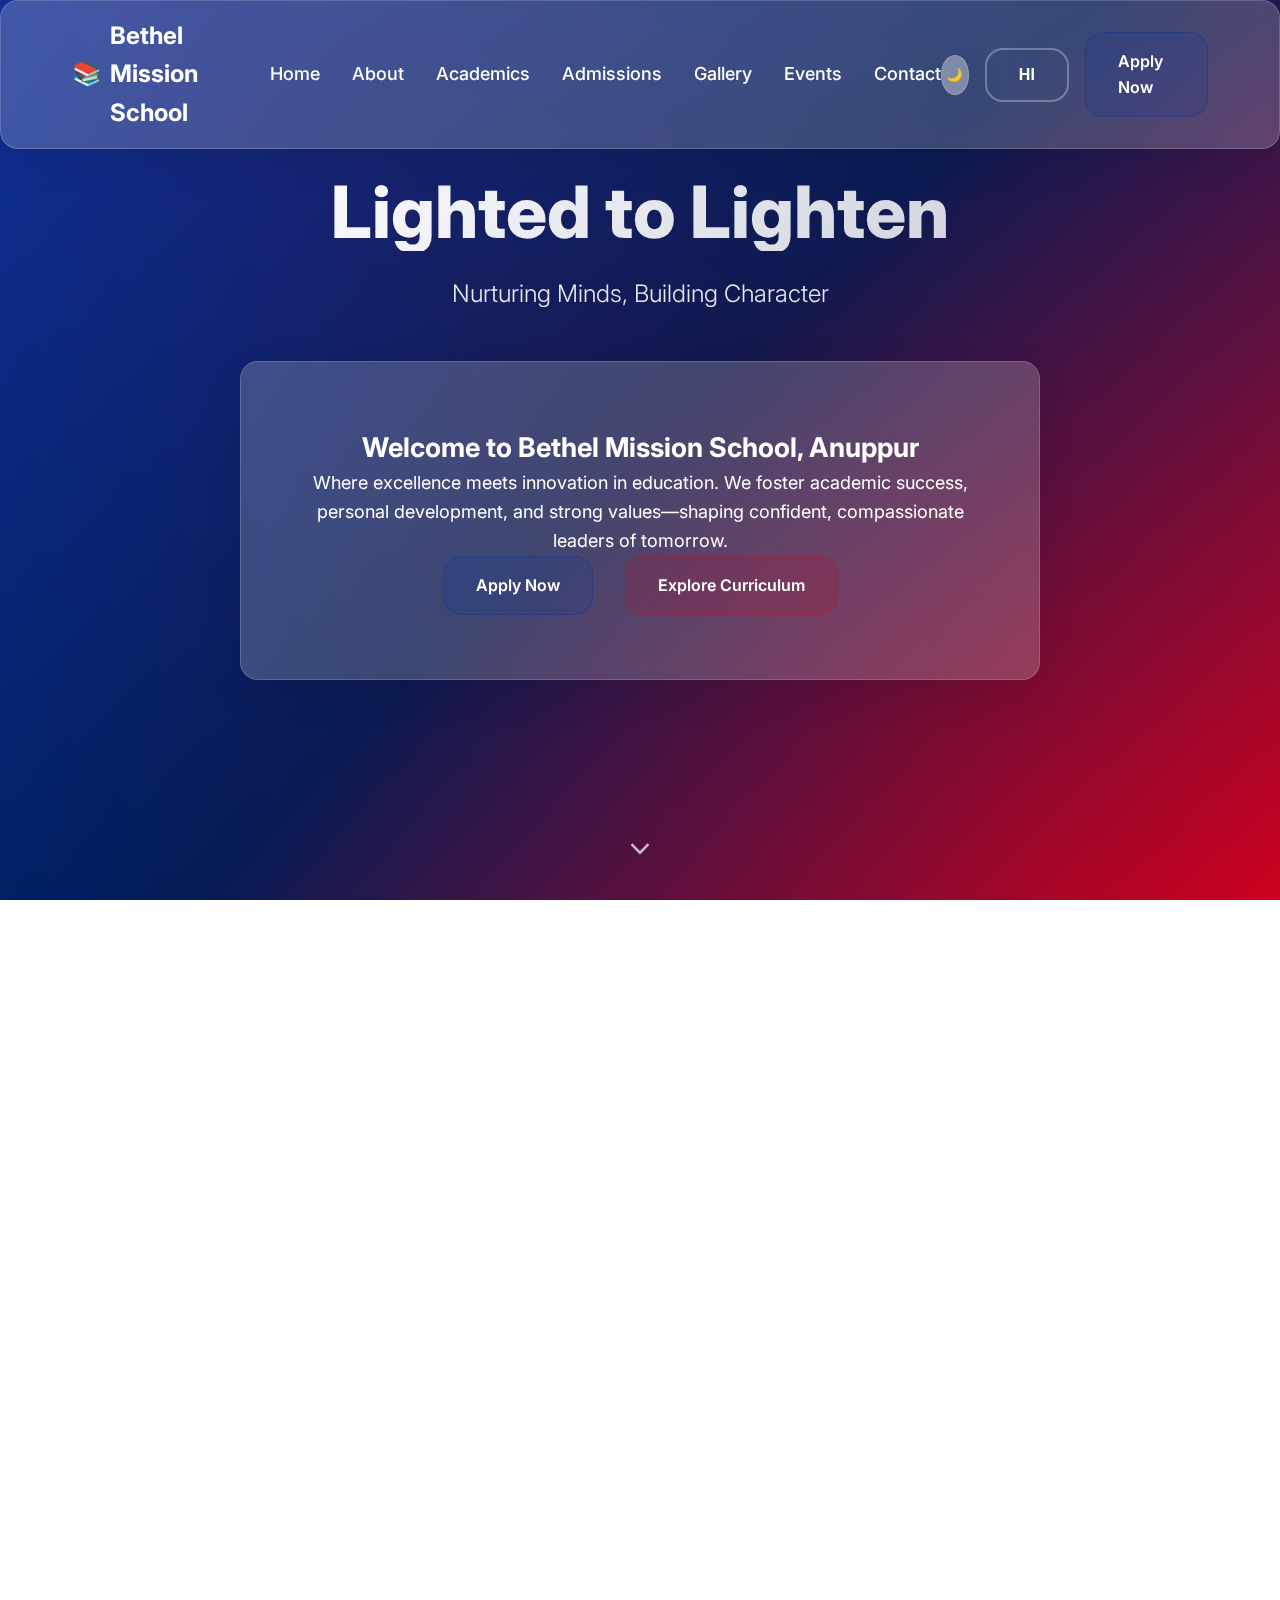
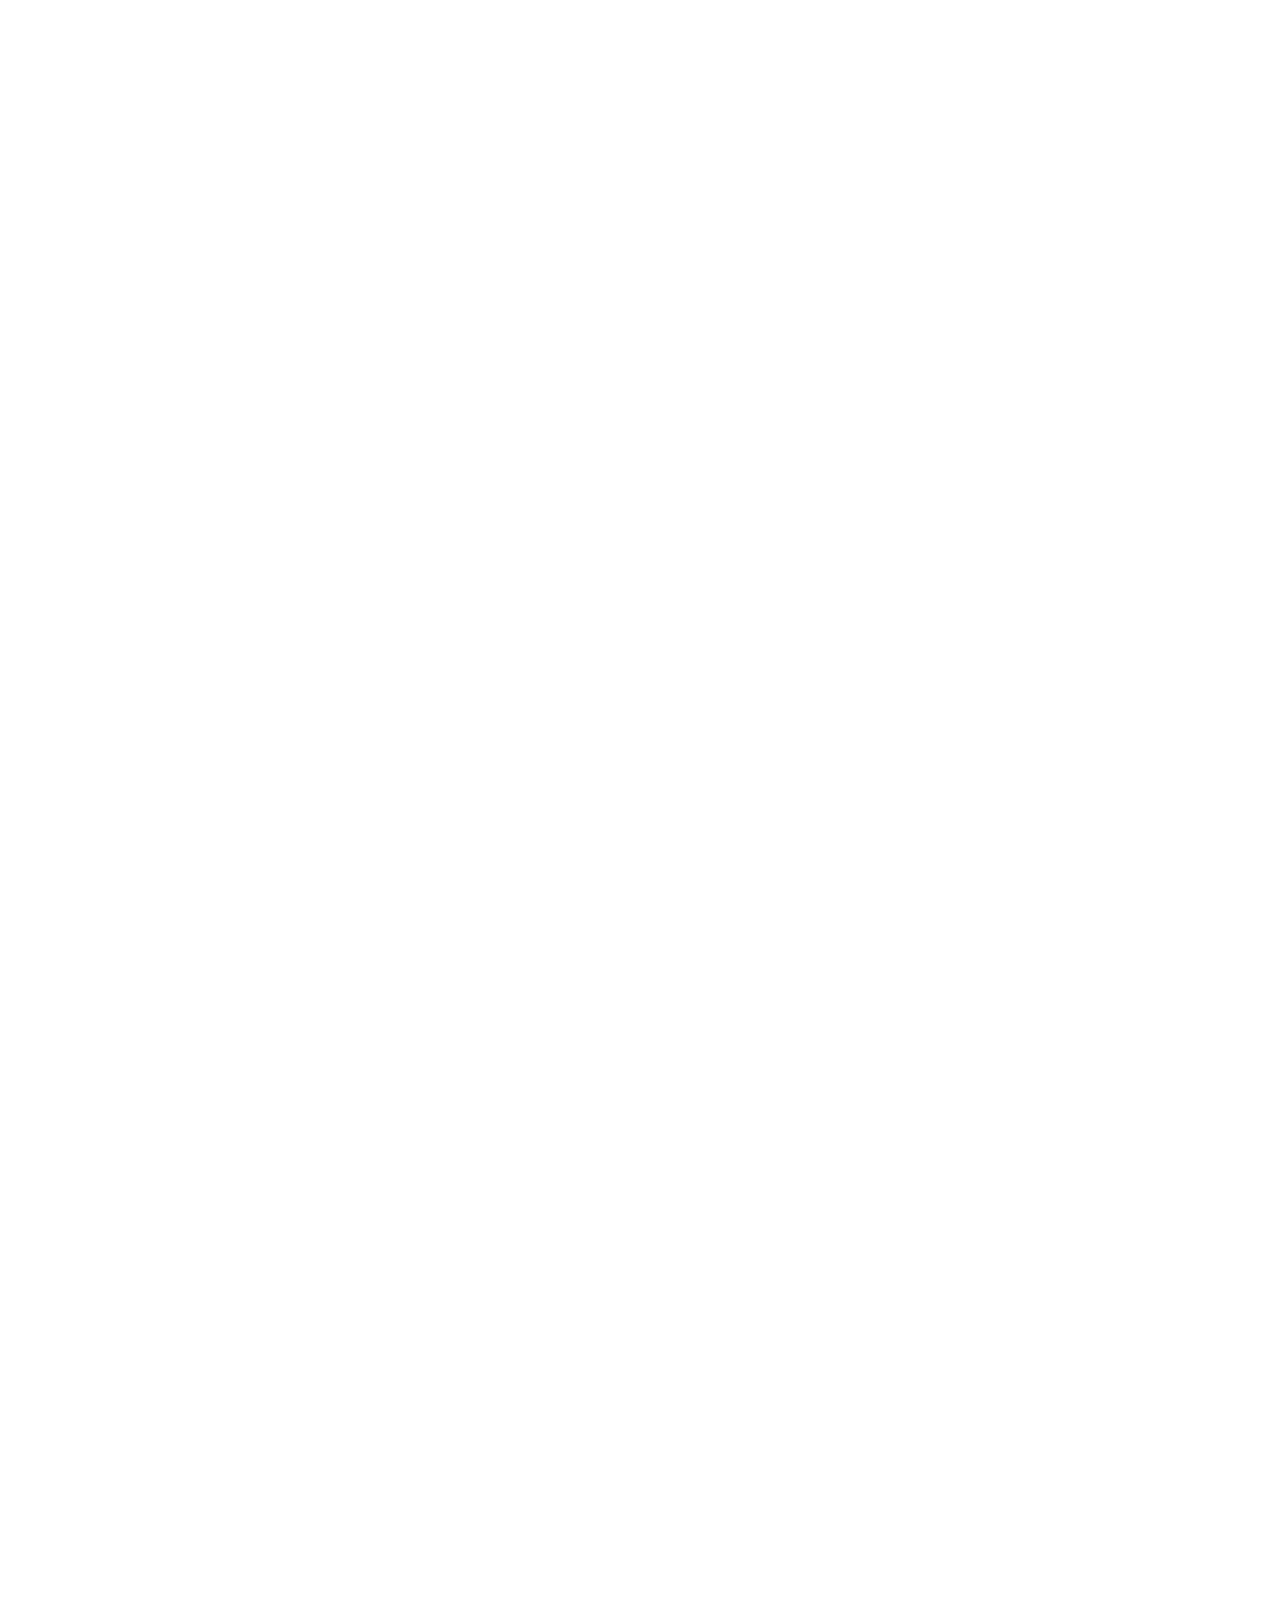
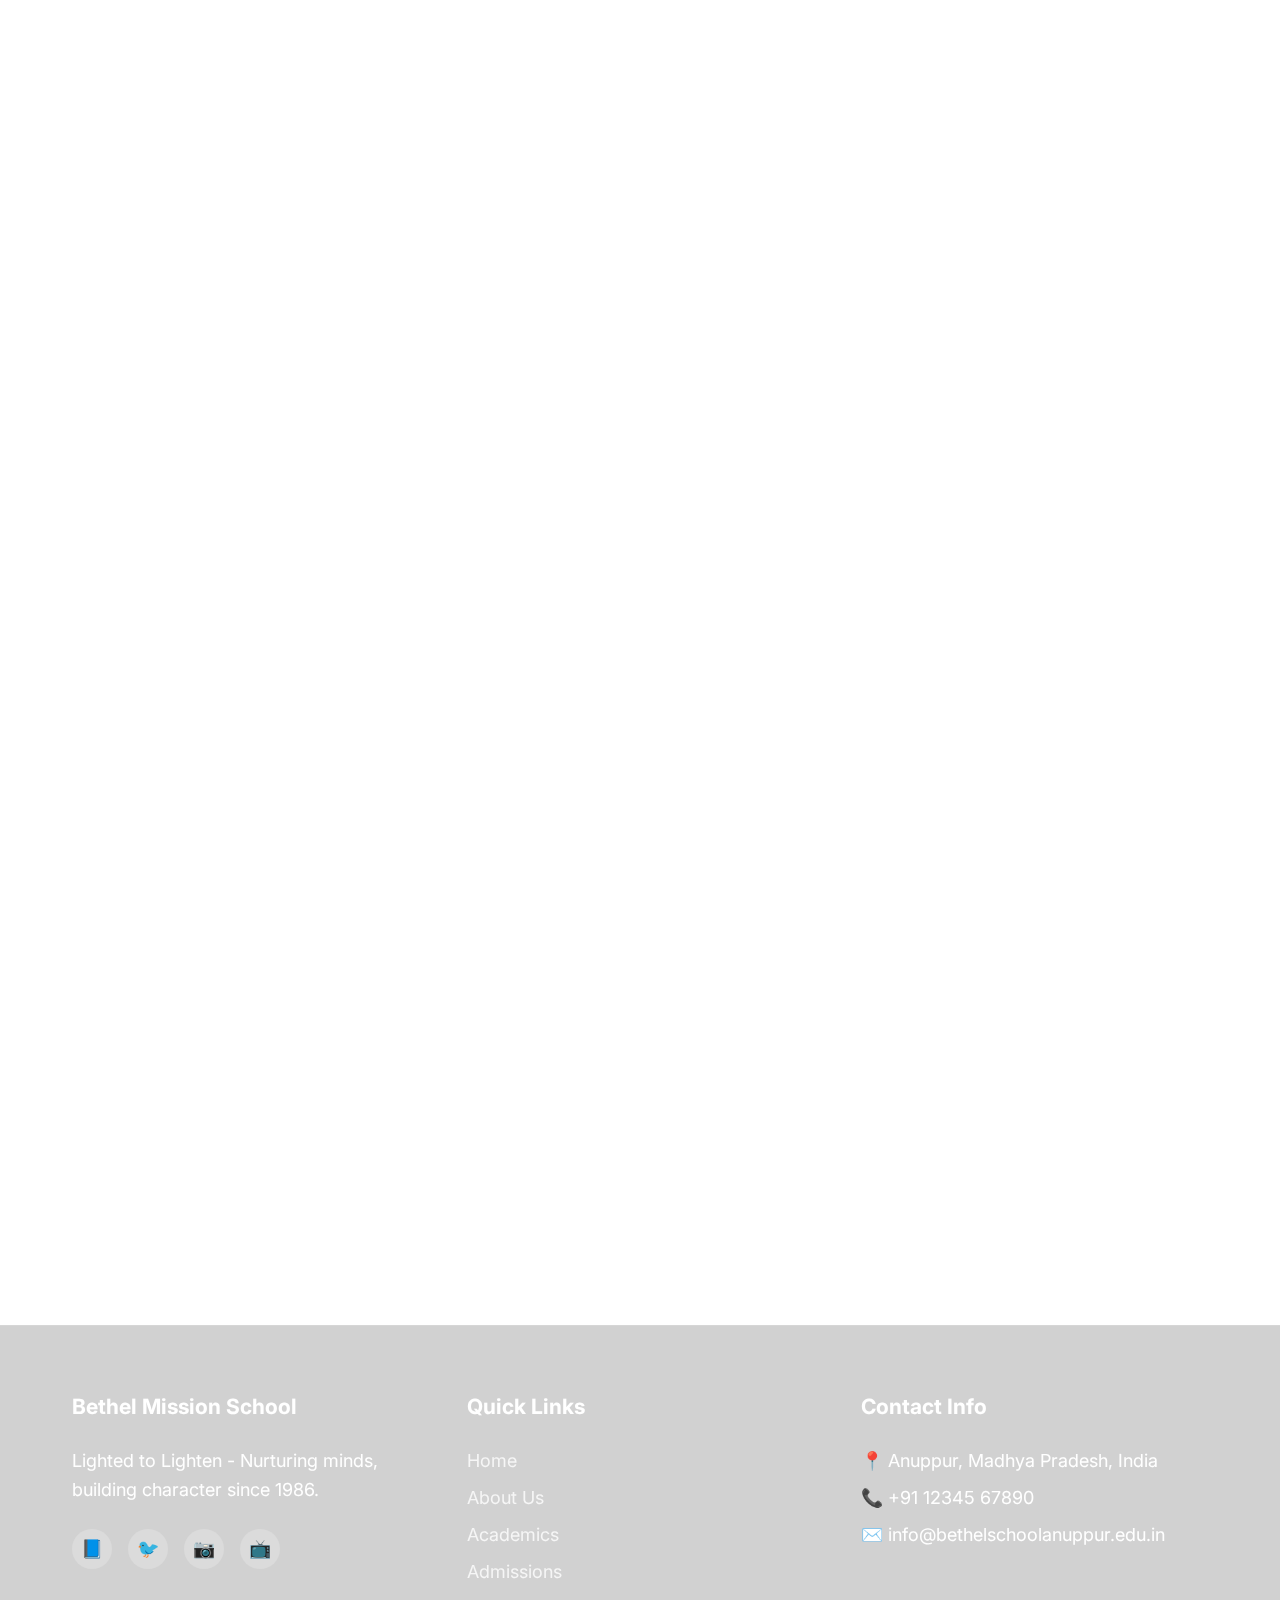
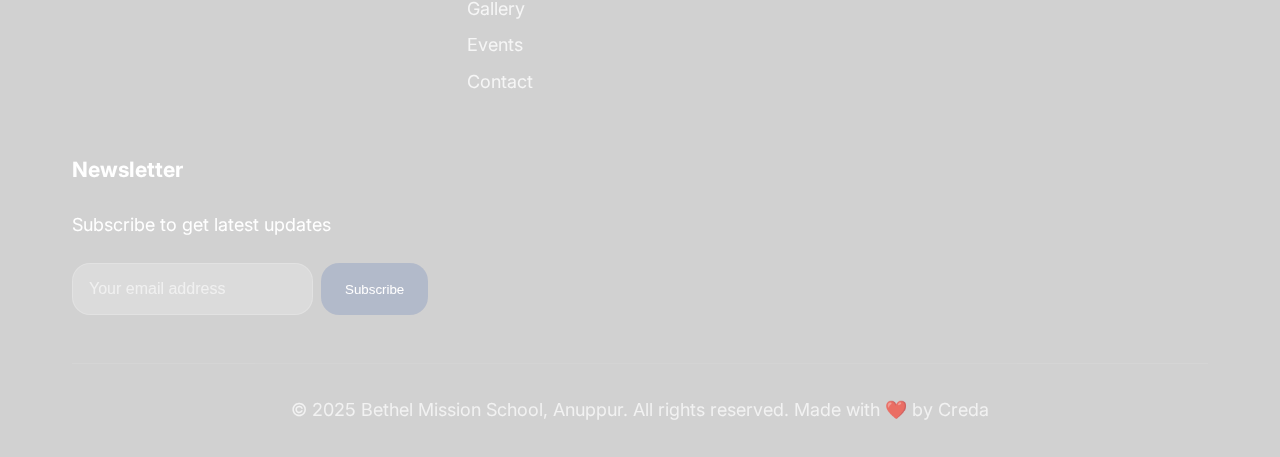
<file: bms-anuppur-glass/index.html>
<!DOCTYPE html>
<html lang="en" data-theme="light">
<head>
    <meta charset="UTF-8">
    <meta name="viewport" content="width=device-width, initial-scale=1.0">
    <title>Bethel Mission School, Anuppur - Lighted to Lighten</title>
    <meta name="description" content="Bethel Mission School, Anuppur - Nurturing minds, building character. A premier educational institution dedicated to excellence in education and holistic development.">
    <meta name="keywords" content="school, education, Anuppur, Bethel Mission School, CBSE, premier school">
    
    <!-- Open Graph Meta Tags -->
    <meta property="og:title" content="Bethel Mission School, Anuppur">
    <meta property="og:description" content="Nurturing minds, building character - A premier educational institution">
    <meta property="og:type" content="website">
    <meta property="og:url" content="https://bethelschoolanuppur.edu.in">
    
    <!-- Favicon -->
    <link rel="icon" type="image/x-icon" href="/favicon.ico">
    
    <!-- Google Fonts -->
    <link rel="preconnect" href="https://fonts.googleapis.com">
    <link rel="preconnect" href="https://fonts.gstatic.com" crossorigin>
    <link href="https://fonts.googleapis.com/css2?family=Inter:wght@300;400;500;600;700;800&display=swap" rel="stylesheet">
    
    <!-- AOS Animation Library -->
    <link href="https://unpkg.com/aos@2.3.1/dist/aos.css" rel="stylesheet">
    
    <!-- Custom CSS -->
    <link rel="stylesheet" href="assets/css/style.css">
</head>
<body>
    <!-- Navigation -->
    <nav class="navbar glass">
        <div class="nav-container">
            <a href="index.html" class="logo">
                <span>Bethel Mission School</span>
            </a>
            
            <ul class="nav-links">
                <li><a href="index.html" data-translate="navHome">Home</a></li>
                <li><a href="about.html" data-translate="navAbout">About</a></li>
                <li><a href="academics.html" data-translate="navAcademics">Academics</a></li>
                <li><a href="admission.html" data-translate="navAdmissions">Admissions</a></li>
                <li><a href="gallery.html" data-translate="navGallery">Gallery</a></li>
                <li><a href="blog.html" data-translate="navEvents">Events</a></li>
                <li><a href="contact.html" data-translate="navContact">Contact</a></li>
            </ul>
            
            <div class="nav-tools">
                <button class="theme-toggle glass" aria-label="Toggle theme">
                    <span>🌙</span>
                </button>
                <button class="lang-toggle btn btn-outline" data-translate="langToggle">
                    HI
                </button>
                <a href="admission.html" class="btn btn-primary" data-translate="applyNow">
                    Apply Now
                </a>
            </div>
        </div>
    </nav>

    <!-- Hero Section -->
    <section class="hero">
        <div class="hero-content">
            <h1 class="hero-title" data-translate="heroTitle">Lighted to Lighten</h1>
            <p class="hero-subtitle" data-translate="heroSubtitle">Nurturing Minds, Building Character</p>
            
            <div class="hero-card glass">
                <h2>Welcome to Bethel Mission School, Anuppur</h2>
                <p>Where excellence meets innovation in education. We foster academic success, personal development, and strong values—shaping confident, compassionate leaders of tomorrow.</p>
                
                <div class="hero-buttons">
                    <a href="admission.html" class="btn btn-primary" data-translate="applyNow">
                        Apply Now
                    </a>
                    <a href="academics.html" class="btn btn-secondary" data-translate="exploreCurriculum">
                        Explore Curriculum
                    </a>
                </div>
            </div>
        </div>
        
        <div class="scroll-indicator" onclick="document.querySelector('.features').scrollIntoView({behavior: 'smooth'})">
        </div>
    </section>

    <!-- Features Section -->
    <section class="features section">
        <div class="container">
            <h2 class="section-title loading">Why Choose Bethel Mission School?</h2>
            <p class="section-subtitle loading">Discover what makes our institution exceptional</p>
            
            <div class="grid grid-3">
                <div class="card glass loading">
                    <span class="card-icon">🏆</span>
                    <h3 class="card-title">Academic Excellence</h3>
                    <p class="card-text">Consistently achieving outstanding results with our comprehensive curriculum and dedicated faculty.</p>
                </div>
                
                <div class="card glass loading">
                    <span class="card-icon">🎨</span>
                    <h3 class="card-title">Holistic Development</h3>
                    <p class="card-text">Fostering creativity, leadership, and character through diverse extracurricular activities.</p>
                </div>
                
                <div class="card glass loading">
                    <span class="card-icon">🔬</span>
                    <h3 class="card-title">Modern Infrastructure</h3>
                    <p class="card-text">State-of-the-art laboratories, library, and sports facilities for comprehensive learning.</p>
                </div>
            </div>
        </div>
    </section>

    <!-- Statistics Section -->
    <section class="statistics section">
        <div class="container">
            <div class="counter-container">
                <div class="counter-item glass loading">
                    <span class="counter-number" data-target="39">0</span>
                    <span class="counter-label" data-translate="yearsExperience">Years of Excellence</span>
                </div>
                
                <div class="counter-item glass loading">
                    <span class="counter-number" data-target="2400">0</span>
                    <span class="counter-label" data-translate="students">Students</span>
                </div>
                
                <div class="counter-item glass loading">
                    <span class="counter-number" data-target="3500">0</span>
                    <span class="counter-label" data-translate="alumni">Alumni</span>
                </div>
                
                <div class="counter-item glass loading">
                    <span class="counter-number" data-target="45">0</span>
                    <span class="counter-label" data-translate="teachers">Expert Teachers</span>
                </div>
            </div>
        </div>
    </section>

    <!-- Testimonials Section -->
    <section class="testimonials section">
        <div class="container">
            <h2 class="section-title loading">What Our Community Says</h2>
            <p class="section-subtitle loading">Hear from our students, parents, and alumni</p>
            
            <div class="testimonial-grid">
                <div class="testimonial-card glass loading">
                    <div class="testimonial-front">
                        <p class="testimonial-text">"Bethel Mission School provided me with the perfect foundation for my future. The teachers here don't just teach; they inspire."</p>
                        <p class="testimonial-author">- Priya Sharma, Alumni</p>
                    </div>
                    <div class="testimonial-back glass-blue">
                        <p class="testimonial-text">Class of 2018<br>Currently: Software Engineer at Google</p>
                        <p class="testimonial-author">Achievement: University Topper</p>
                    </div>
                </div>
                
                <div class="testimonial-card glass loading">
                    <div class="testimonial-front">
                        <p class="testimonial-text">"The holistic approach to education at Bethel has helped my child develop into a confident and compassionate individual."</p>
                        <p class="testimonial-author">- Mrs. Gupta, Parent</p>
                    </div>
                    <div class="testimonial-back glass-red">
                        <p class="testimonial-text">Parent of Aarav Gupta<br>Grade 10 Student</p>
                        <p class="testimonial-author">School Captain & Debate Champion</p>
                    </div>
                </div>
                
                <div class="testimonial-card glass loading">
                    <div class="testimonial-front">
                        <p class="testimonial-text">"The supportive environment and excellent facilities here make learning enjoyable and meaningful every single day."</p>
                        <p class="testimonial-author">- Rohan Patel, Student</p>
                    </div>
                    <div class="testimonial-back glass-blue">
                        <p class="testimonial-text">Grade 12 Science Stream<br>Academic Excellence Awardee</p>
                        <p class="testimonial-author">JEE Advanced Qualifier</p>
                    </div>
                </div>
            </div>
        </div>
    </section>

    <!-- Upcoming Events Section -->
    <section class="events section">
        <div class="container">
            <h2 class="section-title loading">Upcoming Events</h2>
            <p class="section-subtitle loading">Stay updated with our latest activities and programs</p>
            
            <div class="grid grid-2">
                <div class="card glass loading">
                    <h3 class="card-title">Annual Day Celebration</h3>
                    <p class="card-text"><strong>Date:</strong> December 15, 2025</p>
                    <p class="card-text">Join us for our grand annual celebration featuring cultural performances, awards ceremony, and special presentations by our talented students.</p>
                    <a href="blog.html" class="btn btn-outline mt-md">Learn More</a>
                </div>
                
                <div class="card glass loading">
                    <h3 class="card-title">Science Exhibition</h3>
                    <p class="card-text"><strong>Date:</strong> January 20, 2026</p>
                    <p class="card-text">Explore innovative projects and experiments created by our students. A showcase of scientific curiosity and creativity.</p>
                    <a href="blog.html" class="btn btn-outline mt-md">Learn More</a>
                </div>
            </div>
        </div>
    </section>

    <!-- Call to Action Section -->
    <section class="cta section">
        <div class="container">
            <div class="glass text-center loading" style="padding: 4rem 2rem;">
                <h2 style="margin-bottom: 1rem;">Ready to Join Our Community?</h2>
                <p style="margin-bottom: 2rem; opacity: 0.9;">Take the first step towards a bright future for your child. Admissions are now open for the academic year 2026-27.</p>
                
                <div style="display: flex; gap: 1rem; justify-content: center; flex-wrap: wrap;">
                    <a href="admission.html" class="btn btn-primary" data-translate="applyNow">
                        Apply Now
                    </a>
                    <a href="contact.html" class="btn btn-outline">
                        Contact Us
                    </a>
                </div>
            </div>
        </div>
    </section>

    <!-- Footer -->
    <footer class="footer">
        <div class="container">
            <div class="footer-content">
                <div class="footer-section">
                    <h3>Bethel Mission School</h3>
                    <p>Lighted to Lighten - Nurturing minds, building character since 1986.</p>
                    <div class="social-links">
                        <a href="#" aria-label="Facebook">📘</a>
                        <a href="#" aria-label="Twitter">🐦</a>
                        <a href="#" aria-label="Instagram">📷</a>
                        <a href="#" aria-label="YouTube">📺</a>
                    </div>
                </div>
                
                <div class="footer-section">
                    <h3>Quick Links</h3>
                    <ul class="footer-links">
                        <li><a href="index.html">Home</a></li>
                        <li><a href="about.html">About Us</a></li>
                        <li><a href="academics.html">Academics</a></li>
                        <li><a href="admission.html">Admissions</a></li>
                        <li><a href="gallery.html">Gallery</a></li>
                        <li><a href="blog.html">Events</a></li>
                        <li><a href="contact.html">Contact</a></li>
                    </ul>
                </div>
                
                <div class="footer-section">
                    <h3>Contact Info</h3>
                    <ul class="footer-links">
                        <li>📍 Anuppur, Madhya Pradesh, India</li>
                        <li>📞 +91 12345 67890</li>
                        <li>✉️ info@bethelschoolanuppur.edu.in</li>
                    </ul>
                </div>
                
                <div class="footer-section">
                    <h3>Newsletter</h3>
                    <p>Subscribe to get latest updates</p>
                    <form class="newsletter-form">
                        <input type="email" placeholder="Your email address" required>
                        <button type="submit">Subscribe</button>
                    </form>
                </div>
            </div>
            
            <div class="footer-bottom">
                <p>&copy; 2025 Bethel Mission School, Anuppur. All rights reserved. Made with ❤️ by Creda</p>
            </div>
        </div>
    </footer>

    <!-- Scripts -->
    <script src="https://unpkg.com/aos@2.3.1/dist/aos.js"></script>
    <script src="assets/js/main.js"></script>
    
    <script>
        // Initialize AOS
        AOS.init({
            duration: 800,
            once: true,
            offset: 100
        });
    </script>
</body>
</html>
</file>
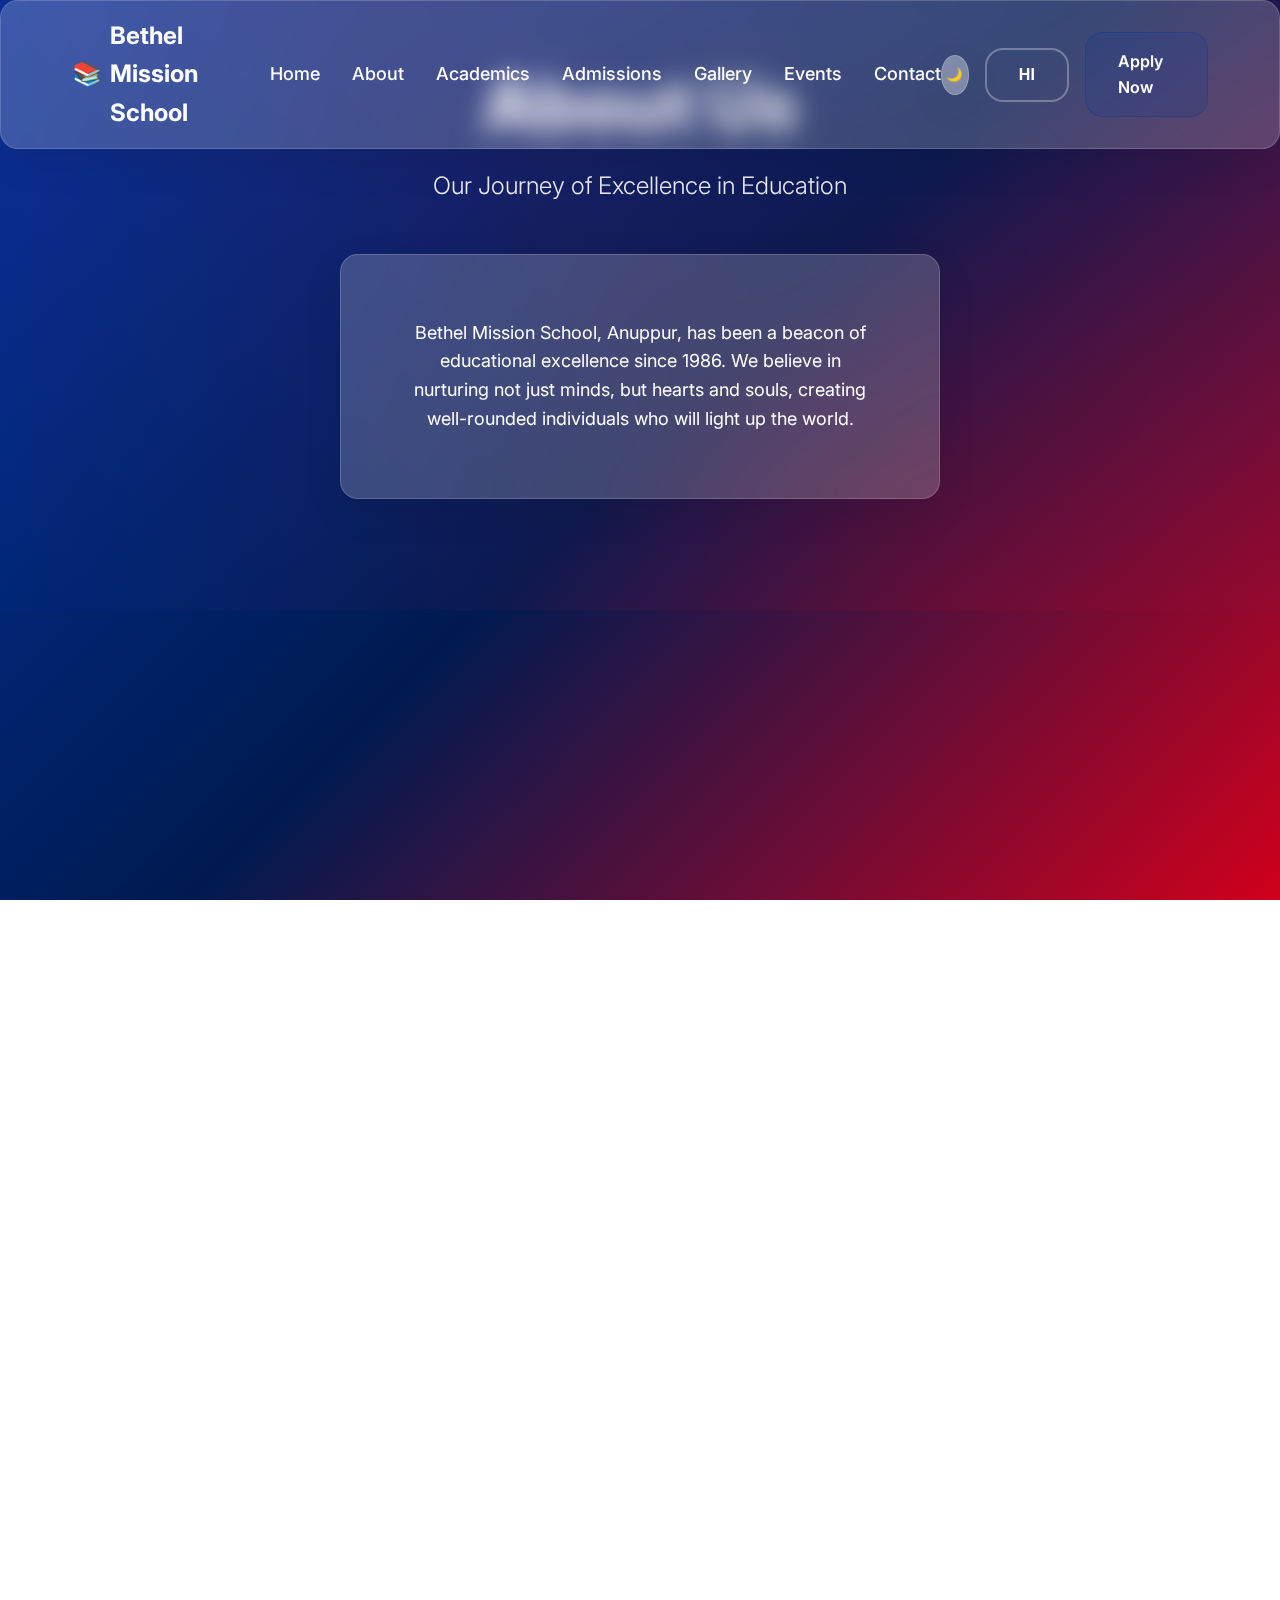
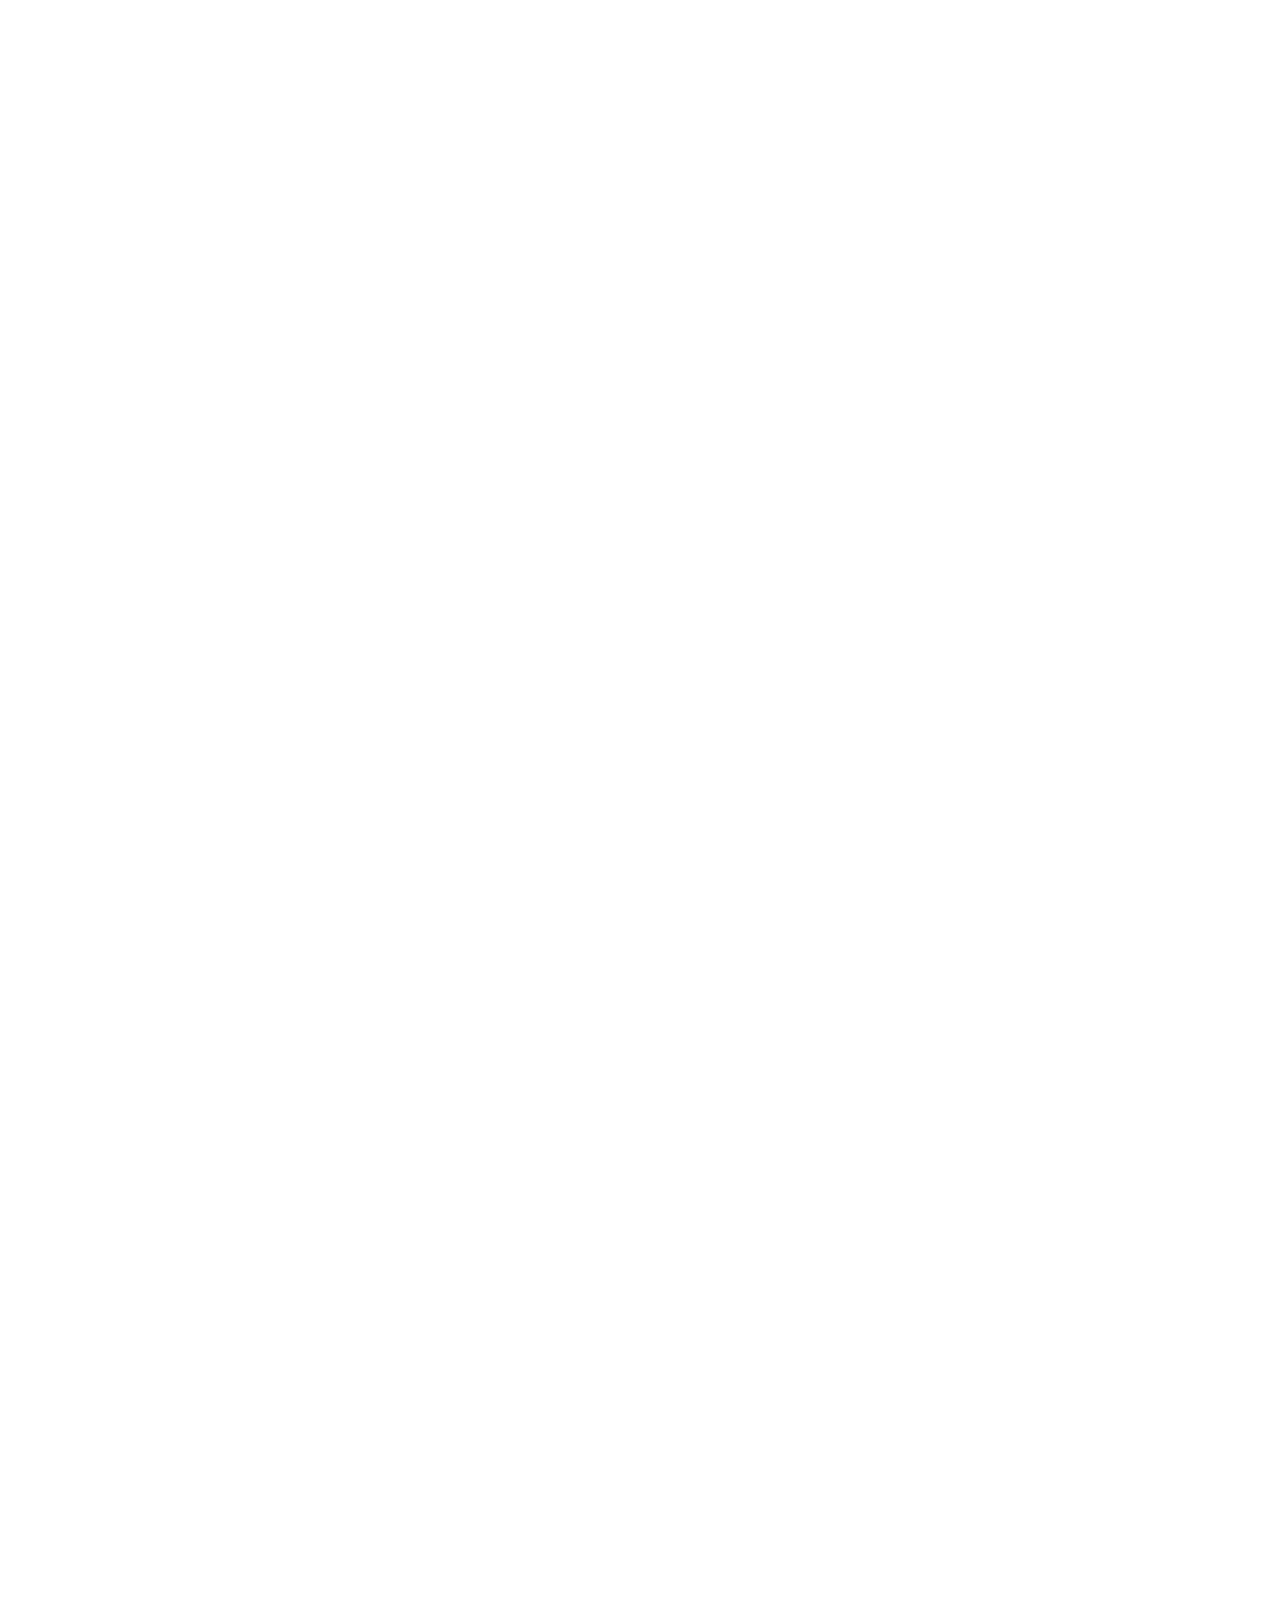
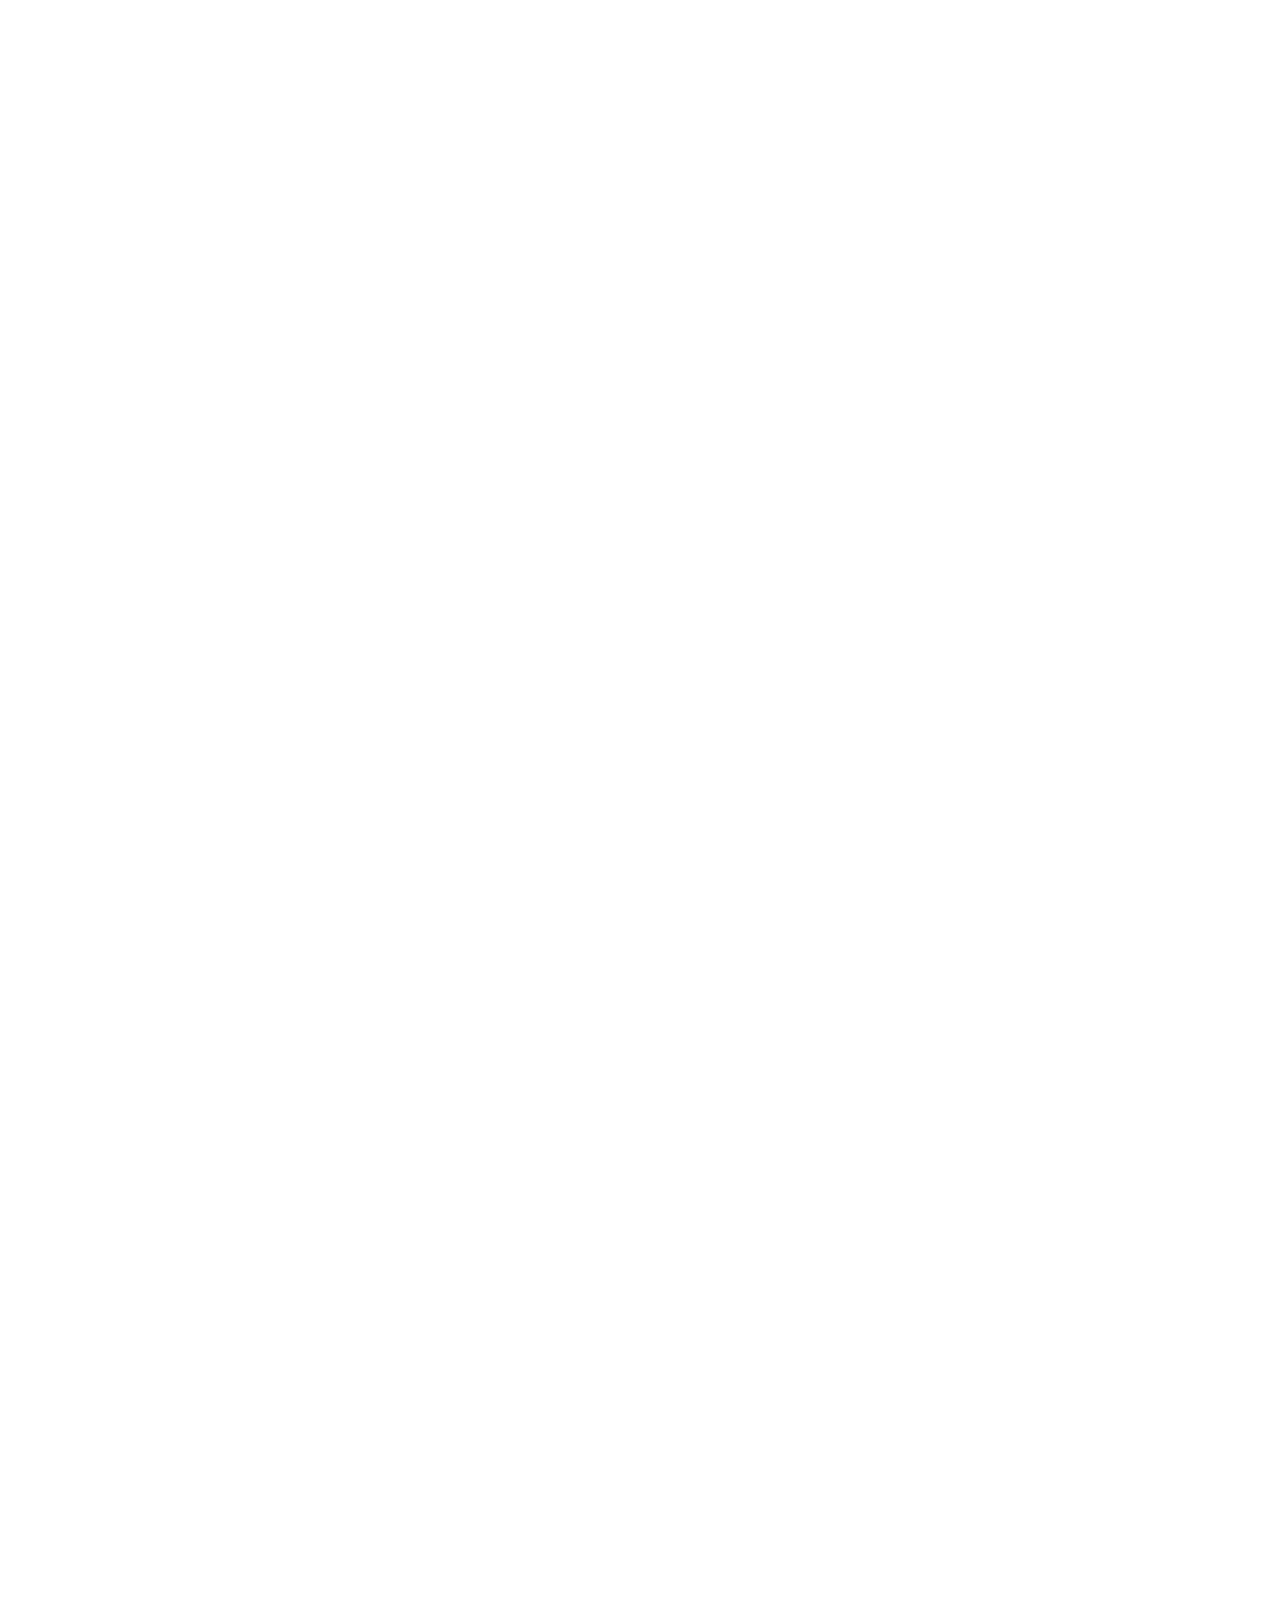
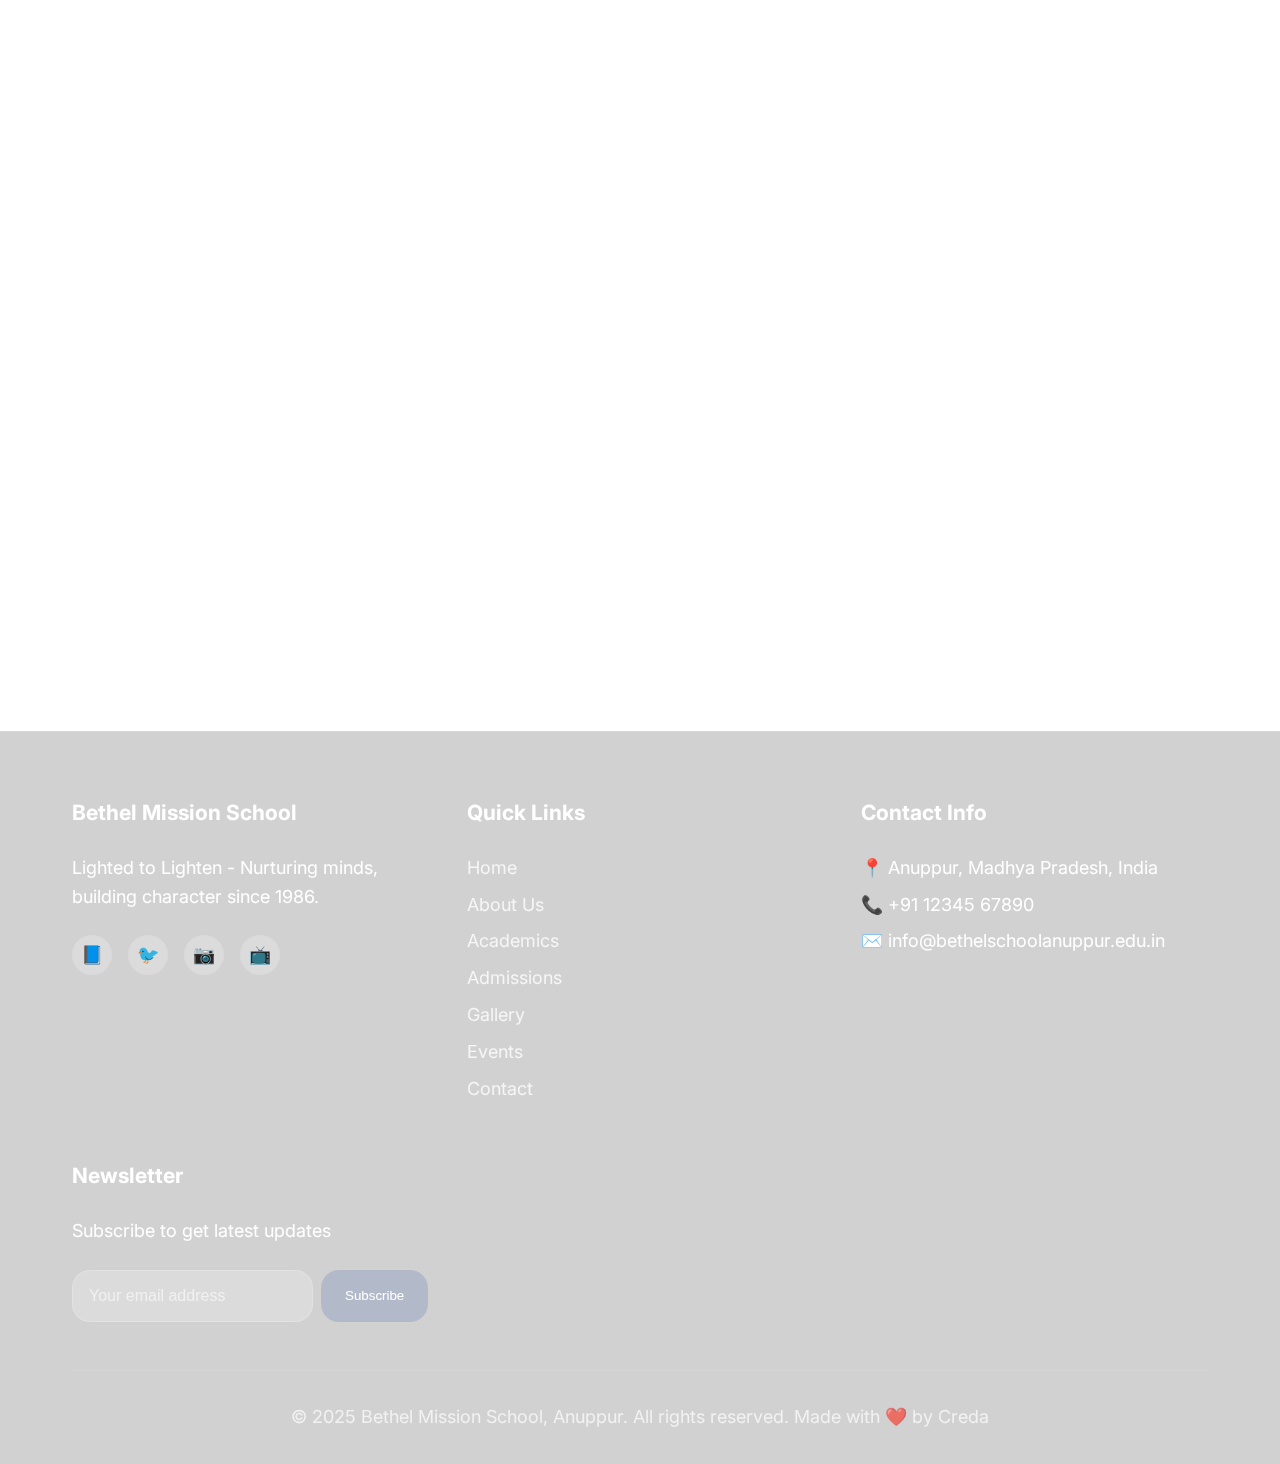
<file: bms-anuppur-glass/about.html>
<!DOCTYPE html>
<html lang="en" data-theme="light">
<head>
    <meta charset="UTF-8">
    <meta name="viewport" content="width=device-width, initial-scale=1.0">
    <title>About Us - Bethel Mission School, Anuppur</title>
    <meta name="description" content="Learn about Bethel Mission School's mission, vision, and values. Discover our journey of excellence in education since 1986.">
    
    <!-- Open Graph Meta Tags -->
    <meta property="og:title" content="About Us - Bethel Mission School, Anuppur">
    <meta property="og:description" content="Discover our mission, vision, and journey of educational excellence">
    
    <!-- Favicon -->
    <link rel="icon" type="image/x-icon" href="/favicon.ico">
    
    <!-- Google Fonts -->
    <link rel="preconnect" href="https://fonts.googleapis.com">
    <link rel="preconnect" href="https://fonts.gstatic.com" crossorigin>
    <link href="https://fonts.googleapis.com/css2?family=Inter:wght@300;400;500;600;700;800&display=swap" rel="stylesheet">
    
    <!-- AOS Animation Library -->
    <link href="https://unpkg.com/aos@2.3.1/dist/aos.css" rel="stylesheet">
    
    <!-- Custom CSS -->
    <link rel="stylesheet" href="assets/css/style.css">
    
    <style>
        .mission-vision-grid {
            display: grid;
            grid-template-columns: repeat(auto-fit, minmax(300px, 1fr));
            gap: 2rem;
            margin: 3rem 0;
        }
        
        .timeline {
            position: relative;
            max-width: 800px;
            margin: 3rem auto;
        }
        
        .timeline::before {
            content: '';
            position: absolute;
            left: 50%;
            top: 0;
            bottom: 0;
            width: 2px;
            background: var(--glass-light);
            transform: translateX(-50%);
        }
        
        .timeline-item {
            position: relative;
            margin: 2rem 0;
            display: flex;
            align-items: center;
        }
        
        .timeline-item:nth-child(odd) {
            flex-direction: row;
        }
        
        .timeline-item:nth-child(even) {
            flex-direction: row-reverse;
        }
        
        .timeline-content {
            flex: 1;
            padding: 2rem;
            margin: 0 2rem;
            position: relative;
        }
        
        .timeline-year {
            position: absolute;
            left: 50%;
            top: 50%;
            transform: translate(-50%, -50%);
            background: var(--red);
            color: white;
            padding: 0.5rem 1rem;
            border-radius: 20px;
            font-weight: 600;
            z-index: 2;
        }
        
        .principal-message {
            display: grid;
            grid-template-columns: 1fr 2fr;
            gap: 3rem;
            align-items: center;
            margin: 3rem 0;
        }
        
        .principal-image {
            width: 100%;
            height: 300px;
            background: var(--glass-light);
            border-radius: var(--radius);
            display: flex;
            align-items: center;
            justify-content: center;
            font-size: 4rem;
        }
        
        @media (max-width: 768px) {
            .timeline::before {
                left: 20px;
            }
            
            .timeline-item {
                flex-direction: row !important;
                padding-left: 3rem;
            }
            
            .timeline-year {
                left: 20px;
                transform: translateX(-50%);
            }
            
            .timeline-content {
                margin: 0;
                padding: 1.5rem;
            }
            
            .principal-message {
                grid-template-columns: 1fr;
                text-align: center;
            }
        }
    </style>
</head>
<body>
    <!-- Navigation -->
    <nav class="navbar glass">
        <div class="nav-container">
            <a href="index.html" class="logo">
                <span>Bethel Mission School</span>
            </a>
            
            <ul class="nav-links">
                <li><a href="index.html" data-translate="navHome">Home</a></li>
                <li><a href="about.html" data-translate="navAbout">About</a></li>
                <li><a href="academics.html" data-translate="navAcademics">Academics</a></li>
                <li><a href="admission.html" data-translate="navAdmissions">Admissions</a></li>
                <li><a href="gallery.html" data-translate="navGallery">Gallery</a></li>
                <li><a href="blog.html" data-translate="navEvents">Events</a></li>
                <li><a href="contact.html" data-translate="navContact">Contact</a></li>
            </ul>
            
            <div class="nav-tools">
                <button class="theme-toggle glass" aria-label="Toggle theme">
                    <span>🌙</span>
                </button>
                <button class="lang-toggle btn btn-outline" data-translate="langToggle">
                    HI
                </button>
                <a href="admission.html" class="btn btn-primary" data-translate="applyNow">
                    Apply Now
                </a>
            </div>
        </div>
    </nav>

    <!-- Hero Section -->
    <section class="hero" style="min-height: 60vh;">
        <div class="hero-content">
            <h1 class="hero-title">About Us</h1>
            <p class="hero-subtitle">Our Journey of Excellence in Education</p>
            
            <div class="hero-card glass" style="max-width: 600px;">
                <p>Bethel Mission School, Anuppur, has been a beacon of educational excellence since 1986. We believe in nurturing not just minds, but hearts and souls, creating well-rounded individuals who will light up the world.</p>
            </div>
        </div>
    </section>

    <!-- Mission, Vision, Values Section -->
    <section class="section">
        <div class="container">
            <h2 class="section-title loading">Our Foundation</h2>
            <p class="section-subtitle loading">The principles that guide our educational philosophy</p>
            
            <div class="mission-vision-grid">
                <div class="card glass loading">
                    <span class="card-icon">🎯</span>
                    <h3 class="card-title">Our Mission</h3>
                    <p class="card-text">To provide quality education that nurtures intellectual, social, emotional, and physical development. We aim to create responsible global citizens who are equipped to face life's challenges with confidence and compassion.</p>
                </div>
                
                <div class="card glass loading">
                    <span class="card-icon">👁️</span>
                    <h3 class="card-title">Our Vision</h3>
                    <p class="card-text">To be a leading educational institution that transforms lives through innovative teaching methods, character building, and holistic development, preparing students to excel in a rapidly changing world.</p>
                </div>
                
                <div class="card glass loading">
                    <span class="card-icon">💎</span>
                    <h3 class="card-title">Our Values</h3>
                    <p class="card-text">Integrity, Excellence, Compassion, Respect, and Responsibility form the core of our value system. We instill these values in every aspect of our educational approach.</p>
                </div>
            </div>
        </div>
    </section>

    <!-- Principal's Message -->
    <section class="section" style="background: var(--glass-light); margin: 3rem 0; padding: 4rem 0;">
        <div class="container">
            <h2 class="section-title loading">Principal's Message</h2>
            
            <div class="principal-message loading">
                <div class="principal-image">
                    👩‍🏫
                </div>
                <div>
                    <h3 style="color: var(--white); margin-bottom: 1rem;">Mrs. Sarah Johnson</h3>
                    <p style="margin-bottom: 1rem; opacity: 0.9;">Principal, Bethel Mission School</p>
                    <p style="line-height: 1.8; opacity: 0.9;">
                        "Welcome to Bethel Mission School, where we believe that every child is a unique gift with unlimited potential. Our commitment is to provide a nurturing environment that fosters academic excellence, character development, and lifelong learning.
                        <br><br>
                        Over the years, we have seen our students grow into confident, compassionate, and capable individuals who make meaningful contributions to society. This transformation is possible through our dedicated faculty, supportive parents, and the collective effort of our school community.
                        <br><br>
                        We invite you to join us in this journey of discovery, growth, and excellence. Together, we can light the path to a brighter future for our children."
                    </p>
                </div>
            </div>
        </div>
    </section>

    <!-- History Timeline -->
    <section class="section">
        <div class="container">
            <h2 class="section-title loading">Our Journey</h2>
            <p class="section-subtitle loading">Milestones that shaped our institution</p>
            
            <div class="timeline">
                <div class="timeline-item loading">
                    <div class="timeline-content glass">
                        <h3 style="color: var(--white); margin-bottom: 0.5rem;">Foundation</h3>
                        <p>Bethel Mission School was established with a vision to provide quality education to the community of Anuppur. Started with just 50 students and 5 teachers.</p>
                    </div>
                    <div class="timeline-year">1986</div>
                </div>
                
                <div class="timeline-item loading">
                    <div class="timeline-content glass">
                        <h3 style="color: var(--white); margin-bottom: 0.5rem;">First Batch</h3>
                        <p>Our first batch of Class 10 students appeared for board examinations with a 100% pass rate, establishing our reputation for academic excellence.</p>
                    </div>
                    <div class="timeline-year">1991</div>
                </div>
                
                <div class="timeline-item loading">
                    <div class="timeline-content glass">
                        <h3 style="color: var(--white); margin-bottom: 0.5rem;">Expansion</h3>
                        <p>School expanded to include Class 11 and 12 with Science and Commerce streams. New science laboratories and library were inaugurated.</p>
                    </div>
                    <div class="timeline-year">1998</div>
                </div>
                
                <div class="timeline-item loading">
                    <div class="timeline-content glass">
                        <h3 style="color: var(--white); margin-bottom: 0.5rem;">Digital Initiative</h3>
                        <p>Introduction of smart classrooms and computer-aided learning. School became one of the first in the region to embrace digital education.</p>
                    </div>
                    <div class="timeline-year">2005</div>
                </div>
                
                <div class="timeline-item loading">
                    <div class="timeline-content glass">
                        <h3 style="color: var(--white); margin-bottom: 0.5rem;">Sports Excellence</h3>
                        <p>Establishment of modern sports facilities and introduction of specialized sports training programs. Our students started winning at district and state levels.</p>
                    </div>
                    <div class="timeline-year">2012</div>
                </div>
                
                <div class="timeline-item loading">
                    <div class="timeline-content glass">
                        <h3 style="color: var(--white); margin-bottom: 0.5rem;">25 Years of Excellence</h3>
                        <p>Celebrated silver jubilee with over 2000 students and 3500 alumni. Received recognition as one of the best schools in the region.</p>
                    </div>
                    <div class="timeline-year">2016</div>
                </div>
                
                <div class="timeline-item loading">
                    <div class="timeline-content glass">
                        <h3 style="color: var(--white); margin-bottom: 0.5rem;">Modern Infrastructure</h3>
                        <p>Inauguration of new academic block with state-of-the-art facilities including modern laboratories, auditorium, and sports complex.</p>
                    </div>
                    <div class="timeline-year">2022</div>
                </div>
            </div>
        </div>
    </section>

    <!-- Statistics Section -->
    <section class="section">
        <div class="container">
            <div class="counter-container">
                <div class="counter-item glass loading">
                    <span class="counter-number" data-target="39">0</span>
                    <span class="counter-label" data-translate="yearsExperience">Years of Excellence</span>
                </div>
                
                <div class="counter-item glass loading">
                    <span class="counter-number" data-target="2400">0</span>
                    <span class="counter-label" data-translate="students">Students</span>
                </div>
                
                <div class="counter-item glass loading">
                    <span class="counter-number" data-target="3500">0</span>
                    <span class="counter-label" data-translate="alumni">Alumni</span>
                </div>
                
                <div class="counter-item glass loading">
                    <span class="counter-number" data-target="45">0</span>
                    <span class="counter-label" data-translate="teachers">Expert Teachers</span>
                </div>
            </div>
        </div>
    </section>

    <!-- Call to Action -->
    <section class="section">
        <div class="container">
            <div class="glass text-center loading" style="padding: 4rem 2rem;">
                <h2 style="margin-bottom: 1rem;">Join Our Legacy</h2>
                <p style="margin-bottom: 2rem; opacity: 0.9;">Be part of our continuing journey of excellence. Admissions open for 2026-27.</p>
                
                <div style="display: flex; gap: 1rem; justify-content: center; flex-wrap: wrap;">
                    <a href="admission.html" class="btn btn-primary" data-translate="applyNow">
                        Apply Now
                    </a>
                    <a href="contact.html" class="btn btn-outline">
                        Contact Us
                    </a>
                </div>
            </div>
        </div>
    </section>

    <!-- Footer -->
    <footer class="footer">
        <div class="container">
            <div class="footer-content">
                <div class="footer-section">
                    <h3>Bethel Mission School</h3>
                    <p>Lighted to Lighten - Nurturing minds, building character since 1986.</p>
                    <div class="social-links">
                        <a href="#" aria-label="Facebook">📘</a>
                        <a href="#" aria-label="Twitter">🐦</a>
                        <a href="#" aria-label="Instagram">📷</a>
                        <a href="#" aria-label="YouTube">📺</a>
                    </div>
                </div>
                
                <div class="footer-section">
                    <h3>Quick Links</h3>
                    <ul class="footer-links">
                        <li><a href="index.html">Home</a></li>
                        <li><a href="about.html">About Us</a></li>
                        <li><a href="academics.html">Academics</a></li>
                        <li><a href="admission.html">Admissions</a></li>
                        <li><a href="gallery.html">Gallery</a></li>
                        <li><a href="blog.html">Events</a></li>
                        <li><a href="contact.html">Contact</a></li>
                    </ul>
                </div>
                
                <div class="footer-section">
                    <h3>Contact Info</h3>
                    <ul class="footer-links">
                        <li>📍 Anuppur, Madhya Pradesh, India</li>
                        <li>📞 +91 12345 67890</li>
                        <li>✉️ info@bethelschoolanuppur.edu.in</li>
                    </ul>
                </div>
                
                <div class="footer-section">
                    <h3>Newsletter</h3>
                    <p>Subscribe to get latest updates</p>
                    <form class="newsletter-form">
                        <input type="email" placeholder="Your email address" required>
                        <button type="submit">Subscribe</button>
                    </form>
                </div>
            </div>
            
            <div class="footer-bottom">
                <p>&copy; 2025 Bethel Mission School, Anuppur. All rights reserved. Made with ❤️ by Creda</p>
            </div>
        </div>
    </footer>

    <!-- Scripts -->
    <script src="https://unpkg.com/aos@2.3.1/dist/aos.js"></script>
    <script src="assets/js/main.js"></script>
    
    <script>
        // Initialize AOS
        AOS.init({
            duration: 800,
            once: true,
            offset: 100
        });
    </script>
</body>
</html>
</file>
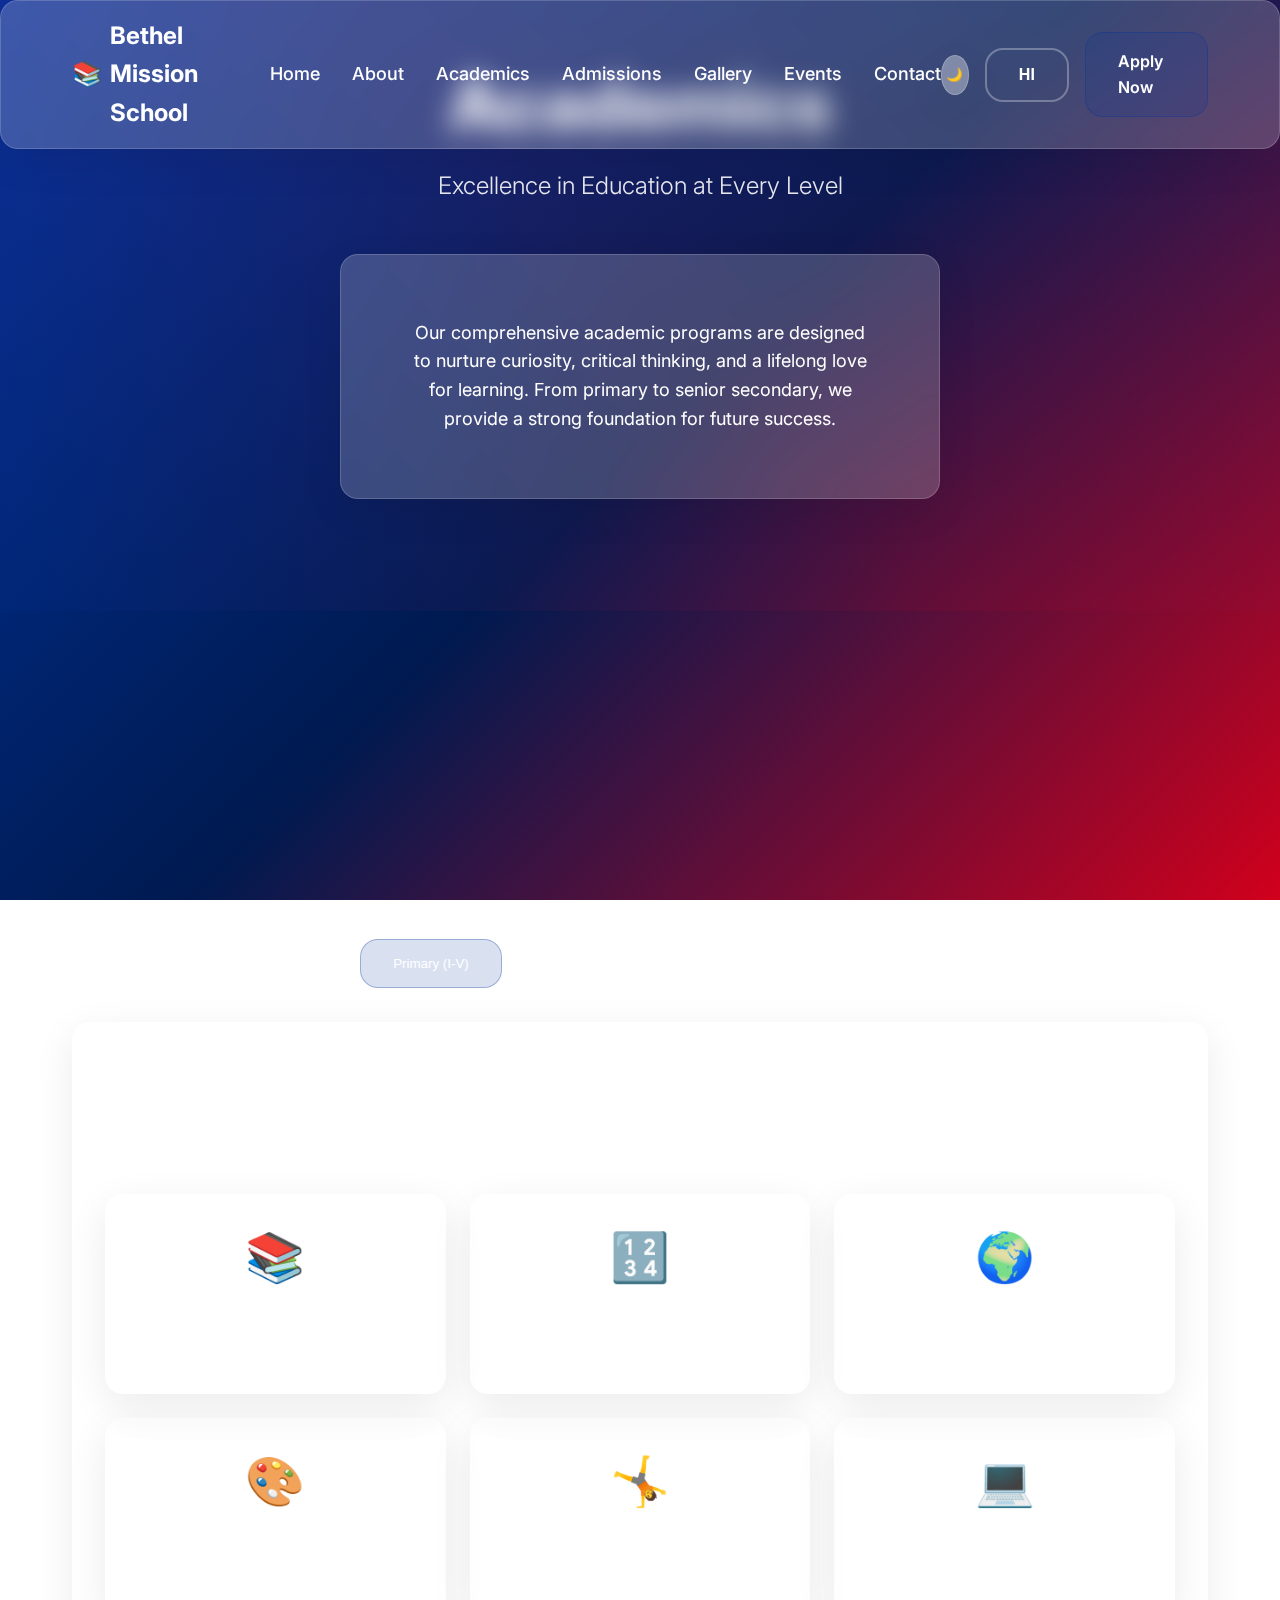
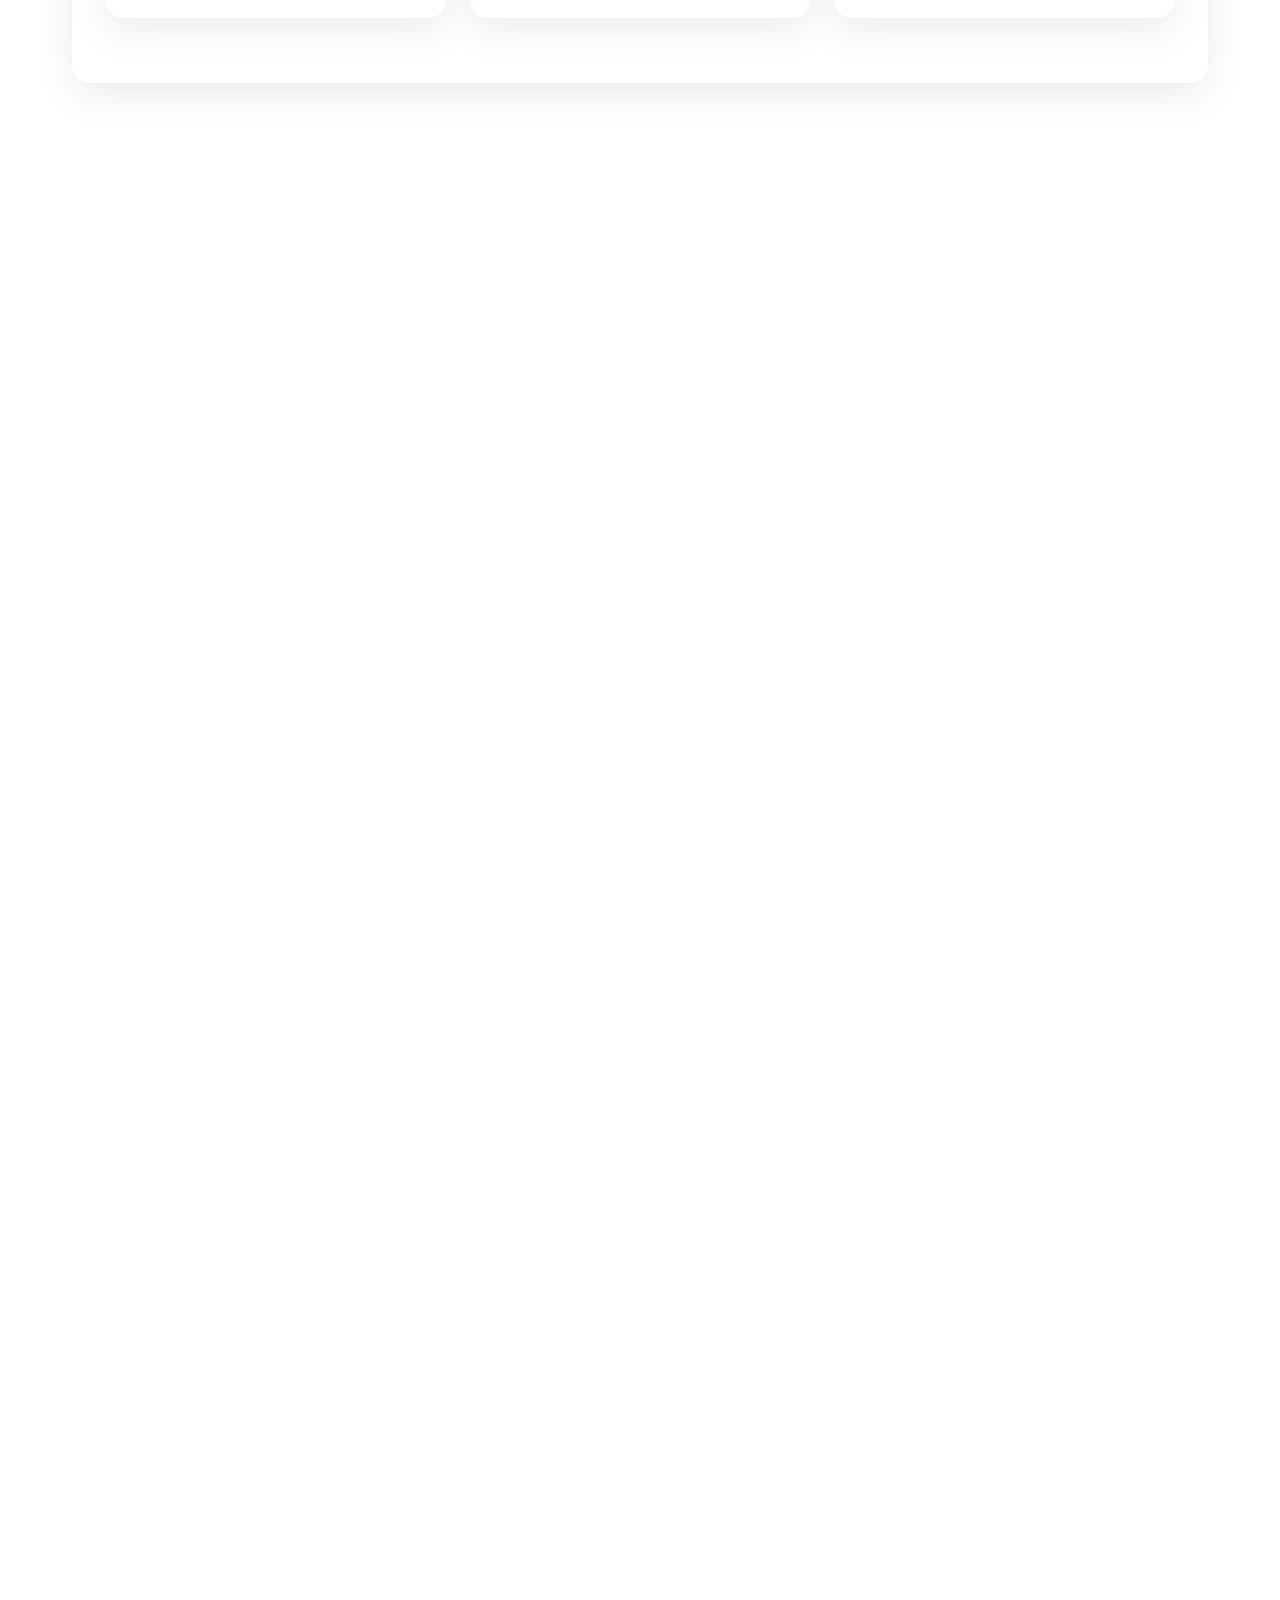
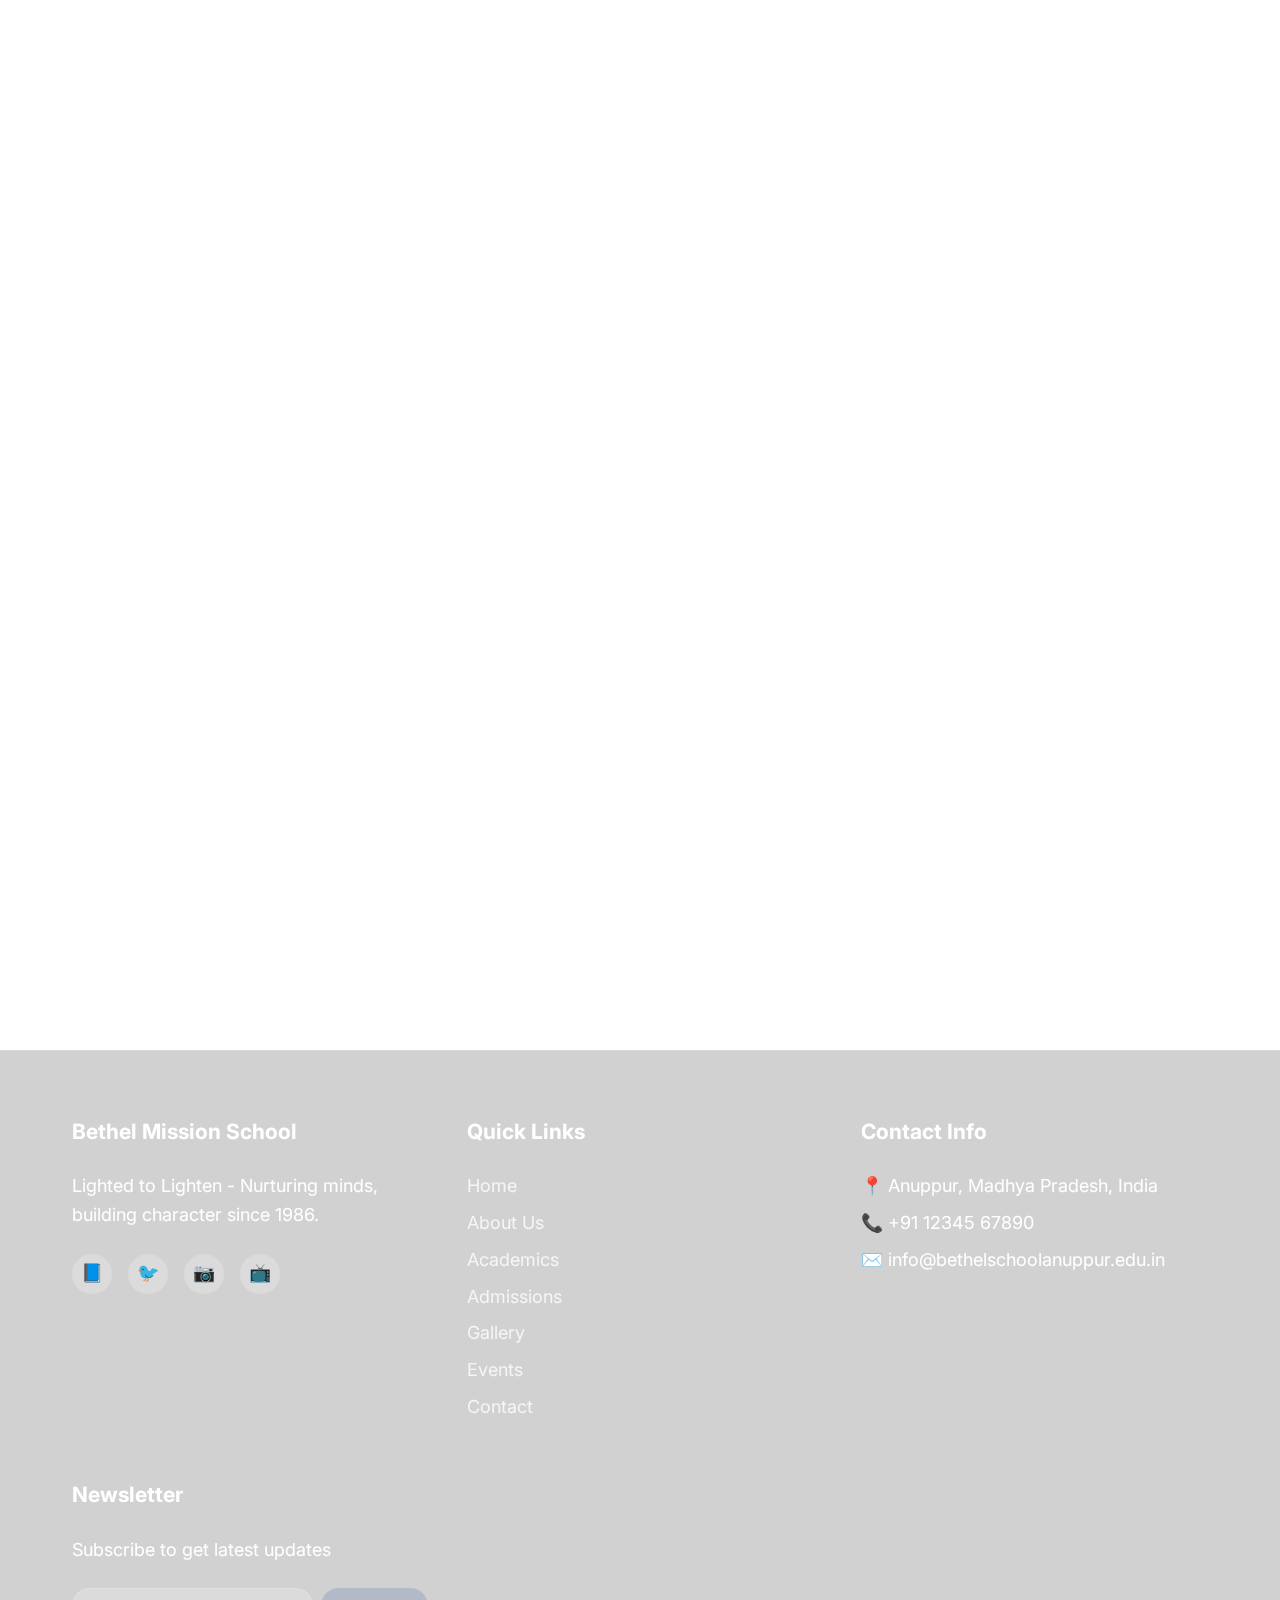
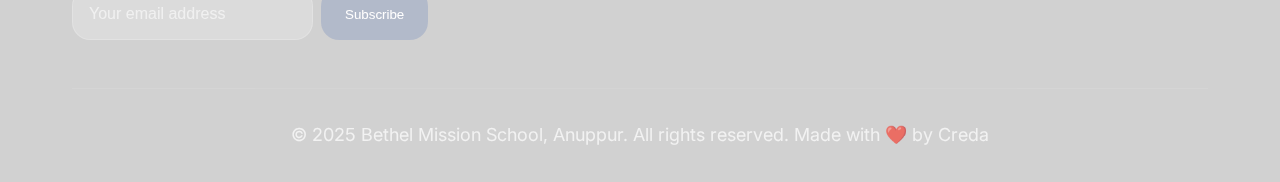
<file: bms-anuppur-glass/academics.html>
<!DOCTYPE html>
<html lang="en" data-theme="light">
<head>
    <meta charset="UTF-8">
    <meta name="viewport" content="width=device-width, initial-scale=1.0">
    <title>Academics - Bethel Mission School, Anuppur</title>
    <meta name="description" content="Explore our comprehensive academic programs from primary to senior secondary levels with modern facilities and expert faculty.">
    
    <!-- Open Graph Meta Tags -->
    <meta property="og:title" content="Academics - Bethel Mission School, Anuppur">
    <meta property="og:description" content="Comprehensive academic programs with modern facilities">
    
    <!-- Favicon -->
    <link rel="icon" type="image/x-icon" href="/favicon.ico">
    
    <!-- Google Fonts -->
    <link rel="preconnect" href="https://fonts.googleapis.com">
    <link rel="preconnect" href="https://fonts.gstatic.com" crossorigin>
    <link href="https://fonts.googleapis.com/css2?family=Inter:wght@300;400;500;600;700;800&display=swap" rel="stylesheet">
    
    <!-- AOS Animation Library -->
    <link href="https://unpkg.com/aos@2.3.1/dist/aos.css" rel="stylesheet">
    
    <!-- Custom CSS -->
    <link rel="stylesheet" href="assets/css/style.css">
    
    <style>
        .tabs-container {
            margin: 3rem 0;
        }
        
        .tab-buttons {
            display: flex;
            justify-content: center;
            gap: 1rem;
            margin-bottom: 2rem;
            flex-wrap: wrap;
        }
        
        .tab-button {
            padding: 1rem 2rem;
            background: var(--glass-light);
            border: 1px solid rgba(255, 255, 255, 0.20);
            border-radius: var(--radius);
            color: var(--white);
            cursor: pointer;
            transition: all var(--trans);
            font-weight: 500;
        }
        
        .tab-button:hover,
        .tab-button.active {
            background: var(--glass-blue);
            border-color: rgba(0, 51, 160, 0.30);
            transform: translateY(-2px);
        }
        
        .tab-content {
            display: none;
            animation: fadeIn 0.5s ease-in-out;
        }
        
        .tab-content.active {
            display: block;
        }
        
        @keyframes fadeIn {
            from { opacity: 0; transform: translateY(20px); }
            to { opacity: 1; transform: translateY(0); }
        }
        
        .subject-grid {
            display: grid;
            grid-template-columns: repeat(auto-fit, minmax(250px, 1fr));
            gap: 1.5rem;
            margin: 2rem 0;
        }
        
        .subject-card {
            padding: 2rem;
            text-align: center;
            transition: all var(--trans);
            cursor: pointer;
            height: 200px;
            display: flex;
            flex-direction: column;
            justify-content: center;
        }
        
        .subject-card:hover {
            transform: translateY(-5px);
            box-shadow: var(--shadow-hover);
        }
        
        .subject-icon {
            font-size: 3rem;
            margin-bottom: 1rem;
            display: block;
        }
        
        .labs-gallery {
            display: grid;
            grid-template-columns: repeat(auto-fit, minmax(300px, 1fr));
            gap: 2rem;
            margin: 3rem 0;
        }
        
        .lab-item {
            padding: 2rem;
            text-align: center;
            position: relative;
            overflow: hidden;
        }
        
        .lab-item::before {
            content: '';
            position: absolute;
            top: 0;
            left: 0;
            right: 0;
            bottom: 0;
            background: var(--glass-blue);
            opacity: 0;
            transition: opacity var(--trans);
        }
        
        .lab-item:hover::before {
            opacity: 0.1;
        }
        
        .achievement-badge {
            display: inline-flex;
            align-items: center;
            gap: 0.5rem;
            background: var(--glass-red);
            color: white;
            padding: 0.5rem 1rem;
            border-radius: 20px;
            font-size: 0.9rem;
            font-weight: 600;
            margin: 0.25rem;
        }
        
        .achievements-container {
            display: flex;
            flex-wrap: wrap;
            justify-content: center;
            gap: 0.5rem;
            margin: 2rem 0;
        }
    </style>
</head>
<body>
    <!-- Navigation -->
    <nav class="navbar glass">
        <div class="nav-container">
            <a href="index.html" class="logo">
                <span>Bethel Mission School</span>
            </a>
            
            <ul class="nav-links">
                <li><a href="index.html" data-translate="navHome">Home</a></li>
                <li><a href="about.html" data-translate="navAbout">About</a></li>
                <li><a href="academics.html" data-translate="navAcademics">Academics</a></li>
                <li><a href="admission.html" data-translate="navAdmissions">Admissions</a></li>
                <li><a href="gallery.html" data-translate="navGallery">Gallery</a></li>
                <li><a href="blog.html" data-translate="navEvents">Events</a></li>
                <li><a href="contact.html" data-translate="navContact">Contact</a></li>
            </ul>
            
            <div class="nav-tools">
                <button class="theme-toggle glass" aria-label="Toggle theme">
                    <span>🌙</span>
                </button>
                <button class="lang-toggle btn btn-outline" data-translate="langToggle">
                    HI
                </button>
                <a href="admission.html" class="btn btn-primary" data-translate="applyNow">
                    Apply Now
                </a>
            </div>
        </div>
    </nav>

    <!-- Hero Section -->
    <section class="hero" style="min-height: 60vh;">
        <div class="hero-content">
            <h1 class="hero-title">Academics</h1>
            <p class="hero-subtitle">Excellence in Education at Every Level</p>
            
            <div class="hero-card glass" style="max-width: 600px;">
                <p>Our comprehensive academic programs are designed to nurture curiosity, critical thinking, and a lifelong love for learning. From primary to senior secondary, we provide a strong foundation for future success.</p>
            </div>
        </div>
    </section>

    <!-- Academic Programs Tabs -->
    <section class="section">
        <div class="container">
            <h2 class="section-title loading">Our Academic Programs</h2>
            <p class="section-subtitle loading">Comprehensive education from foundation to specialization</p>
            
            <div class="tabs-container">
                <div class="tab-buttons">
                    <button class="tab-button active" data-tab="primary">Primary (I-V)</button>
                    <button class="tab-button" data-tab="secondary">Secondary (VI-X)</button>
                    <button class="tab-button" data-tab="senior">Senior Secondary (XI-XII)</button>
                </div>
                
                <!-- Primary Section -->
                <div id="primary" class="tab-content active">
                    <div class="glass" style="padding: 2rem; margin-bottom: 2rem;">
                        <h3 style="color: var(--white); margin-bottom: 1rem;">Primary Education (Classes I-V)</h3>
                        <p style="margin-bottom: 2rem; opacity: 0.9;">Building strong foundations through play-based learning, creativity, and curiosity-driven exploration. Our primary program focuses on developing fundamental skills while nurturing natural inquisitiveness.</p>
                        
                        <div class="subject-grid">
                            <div class="subject-card glass">
                                <span class="subject-icon">📚</span>
                                <h4>Language Arts</h4>
                                <p>Reading, Writing, Literature</p>
                            </div>
                            
                            <div class="subject-card glass">
                                <span class="subject-icon">🔢</span>
                                <h4>Mathematics</h4>
                                <p>Numbers, Patterns, Logic</p>
                            </div>
                            
                            <div class="subject-card glass">
                                <span class="subject-icon">🌍</span>
                                <h4>Environmental Studies</h4>
                                <p>Nature, Society, Awareness</p>
                            </div>
                            
                            <div class="subject-card glass">
                                <span class="subject-icon">🎨</span>
                                <h4>Creative Arts</h4>
                                <p>Drawing, Music, Dance</p>
                            </div>
                            
                            <div class="subject-card glass">
                                <span class="subject-icon">🤸</span>
                                <h4>Physical Education</h4>
                                <p>Sports, Games, Fitness</p>
                            </div>
                            
                            <div class="subject-card glass">
                                <span class="subject-icon">💻</span>
                                <h4>Digital Literacy</h4>
                                <p>Basic Computer Skills</p>
                            </div>
                        </div>
                    </div>
                </div>
                
                <!-- Secondary Section -->
                <div id="secondary" class="tab-content">
                    <div class="glass" style="padding: 2rem; margin-bottom: 2rem;">
                        <h3 style="color: var(--white); margin-bottom: 1rem;">Secondary Education (Classes VI-X)</h3>
                        <p style="margin-bottom: 2rem; opacity: 0.9;">Developing analytical thinking, problem-solving skills, and subject specialization. Our secondary program prepares students for board examinations while fostering intellectual growth.</p>
                        
                        <div class="subject-grid">
                            <div class="subject-card glass">
                                <span class="subject-icon">📝</span>
                                <h4>English Language</h4>
                                <p>Literature & Grammar</p>
                            </div>
                            
                            <div class="subject-card glass">
                                <span class="subject-icon">🇮🇳</span>
                                <h4>Hindi/Sanskrit</h4>
                                <p>Language & Literature</p>
                            </div>
                            
                            <div class="subject-card glass">
                                <span class="subject-icon">🔬</span>
                                <h4>Science</h4>
                                <p>Physics, Chemistry, Biology</p>
                            </div>
                            
                            <div class="subject-card glass">
                                <span class="subject-icon">📊</span>
                                <h4>Mathematics</h4>
                                <p>Algebra, Geometry, Statistics</p>
                            </div>
                            
                            <div class="subject-card glass">
                                <span class="subject-icon">🗺️</span>
                                <h4>Social Science</h4>
                                <p>History, Geography, Civics</p>
                            </div>
                            
                            <div class="subject-card glass">
                                <span class="subject-icon">💻</span>
                                <h4>Computer Science</h4>
                                <p>Programming & Applications</p>
                            </div>
                        </div>
                    </div>
                </div>
                
                <!-- Senior Secondary Section -->
                <div id="senior" class="tab-content">
                    <div class="glass" style="padding: 2rem; margin-bottom: 2rem;">
                        <h3 style="color: var(--white); margin-bottom: 1rem;">Senior Secondary (Classes XI-XII)</h3>
                        <p style="margin-bottom: 2rem; opacity: 0.9;">Specialized streams offering in-depth knowledge and career preparation. Students choose from Science, Commerce, or Arts streams based on their interests and career goals.</p>
                        
                        <div style="display: grid; grid-template-columns: repeat(auto-fit, minmax(300px, 1fr)); gap: 2rem; margin: 2rem 0;">
                            <div class="glass" style="padding: 2rem;">
                                <h4 style="color: var(--white); margin-bottom: 1rem;">🧪 Science Stream</h4>
                                <ul style="list-style: none; padding: 0;">
                                    <li style="margin: 0.5rem 0;">• Physics</li>
                                    <li style="margin: 0.5rem 0;">• Chemistry</li>
                                    <li style="margin: 0.5rem 0;">• Mathematics/Biology</li>
                                    <li style="margin: 0.5rem 0;">• English Core</li>
                                    <li style="margin: 0.5rem 0;">• Optional Subject</li>
                                </ul>
                            </div>
                            
                            <div class="glass" style="padding: 2rem;">
                                <h4 style="color: var(--white); margin-bottom: 1rem;">💼 Commerce Stream</h4>
                                <ul style="list-style: none; padding: 0;">
                                    <li style="margin: 0.5rem 0;">• Accountancy</li>
                                    <li style="margin: 0.5rem 0;">• Business Studies</li>
                                    <li style="margin: 0.5rem 0;">• Economics</li>
                                    <li style="margin: 0.5rem 0;">• English Core</li>
                                    <li style="margin: 0.5rem 0;">• Mathematics/Informatics</li>
                                </ul>
                            </div>
                            
                            <div class="glass" style="padding: 2rem;">
                                <h4 style="color: var(--white); margin-bottom: 1rem;">🎭 Arts Stream</h4>
                                <ul style="list-style: none; padding: 0;">
                                    <li style="margin: 0.5rem 0;">• History</li>
                                    <li style="margin: 0.5rem 0;">• Political Science</li>
                                    <li style="margin: 0.5rem 0;">• Economics/Sociology</li>
                                    <li style="margin: 0.5rem 0;">• English Core</li>
                                    <li style="margin: 0.5rem 0;">• Optional Subject</li>
                                </ul>
                            </div>
                        </div>
                    </div>
                </div>
            </div>
        </div>
    </section>

    <!-- Laboratories Section -->
    <section class="section">
        <div class="container">
            <h2 class="section-title loading">Modern Laboratories</h2>
            <p class="section-subtitle loading">Hands-on learning with state-of-the-art facilities</p>
            
            <div class="labs-gallery">
                <div class="lab-item glass loading">
                    <span style="font-size: 3rem; margin-bottom: 1rem; display: block;">🔬</span>
                    <h3 style="color: var(--white); margin-bottom: 1rem;">Science Laboratories</h3>
                    <p style="opacity: 0.9;">Well-equipped Physics, Chemistry, and Biology labs with modern instruments and safety equipment for practical learning.</p>
                </div>
                
                <div class="lab-item glass loading">
                    <span style="font-size: 3rem; margin-bottom: 1rem; display: block;">💻</span>
                    <h3 style="color: var(--white); margin-bottom: 1rem;">Computer Lab</h3>
                    <p style="opacity: 0.9;">Advanced computer laboratory with high-speed internet, latest software, and individual workstations for each student.</p>
                </div>
                
                <div class="lab-item glass loading">
                    <span style="font-size: 3rem; margin-bottom: 1rem; display: block;">📚</span>
                    <h3 style="color: var(--white); margin-bottom: 1rem;">Library & Resource Center</h3>
                    <p style="opacity: 0.9;">Extensive collection of books, digital resources, and reading areas to promote research and self-study habits.</p>
                </div>
                
                <div class="lab-item glass loading">
                    <span style="font-size: 3rem; margin-bottom: 1rem; display: block;">🎨</span>
                    <h3 style="color: var(--white); margin-bottom: 1rem;">Art & Craft Studio</h3>
                    <p style="opacity: 0.9;">Creative space with materials and tools for drawing, painting, sculpture, and various craft activities.</p>
                </div>
                
                <div class="lab-item glass loading">
                    <span style="font-size: 3rem; margin-bottom: 1rem; display: block;">🎭</span>
                    <h3 style="color: var(--white); margin-bottom: 1rem;">Language Lab</h3>
                    <p style="opacity: 0.9;">Specialized facility for language learning with audio-visual equipment and interactive software for pronunciation practice.</p>
                </div>
                
                <div class="lab-item glass loading">
                    <span style="font-size: 3rem; margin-bottom: 1rem; display: block;">🎵</span>
                    <h3 style="color: var(--white); margin-bottom: 1rem;">Music Room</h3>
                    <p style="opacity: 0.9;">Well-equipped music room with various instruments, recording facilities, and space for choir and band practice.</p>
                </div>
            </div>
        </div>
    </section>

    <!-- Achievements Section -->
    <section class="section">
        <div class="container">
            <h2 class="section-title loading">Academic Achievements</h2>
            <p class="section-subtitle loading">Proud moments that inspire us to excel further</p>
            
            <div class="achievements-container loading">
                <div class="achievement-badge">
                    <span>🏆</span> 100% Board Results (Last 5 Years)
                </div>
                
                <div class="achievement-badge">
                    <span>🥇</span> District Topper 2024
                </div>
                
                <div class="achievement-badge">
                    <span>🎖️</span> State Level Science Olympiad Winners
                </div>
                
                <div class="achievement-badge">
                    <span>📚</span> Best School Library Award
                </div>
                
                <div class="achievement-badge">
                    <span>💻</span> National IT Competition Winners
                </div>
                
                <div class="achievement-badge">
                    <span>🎭</span> Inter-School Cultural Champions
                </div>
                
                <div class="achievement-badge">
                    <span>🔬</span> Science Exhibition Excellence
                </div>
                
                <div class="achievement-badge">
                    <span>🎓</span> 50+ Students in IIT/NIT
                </div>
            </div>
        </div>
    </section>

    <!-- Call to Action -->
    <section class="section">
        <div class="container">
            <div class="glass text-center loading" style="padding: 4rem 2rem;">
                <h2 style="margin-bottom: 1rem;">Ready to Start Your Academic Journey?</h2>
                <p style="margin-bottom: 2rem; opacity: 0.9;">Join our community of learners and achievers. Admissions open for all classes.</p>
                
                <div style="display: flex; gap: 1rem; justify-content: center; flex-wrap: wrap;">
                    <a href="admission.html" class="btn btn-primary" data-translate="applyNow">
                        Apply Now
                    </a>
                    <a href="contact.html" class="btn btn-outline">
                        Contact Us
                    </a>
                </div>
            </div>
        </div>
    </section>

    <!-- Footer -->
    <footer class="footer">
        <div class="container">
            <div class="footer-content">
                <div class="footer-section">
                    <h3>Bethel Mission School</h3>
                    <p>Lighted to Lighten - Nurturing minds, building character since 1986.</p>
                    <div class="social-links">
                        <a href="#" aria-label="Facebook">📘</a>
                        <a href="#" aria-label="Twitter">🐦</a>
                        <a href="#" aria-label="Instagram">📷</a>
                        <a href="#" aria-label="YouTube">📺</a>
                    </div>
                </div>
                
                <div class="footer-section">
                    <h3>Quick Links</h3>
                    <ul class="footer-links">
                        <li><a href="index.html">Home</a></li>
                        <li><a href="about.html">About Us</a></li>
                        <li><a href="academics.html">Academics</a></li>
                        <li><a href="admission.html">Admissions</a></li>
                        <li><a href="gallery.html">Gallery</a></li>
                        <li><a href="blog.html">Events</a></li>
                        <li><a href="contact.html">Contact</a></li>
                    </ul>
                </div>
                
                <div class="footer-section">
                    <h3>Contact Info</h3>
                    <ul class="footer-links">
                        <li>📍 Anuppur, Madhya Pradesh, India</li>
                        <li>📞 +91 12345 67890</li>
                        <li>✉️ info@bethelschoolanuppur.edu.in</li>
                    </ul>
                </div>
                
                <div class="footer-section">
                    <h3>Newsletter</h3>
                    <p>Subscribe to get latest updates</p>
                    <form class="newsletter-form">
                        <input type="email" placeholder="Your email address" required>
                        <button type="submit">Subscribe</button>
                    </form>
                </div>
            </div>
            
            <div class="footer-bottom">
                <p>&copy; 2025 Bethel Mission School, Anuppur. All rights reserved. Made with ❤️ by Creda</p>
            </div>
        </div>
    </footer>

    <!-- Scripts -->
    <script src="https://unpkg.com/aos@2.3.1/dist/aos.js"></script>
    <script src="assets/js/main.js"></script>
    
    <script>
        // Initialize AOS
        AOS.init({
            duration: 800,
            once: true,
            offset: 100
        });
    </script>
</body>
</html>
</file>
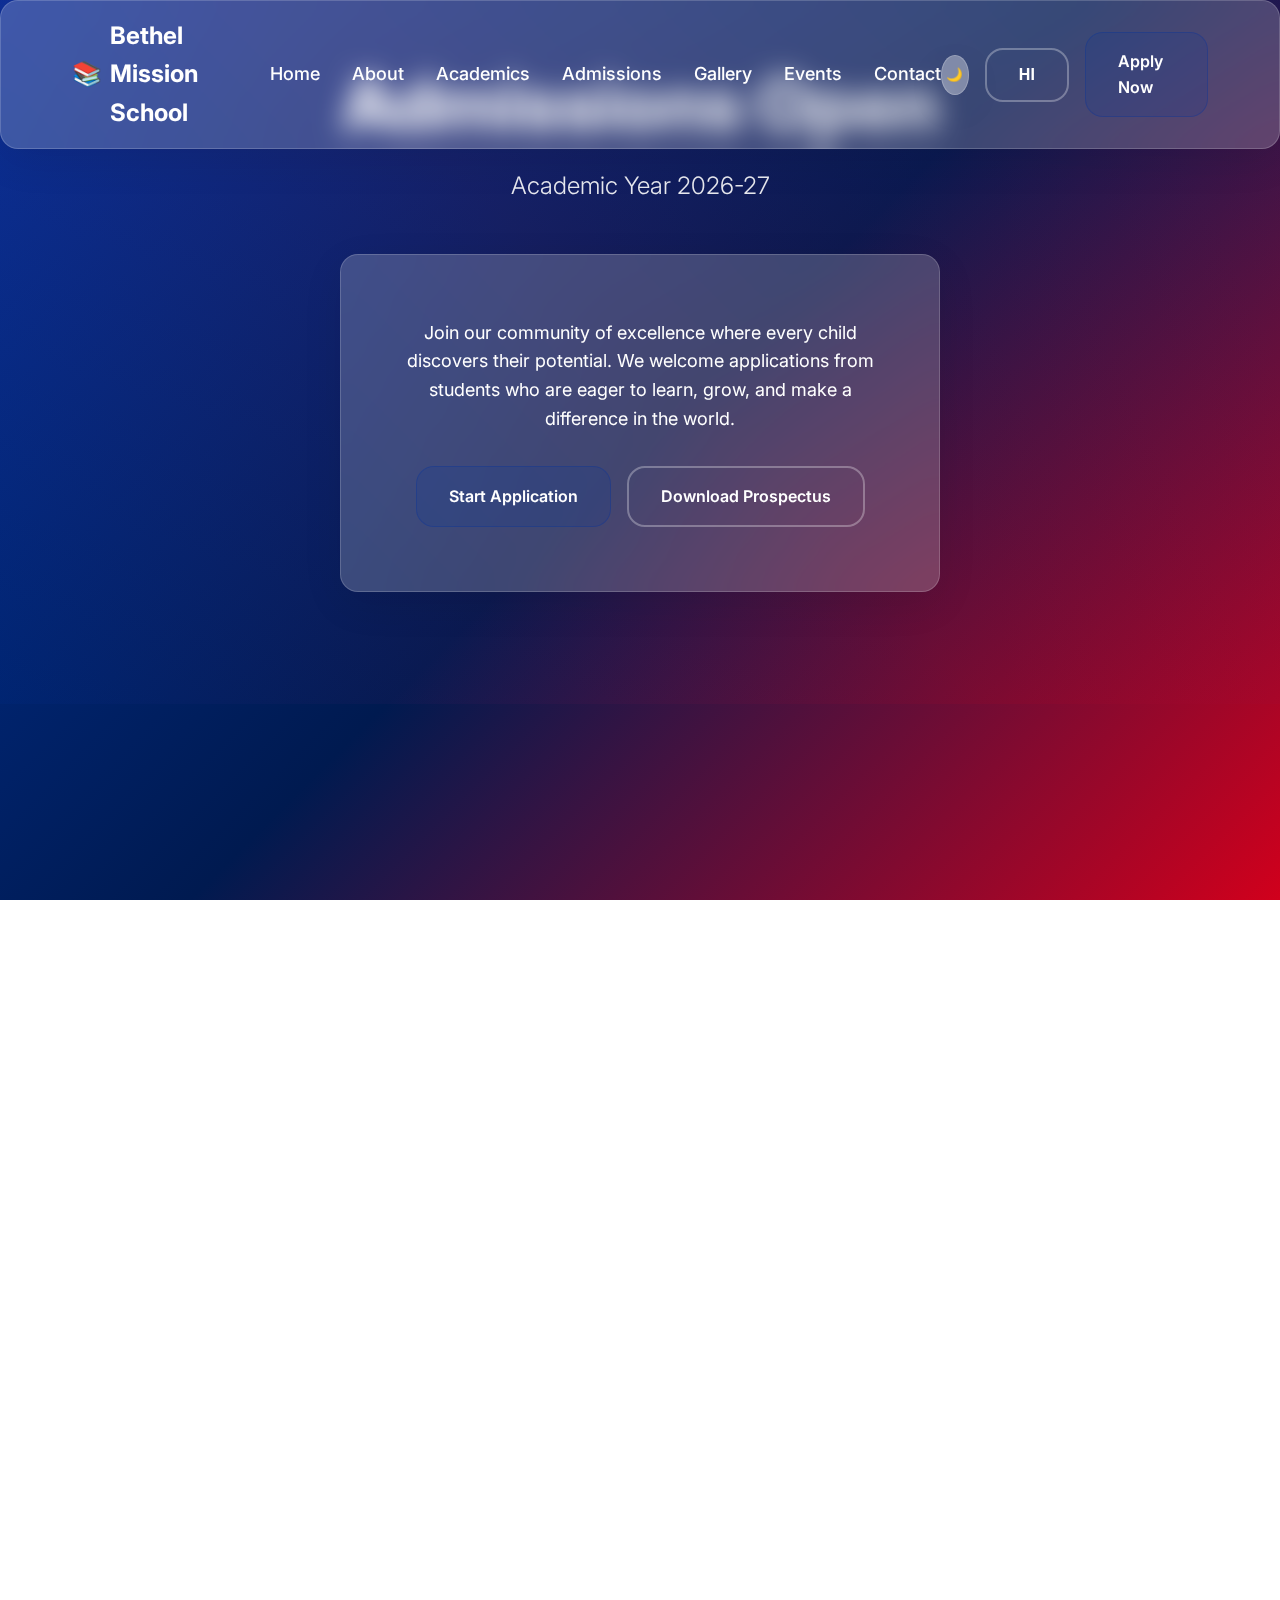
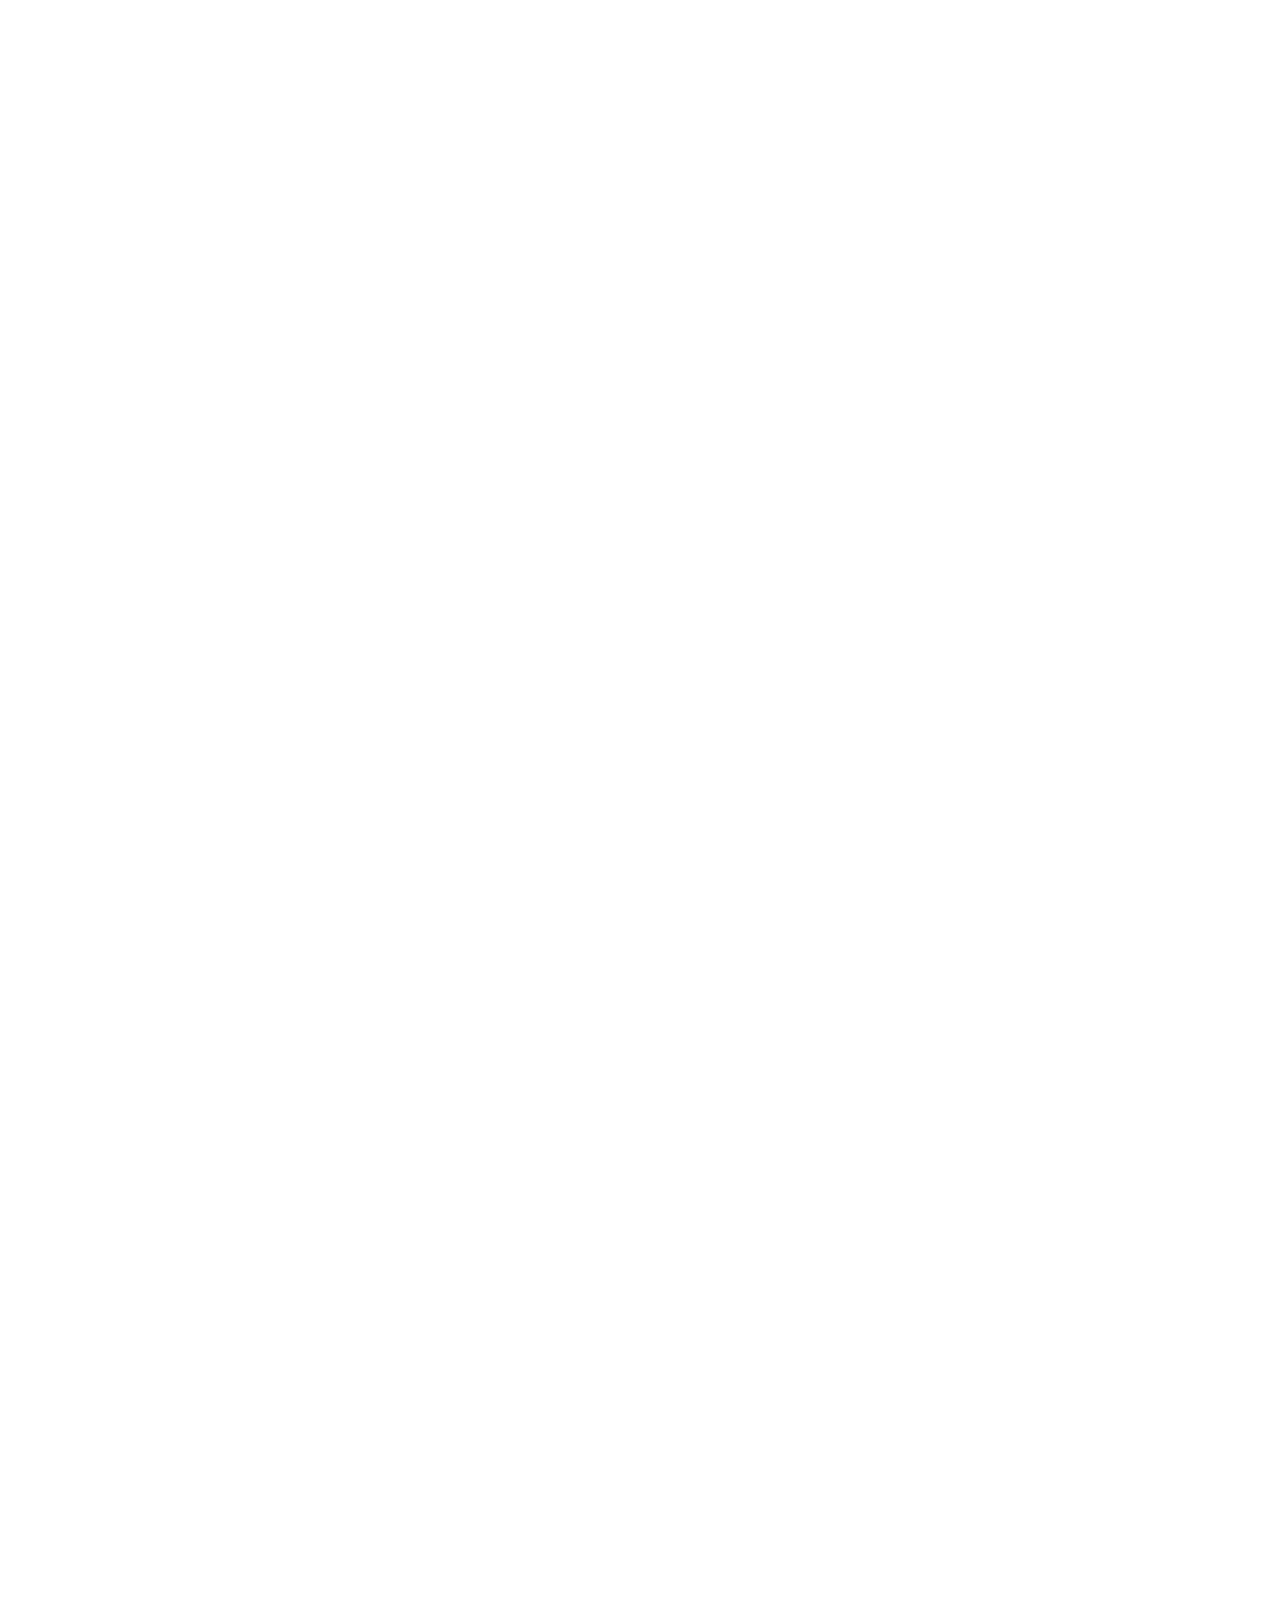
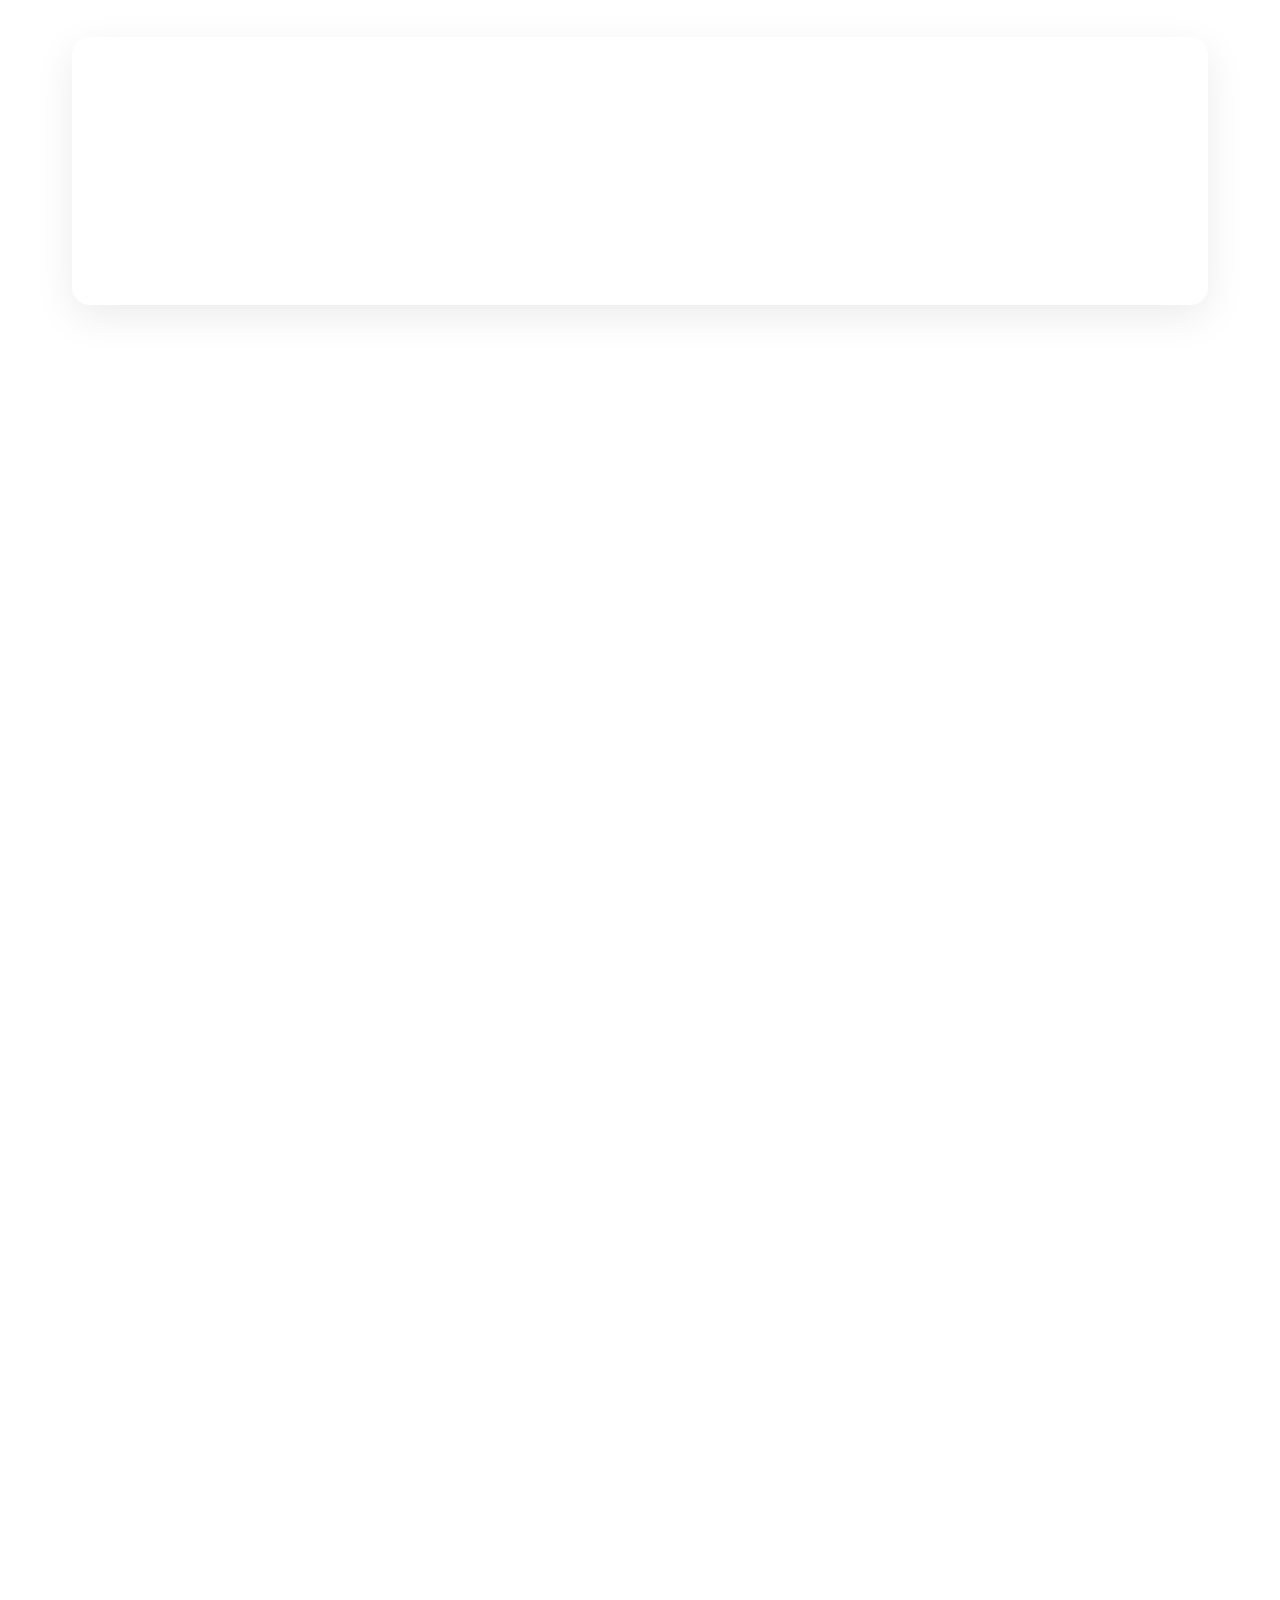
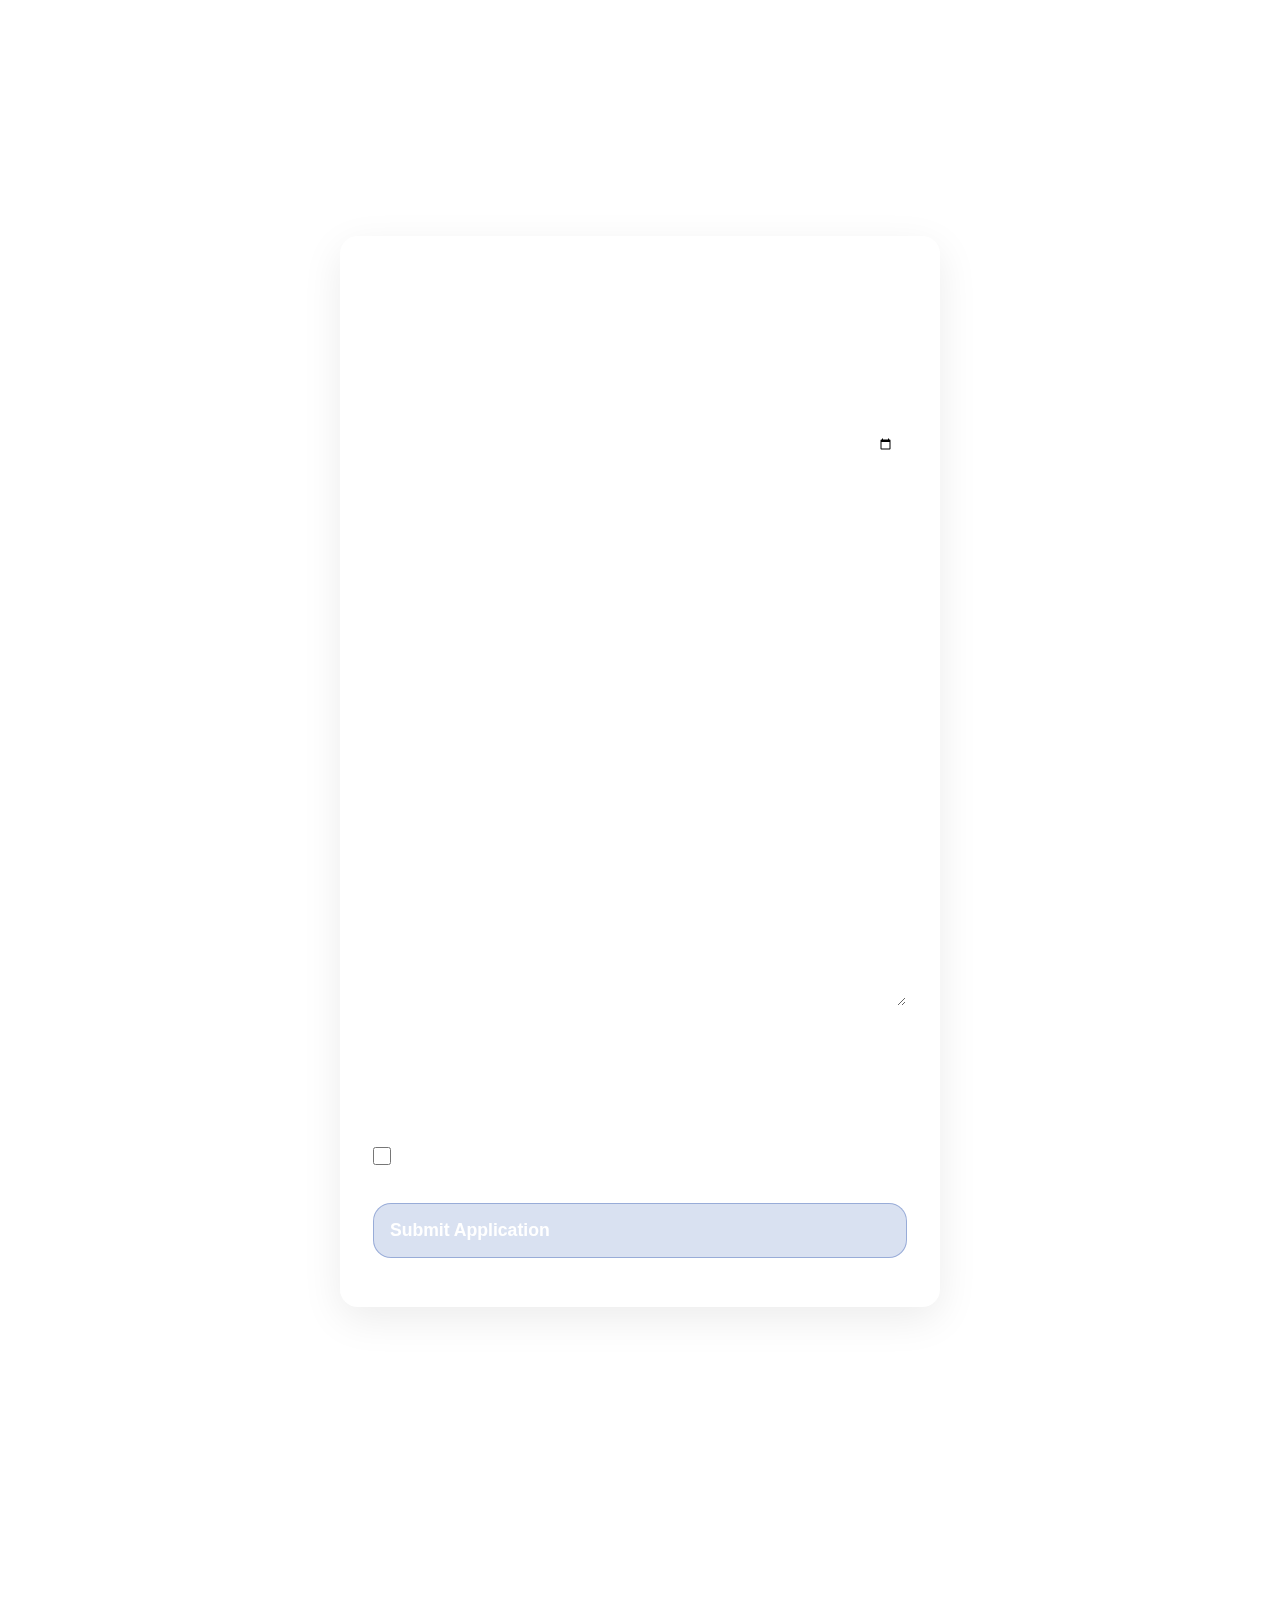
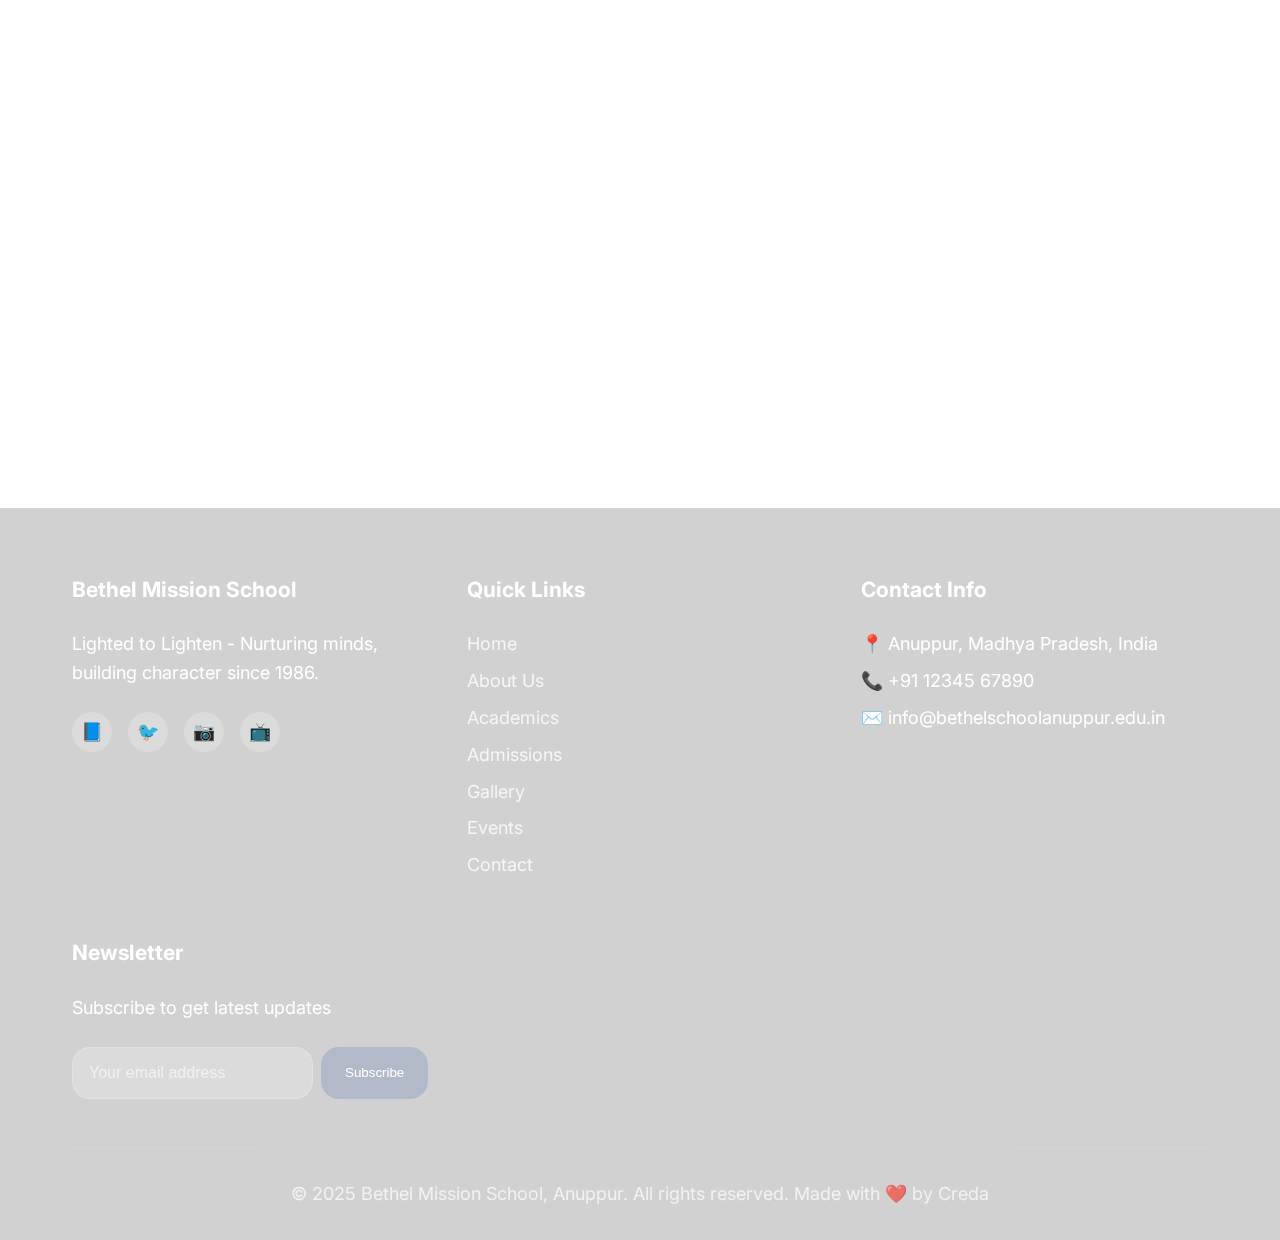
<file: bms-anuppur-glass/admission.html>
<!DOCTYPE html>
<html lang="en" data-theme="light">
<head>
    <meta charset="UTF-8">
    <meta name="viewport" content="width=device-width, initial-scale=1.0">
    <title>Admissions - Bethel Mission School, Anuppur</title>
    <meta name="description" content="Admission information and process for Bethel Mission School. Apply now for the academic year 2026-27.">
    
    <!-- Open Graph Meta Tags -->
    <meta property="og:title" content="Admissions - Bethel Mission School, Anuppur">
    <meta property="og:description" content="Join our community of excellence. Admissions open for 2026-27">
    
    <!-- Favicon -->
    <link rel="icon" type="image/x-icon" href="/favicon.ico">
    
    <!-- Google Fonts -->
    <link rel="preconnect" href="https://fonts.googleapis.com">
    <link rel="preconnect" href="https://fonts.gstatic.com" crossorigin>
    <link href="https://fonts.googleapis.com/css2?family=Inter:wght@300;400;500;600;700;800&display=swap" rel="stylesheet">
    
    <!-- AOS Animation Library -->
    <link href="https://unpkg.com/aos@2.3.1/dist/aos.css" rel="stylesheet">
    
    <!-- Custom CSS -->
    <link rel="stylesheet" href="assets/css/style.css">
    
    <style>
        .admission-timeline {
            position: relative;
            max-width: 800px;
            margin: 3rem auto;
        }
        
        .timeline-step {
            display: flex;
            align-items: center;
            margin: 2rem 0;
            position: relative;
        }
        
        .step-number {
            width: 60px;
            height: 60px;
            background: var(--red);
            color: white;
            border-radius: 50%;
            display: flex;
            align-items: center;
            justify-content: center;
            font-weight: 700;
            font-size: 1.2rem;
            margin-right: 2rem;
            flex-shrink: 0;
            position: relative;
            z-index: 2;
        }
        
        .step-content {
            flex: 1;
            padding: 1.5rem;
        }
        
        .step-content h3 {
            color: var(--white);
            margin-bottom: 0.5rem;
        }
        
        .step-content::before {
            content: '';
            position: absolute;
            left: 30px;
            top: 60px;
            bottom: -60px;
            width: 2px;
            background: var(--glass-light);
            z-index: 1;
        }
        
        .timeline-step:last-child .step-content::before {
            display: none;
        }
        
        .accordion {
            margin: 3rem 0;
        }
        
        .accordion-item {
            margin: 1rem 0;
            border-radius: var(--radius);
            overflow: hidden;
        }
        
        .accordion-header {
            padding: 1.5rem;
            background: var(--glass-light);
            cursor: pointer;
            display: flex;
            justify-content: space-between;
            align-items: center;
            transition: all var(--trans);
        }
        
        .accordion-header:hover {
            background: rgba(255, 255, 255, 0.25);
        }
        
        .accordion-header h3 {
            color: var(--white);
            margin: 0;
            font-size: 1.1rem;
        }
        
        .accordion-icon {
            font-size: 1.5rem;
            transition: transform var(--trans);
        }
        
        .accordion-item.active .accordion-icon {
            transform: rotate(180deg);
        }
        
        .accordion-content {
            max-height: 0;
            overflow: hidden;
            transition: max-height var(--trans);
            background: var(--glass-dark);
        }
        
        .accordion-content-inner {
            padding: 0 1.5rem 1.5rem;
        }
        
        .accordion-item.active .accordion-content {
            max-height: 500px;
        }
        
        .fee-structure {
            display: grid;
            grid-template-columns: repeat(auto-fit, minmax(300px, 1fr));
            gap: 2rem;
            margin: 3rem 0;
        }
        
        .fee-card {
            padding: 2rem;
            text-align: center;
        }
        
        .fee-card h3 {
            color: var(--white);
            margin-bottom: 1rem;
        }
        
        .fee-amount {
            font-size: 2rem;
            font-weight: 700;
            color: var(--white);
            margin: 1rem 0;
        }
        
        .fee-features {
            list-style: none;
            padding: 0;
            margin: 1.5rem 0;
        }
        
        .fee-features li {
            margin: 0.5rem 0;
            opacity: 0.9;
        }
        
        .download-section {
            text-align: center;
            margin: 3rem 0;
            padding: 3rem 2rem;
        }
        
        @media (max-width: 768px) {
            .timeline-step {
                flex-direction: column;
                text-align: center;
            }
            
            .step-number {
                margin-right: 0;
                margin-bottom: 1rem;
            }
            
            .step-content::before {
                display: none;
            }
        }
    </style>
</head>
<body>
    <!-- Navigation -->
    <nav class="navbar glass">
        <div class="nav-container">
            <a href="index.html" class="logo">
                <span>Bethel Mission School</span>
            </a>
            
            <ul class="nav-links">
                <li><a href="index.html" data-translate="navHome">Home</a></li>
                <li><a href="about.html" data-translate="navAbout">About</a></li>
                <li><a href="academics.html" data-translate="navAcademics">Academics</a></li>
                <li><a href="admission.html" data-translate="navAdmissions">Admissions</a></li>
                <li><a href="gallery.html" data-translate="navGallery">Gallery</a></li>
                <li><a href="blog.html" data-translate="navEvents">Events</a></li>
                <li><a href="contact.html" data-translate="navContact">Contact</a></li>
            </ul>
            
            <div class="nav-tools">
                <button class="theme-toggle glass" aria-label="Toggle theme">
                    <span>🌙</span>
                </button>
                <button class="lang-toggle btn btn-outline" data-translate="langToggle">
                    HI
                </button>
                <a href="#application-form" class="btn btn-primary" data-translate="applyNow">
                    Apply Now
                </a>
            </div>
        </div>
    </nav>

    <!-- Hero Section -->
    <section class="hero" style="min-height: 60vh;">
        <div class="hero-content">
            <h1 class="hero-title">Admissions Open</h1>
            <p class="hero-subtitle">Academic Year 2026-27</p>
            
            <div class="hero-card glass" style="max-width: 600px;">
                <p>Join our community of excellence where every child discovers their potential. We welcome applications from students who are eager to learn, grow, and make a difference in the world.</p>
                
                <div style="display: flex; gap: 1rem; justify-content: center; margin-top: 2rem; flex-wrap: wrap;">
                    <a href="#application-form" class="btn btn-primary">
                        Start Application
                    </a>
                    <a href="#prospectus" class="btn btn-outline">
                        Download Prospectus
                    </a>
                </div>
            </div>
        </div>
    </section>

    <!-- Admission Timeline -->
    <section class="section">
        <div class="container">
            <h2 class="section-title loading">Admission Process</h2>
            <p class="section-subtitle loading">Simple steps to join our community</p>
            
            <div class="admission-timeline">
                <div class="timeline-step loading">
                    <div class="step-number">1</div>
                    <div class="step-content glass">
                        <h3>Submit Application</h3>
                        <p>Fill out the online application form with all required documents. Application fee: ₹500 (non-refundable).</p>
                        <p><strong>Deadline:</strong> March 31, 2026</p>
                    </div>
                </div>
                
                <div class="timeline-step loading">
                    <div class="step-number">2</div>
                    <div class="step-content glass">
                        <h3>Entrance Assessment</h3>
                        <p>Students will undergo a comprehensive assessment to evaluate academic readiness and learning potential.</p>
                        <p><strong>Assessment Date:</strong> April 15-20, 2026</p>
                    </div>
                </div>
                
                <div class="timeline-step loading">
                    <div class="step-number">3</div>
                    <div class="step-content glass">
                        <h3>Interaction Session</h3>
                        <p>Personal interaction with the student and parents to understand goals and expectations.</p>
                        <p><strong>Interaction Dates:</strong> April 25-30, 2026</p>
                    </div>
                </div>
                
                <div class="timeline-step loading">
                    <div class="step-number">4</div>
                    <div class="step-content glass">
                        <h3>Admission Offer</h3>
                        <p>Successful candidates will receive admission offers with detailed fee structure and enrollment instructions.</p>
                        <p><strong>Result Declaration:</strong> May 5, 2026</p>
                    </div>
                </div>
                
                <div class="timeline-step loading">
                    <div class="step-number">5</div>
                    <div class="step-content glass">
                        <h3>Fee Payment & Enrollment</h3>
                        <p>Complete the admission process by paying the fees and submitting required documents.</p>
                        <p><strong>Last Date:</strong> May 20, 2026</p>
                    </div>
                </div>
                
                <div class="timeline-step loading">
                    <div class="step-number">6</div>
                    <div class="step-content glass">
                        <h3>Academic Session Begins</h3>
                        <p>Welcome to Bethel Mission School! New academic session starts with orientation and induction programs.</p>
                        <p><strong>Session Start:</strong> June 15, 2026</p>
                    </div>
                </div>
            </div>
        </div>
    </section>

    <!-- Fee Structure -->
    <section class="section">
        <div class="container">
            <h2 class="section-title loading">Fee Structure</h2>
            <p class="section-subtitle loading">Transparent and competitive pricing for quality education</p>
            
            <div class="fee-structure">
                <div class="fee-card glass loading">
                    <h3>Primary (I-V)</h3>
                    <div class="fee-amount">₹45,000</div>
                    <p style="opacity: 0.8; margin-bottom: 1.5rem;">Per Annum</p>
                    <ul class="fee-features">
                        <li>✓ Tuition Fees</li>
                        <li>✓ Library Access</li>
                        <li>✓ Basic Sports Facilities</li>
                        <li>✓ Computer Lab Usage</li>
                        <li>✓ Annual Functions</li>
                    </ul>
                </div>
                
                <div class="fee-card glass loading">
                    <h3>Secondary (VI-X)</h3>
                    <div class="fee-amount">₹55,000</div>
                    <p style="opacity: 0.8; margin-bottom: 1.5rem;">Per Annum</p>
                    <ul class="fee-features">
                        <li>✓ All Primary Features</li>
                        <li>✓ Science Laboratories</li>
                        <li>✓ Advanced Computer Training</li>
                        <li>✓ Career Counseling</li>
                        <li>✓ Educational Tours</li>
                    </ul>
                </div>
                
                <div class="fee-card glass loading">
                    <h3>Senior Secondary (XI-XII)</h3>
                    <div class="fee-amount">₹65,000</div>
                    <p style="opacity: 0.8; margin-bottom: 1.5rem;">Per Annum</p>
                    <ul class="fee-features">
                        <li>✓ All Secondary Features</li>
                        <li>✓ Specialized Labs</li>
                        <li>✓ Entrance Exam Coaching</li>
                        <li>✓ College Admission Guidance</li>
                        <li>✓ Internship Opportunities</li>
                    </ul>
                </div>
            </div>
            
            <div class="glass" style="padding: 2rem; margin-top: 2rem; text-align: center;">
                <h3 style="color: var(--white); margin-bottom: 1rem;">Additional Information</h3>
                <div style="display: grid; grid-template-columns: repeat(auto-fit, minmax(250px, 1fr)); gap: 2rem; text-align: left;">
                    <div>
                        <h4 style="color: var(--white); margin-bottom: 0.5rem;">One-Time Payments</h4>
                        <ul style="list-style: none; padding: 0; opacity: 0.9;">
                            <li>• Admission Fee: ₹10,000</li>
                            <li>• Security Deposit: ₹5,000 (refundable)</li>
                            <li>• Annual Charges: ₹3,000</li>
                        </ul>
                    </div>
                    
                    <div>
                        <h4 style="color: var(--white); margin-bottom: 0.5rem;">Payment Options</h4>
                        <ul style="list-style: none; padding: 0; opacity: 0.9;">
                            <li>• Quarterly Installments</li>
                            <li>• Online Payment Portal</li>
                            <li>• Bank Transfer Facility</li>
                            <li>• Scholarship Programs Available</li>
                        </ul>
                    </div>
                </div>
            </div>
        </div>
    </section>

    <!-- FAQ Section -->
    <section class="section">
        <div class="container">
            <h2 class="section-title loading">Frequently Asked Questions</h2>
            <p class="section-subtitle loading">Get answers to common admission queries</p>
            
            <div class="accordion">
                <div class="accordion-item loading">
                    <div class="accordion-header">
                        <h3>What is the age criteria for admission?</h3>
                        <span class="accordion-icon">▼</span>
                    </div>
                    <div class="accordion-content">
                        <div class="accordion-content-inner">
                            <p>The age criteria for different classes are as follows:</p>
                            <ul style="margin: 1rem 0; padding-left: 2rem;">
                                <li>Class I: 5+ years as on June 1</li>
                                <li>Class VI: 10+ years as on June 1</li>
                                <li>Class XI: 15+ years as on June 1</li>
                            </ul>
                            <p>Age relaxation of up to 6 months may be considered in exceptional cases.</p>
                        </div>
                    </div>
                </div>
                
                <div class="accordion-item loading">
                    <div class="accordion-header">
                        <h3>What documents are required for admission?</h3>
                        <span class="accordion-icon">▼</span>
                    </div>
                    <div class="accordion-content">
                        <div class="accordion-content-inner">
                            <p>The following documents are required:</p>
                            <ul style="margin: 1rem 0; padding-left: 2rem;">
                                <li>Birth Certificate (original + photocopy)</li>
                                <li>Transfer Certificate from previous school</li>
                                <li>Mark sheets of last two years</li>
                                <li>Character Certificate</li>
                                <li>Passport size photographs (6 copies)</li>
                                <li>Parent/Guardian ID proof</li>
                                <li>Address proof</li>
                            </ul>
                        </div>
                    </div>
                </div>
                
                <div class="accordion-item loading">
                    <div class="accordion-header">
                        <h3>Is there an entrance exam?</h3>
                        <span class="accordion-icon">▼</span>
                    </div>
                    <div class="accordion-content">
                        <div class="accordion-content-inner">
                            <p>Yes, we conduct a comprehensive assessment to evaluate:</p>
                            <ul style="margin: 1rem 0; padding-left: 2rem;">
                                <li>Academic readiness and basic concepts</li>
                                <li>Logical reasoning and problem-solving skills</li>
                                <li>Language proficiency (English and Hindi)</li>
                                <li>General awareness and aptitude</li>
                            </ul>
                            <p>The assessment is designed to understand the student's learning potential rather than just academic knowledge.</p>
                        </div>
                    </div>
                </div>
                
                <div class="accordion-item loading">
                    <div class="accordion-header">
                        <h3>Do you offer scholarships?</h3>
                        <span class="accordion-icon">▼</span>
                    </div>
                    <div class="accordion-content">
                        <div class="accordion-content-inner">
                            <p>Yes, we offer various scholarship programs:</p>
                            <ul style="margin: 1rem 0; padding-left: 2rem;">
                                <li>Merit-based scholarships (up to 50% fee waiver)</li>
                                <li>Need-based financial assistance</li>
                                <li>Sports excellence scholarships</li>
                                <li>Cultural and artistic talent scholarships</li>
                                <li>Sibling concession (10% for second child)</li>
                            </ul>
                            <p>Scholarship applications are reviewed separately after admission confirmation.</p>
                        </div>
                    </div>
                </div>
                
                <div class="accordion-item loading">
                    <div class="accordion-header">
                        <h3>What is the student-teacher ratio?</h3>
                        <span class="accordion-icon">▼</span>
                    </div>
                    <div class="accordion-content">
                        <div class="accordion-content-inner">
                            <p>We maintain optimal student-teacher ratios to ensure personalized attention:</p>
                            <ul style="margin: 1rem 0; padding-left: 2rem;">
                                <li>Primary Classes (I-V): 25:1</li>
                                <li>Secondary Classes (VI-X): 30:1</li>
                                <li>Senior Secondary (XI-XII): 25:1</li>
                            </ul>
                            <p>Additional support staff and subject specialists are available for specialized learning needs.</p>
                        </div>
                    </div>
                </div>
                
                <div class="accordion-item loading">
                    <div class="accordion-header">
                        <h3>What facilities are available for students?</h3>
                        <span class="accordion-icon">▼</span>
                    </div>
                    <div class="accordion-content">
                        <div class="accordion-content-inner">
                            <p>Our students have access to comprehensive facilities:</p>
                            <ul style="margin: 1rem 0; padding-left: 2rem;">
                                <li>Modern science and computer laboratories</li>
                                <li>Well-stocked library and resource center</li>
                                <li>Sports facilities including playground and indoor games</li>
                                <li>Art and craft studios</li>
                                <li>Music and dance rooms</li>
                                <li>Medical room with qualified nurse</li>
                                <li>Cafeteria with nutritious meals</li>
                                <li>Transportation facility (optional)</li>
                            </ul>
                        </div>
                    </div>
                </div>
            </div>
        </div>
    </section>

    <!-- Application Form Section -->
    <section id="application-form" class="section">
        <div class="container">
            <h2 class="section-title loading">Apply Now</h2>
            <p class="section-subtitle loading">Start your journey with us today</p>
            
            <div class="glass" style="max-width: 600px; margin: 0 auto; padding: 3rem 2rem;">
                <form id="admission-form">
                    <div style="margin-bottom: 1.5rem;">
                        <label for="student-name" style="display: block; margin-bottom: 0.5rem; color: var(--white);">Student's Full Name *</label>
                        <input type="text" id="student-name" name="studentName" required style="width: 100%; padding: 0.75rem; border: 1px solid rgba(255,255,255,0.2); border-radius: var(--radius); background: var(--glass-light); color: var(--white);">
                    </div>
                    
                    <div style="margin-bottom: 1.5rem;">
                        <label for="dob" style="display: block; margin-bottom: 0.5rem; color: var(--white);">Date of Birth *</label>
                        <input type="date" id="dob" name="dob" required style="width: 100%; padding: 0.75rem; border: 1px solid rgba(255,255,255,0.2); border-radius: var(--radius); background: var(--glass-light); color: var(--white);">
                    </div>
                    
                    <div style="margin-bottom: 1.5rem;">
                        <label for="class" style="display: block; margin-bottom: 0.5rem; color: var(--white);">Applying for Class *</label>
                        <select id="class" name="class" required style="width: 100%; padding: 0.75rem; border: 1px solid rgba(255,255,255,0.2); border-radius: var(--radius); background: var(--glass-light); color: var(--white);">
                            <option value="">Select Class</option>
                            <option value="1">Class I</option>
                            <option value="2">Class II</option>
                            <option value="3">Class III</option>
                            <option value="4">Class IV</option>
                            <option value="5">Class V</option>
                            <option value="6">Class VI</option>
                            <option value="7">Class VII</option>
                            <option value="8">Class VIII</option>
                            <option value="9">Class IX</option>
                            <option value="10">Class X</option>
                            <option value="11">Class XI</option>
                            <option value="12">Class XII</option>
                        </select>
                    </div>
                    
                    <div style="margin-bottom: 1.5rem;">
                        <label for="parent-name" style="display: block; margin-bottom: 0.5rem; color: var(--white);">Parent/Guardian Name *</label>
                        <input type="text" id="parent-name" name="parentName" required style="width: 100%; padding: 0.75rem; border: 1px solid rgba(255,255,255,0.2); border-radius: var(--radius); background: var(--glass-light); color: var(--white);">
                    </div>
                    
                    <div style="margin-bottom: 1.5rem;">
                        <label for="email" style="display: block; margin-bottom: 0.5rem; color: var(--white);">Email Address *</label>
                        <input type="email" id="email" name="email" required style="width: 100%; padding: 0.75rem; border: 1px solid rgba(255,255,255,0.2); border-radius: var(--radius); background: var(--glass-light); color: var(--white);">
                    </div>
                    
                    <div style="margin-bottom: 1.5rem;">
                        <label for="phone" style="display: block; margin-bottom: 0.5rem; color: var(--white);">Phone Number *</label>
                        <input type="tel" id="phone" name="phone" required style="width: 100%; padding: 0.75rem; border: 1px solid rgba(255,255,255,0.2); border-radius: var(--radius); background: var(--glass-light); color: var(--white);">
                    </div>
                    
                    <div style="margin-bottom: 1.5rem;">
                        <label for="address" style="display: block; margin-bottom: 0.5rem; color: var(--white);">Address</label>
                        <textarea id="address" name="address" rows="3" style="width: 100%; padding: 0.75rem; border: 1px solid rgba(255,255,255,0.2); border-radius: var(--radius); background: var(--glass-light); color: var(--white); resize: vertical;"></textarea>
                    </div>
                    
                    <div style="margin-bottom: 1.5rem;">
                        <label for="previous-school" style="display: block; margin-bottom: 0.5rem; color: var(--white);">Previous School (if applicable)</label>
                        <input type="text" id="previous-school" name="previousSchool" style="width: 100%; padding: 0.75rem; border: 1px solid rgba(255,255,255,0.2); border-radius: var(--radius); background: var(--glass-light); color: var(--white);">
                    </div>
                    
                    <div style="margin-bottom: 2rem;">
                        <label style="display: flex; align-items: center; gap: 0.5rem; color: var(--white);">
                            <input type="checkbox" required style="width: 18px; height: 18px;">
                            <span>I agree to the terms and conditions and privacy policy *</span>
                        </label>
                    </div>
                    
                    <button type="submit" class="btn btn-primary" style="width: 100%; padding: 1rem; font-size: 1.1rem;">
                        Submit Application
                    </button>
                </form>
            </div>
        </div>
    </section>

    <!-- Prospectus Download -->
    <section id="prospectus" class="section">
        <div class="container">
            <div class="download-section glass loading">
                <h2 style="margin-bottom: 1rem;">Download Prospectus</h2>
                <p style="margin-bottom: 2rem; opacity: 0.9;">Get detailed information about our school, programs, facilities, and admission procedures.</p>
                
                <div style="display: flex; gap: 1rem; justify-content: center; flex-wrap: wrap;">
                    <button class="btn btn-primary" onclick="downloadProspectus()">
                        📄 Download PDF (5MB)
                    </button>
                    <button class="btn btn-outline" onclick="requestBrochure()">
                        📧 Request Printed Brochure
                    </button>
                </div>
            </div>
        </div>
    </section>

    <!-- Footer -->
    <footer class="footer">
        <div class="container">
            <div class="footer-content">
                <div class="footer-section">
                    <h3>Bethel Mission School</h3>
                    <p>Lighted to Lighten - Nurturing minds, building character since 1986.</p>
                    <div class="social-links">
                        <a href="#" aria-label="Facebook">📘</a>
                        <a href="#" aria-label="Twitter">🐦</a>
                        <a href="#" aria-label="Instagram">📷</a>
                        <a href="#" aria-label="YouTube">📺</a>
                    </div>
                </div>
                
                <div class="footer-section">
                    <h3>Quick Links</h3>
                    <ul class="footer-links">
                        <li><a href="index.html">Home</a></li>
                        <li><a href="about.html">About Us</a></li>
                        <li><a href="academics.html">Academics</a></li>
                        <li><a href="admission.html">Admissions</a></li>
                        <li><a href="gallery.html">Gallery</a></li>
                        <li><a href="blog.html">Events</a></li>
                        <li><a href="contact.html">Contact</a></li>
                    </ul>
                </div>
                
                <div class="footer-section">
                    <h3>Contact Info</h3>
                    <ul class="footer-links">
                        <li>📍 Anuppur, Madhya Pradesh, India</li>
                        <li>📞 +91 12345 67890</li>
                        <li>✉️ info@bethelschoolanuppur.edu.in</li>
                    </ul>
                </div>
                
                <div class="footer-section">
                    <h3>Newsletter</h3>
                    <p>Subscribe to get latest updates</p>
                    <form class="newsletter-form">
                        <input type="email" placeholder="Your email address" required>
                        <button type="submit">Subscribe</button>
                    </form>
                </div>
            </div>
            
            <div class="footer-bottom">
                <p>&copy; 2025 Bethel Mission School, Anuppur. All rights reserved. Made with ❤️ by Creda</p>
            </div>
        </div>
    </footer>

    <!-- Scripts -->
    <script src="https://unpkg.com/aos@2.3.1/dist/aos.js"></script>
    <script src="assets/js/main.js"></script>
    
    <script>
        // Initialize AOS
        AOS.init({
            duration: 800,
            once: true,
            offset: 100
        });
        
        // Prospectus download functions
        function downloadProspectus() {
            // Simulate PDF download
            const link = document.createElement('a');
            link.href = '#';
            link.download = 'Bethel-Mission-School-Prospectus-2026-27.pdf';
            link.click();
            
            // Show notification
            showNotification('Prospectus download started!', 'success');
        }
        
        function requestBrochure() {
            showNotification('Printed brochure will be sent to your registered address', 'info');
        }
        
        // Form submission
        document.getElementById('admission-form').addEventListener('submit', function(e) {
            e.preventDefault();
            
            // Show loading state
            const submitBtn = this.querySelector('button[type="submit"]');
            const originalText = submitBtn.textContent;
            submitBtn.textContent = 'Submitting...';
            submitBtn.disabled = true;
            
            // Simulate form submission
            setTimeout(() => {
                showNotification('Application submitted successfully! We will contact you soon.', 'success');
                this.reset();
                submitBtn.textContent = originalText;
                submitBtn.disabled = false;
            }, 2000);
        });
    </script>
</body>
</html>
</file>
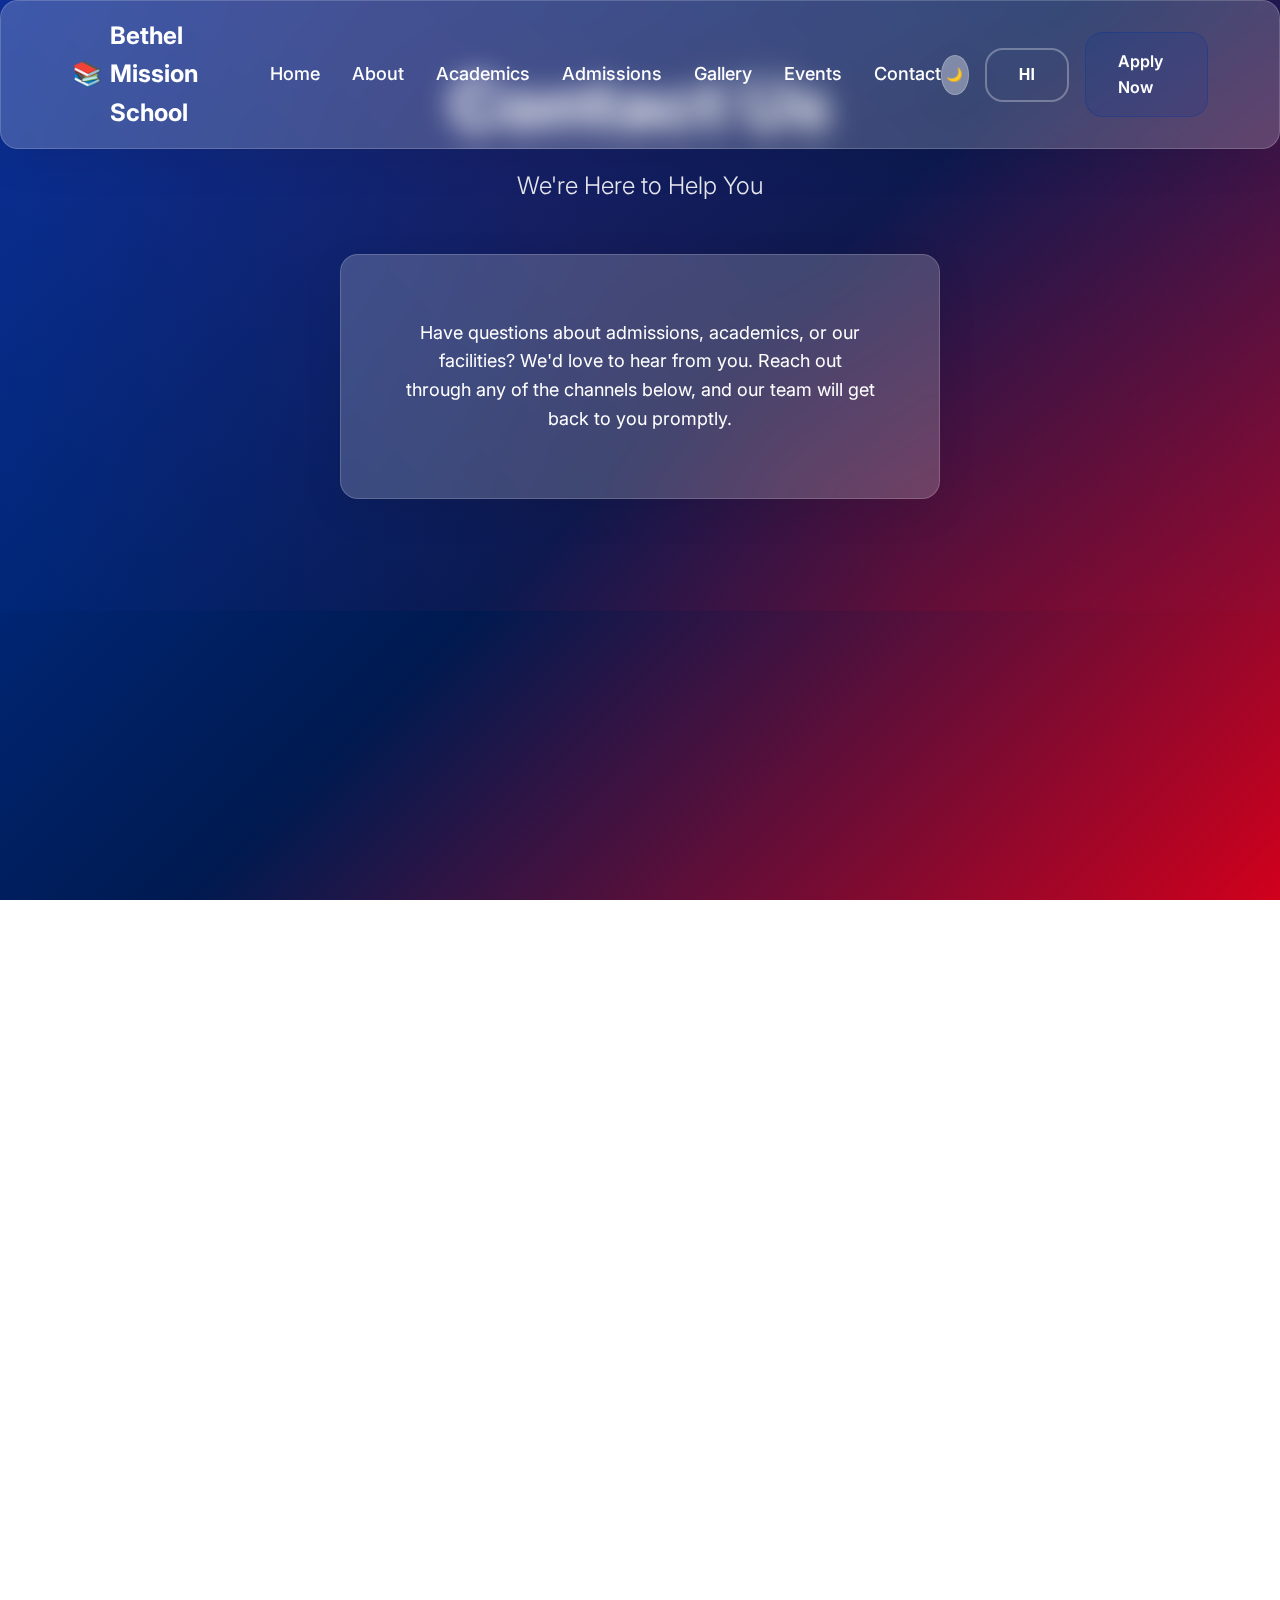
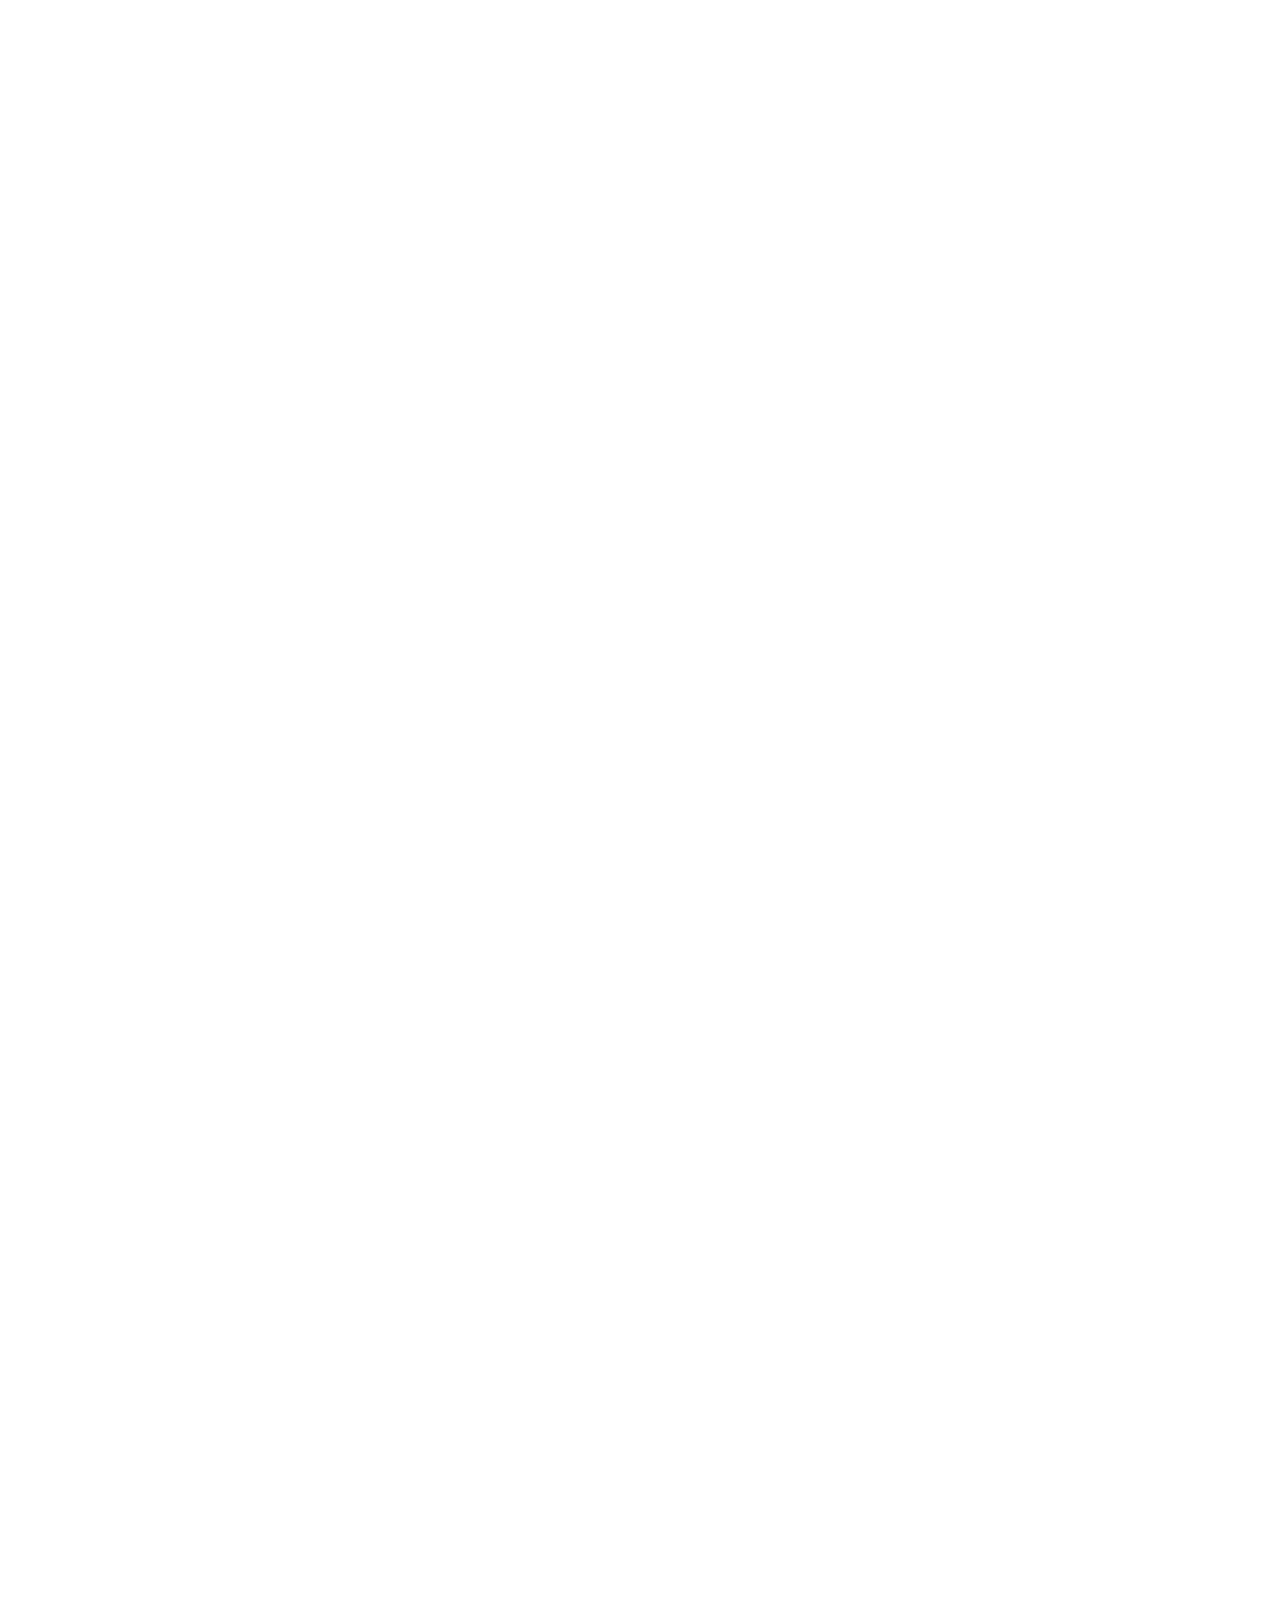
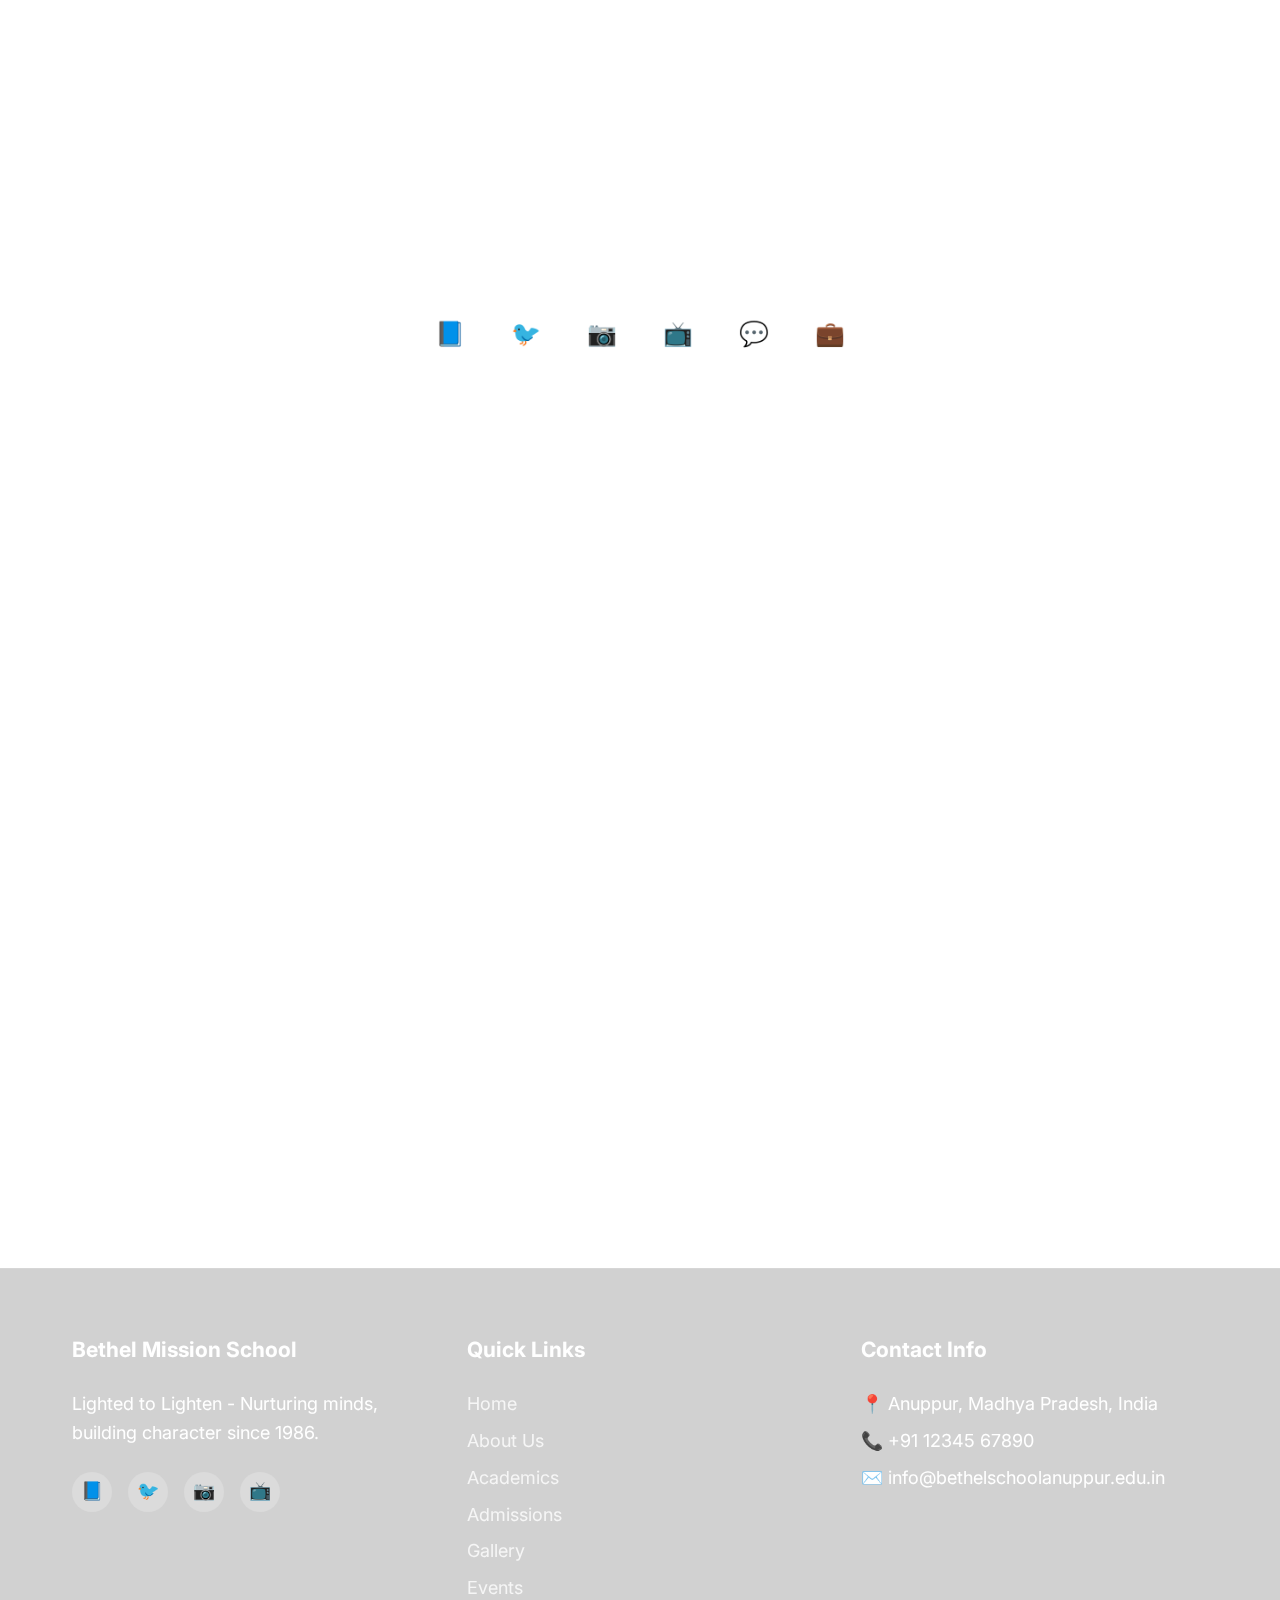
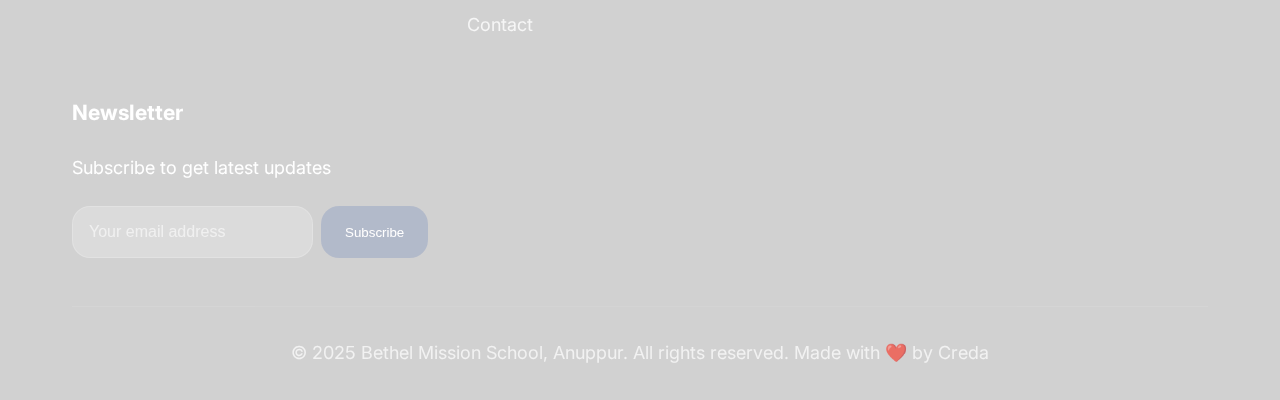
<file: bms-anuppur-glass/contact.html>
<!DOCTYPE html>
<html lang="en" data-theme="light">
<head>
    <meta charset="UTF-8">
    <meta name="viewport" content="width=device-width, initial-scale=1.0">
    <title>Contact Us - Bethel Mission School, Anuppur</title>
    <meta name="description" content="Get in touch with Bethel Mission School. Find our location, contact details, and send us your queries.">
    
    <!-- Open Graph Meta Tags -->
    <meta property="og:title" content="Contact Us - Bethel Mission School, Anuppur">
    <meta property="og:description" content="Contact information and location details for Bethel Mission School">
    
    <!-- Favicon -->
    <link rel="icon" type="image/x-icon" href="/favicon.ico">
    
    <!-- Google Fonts -->
    <link rel="preconnect" href="https://fonts.googleapis.com">
    <link rel="preconnect" href="https://fonts.gstatic.com" crossorigin>
    <link href="https://fonts.googleapis.com/css2?family=Inter:wght@300;400;500;600;700;800&display=swap" rel="stylesheet">
    
    <!-- AOS Animation Library -->
    <link href="https://unpkg.com/aos@2.3.1/dist/aos.css" rel="stylesheet">
    
    <!-- Custom CSS -->
    <link rel="stylesheet" href="assets/css/style.css">
    
    <style>
        .contact-layout {
            display: grid;
            grid-template-columns: 1fr 1fr;
            gap: 3rem;
            margin: 3rem 0;
        }
        
        .contact-info {
            display: flex;
            flex-direction: column;
            gap: 2rem;
        }
        
        .contact-item {
            display: flex;
            align-items: flex-start;
            gap: 1rem;
            padding: 1.5rem;
            transition: all var(--trans);
            cursor: pointer;
        }
        
        .contact-item:hover {
            transform: translateX(10px);
            box-shadow: var(--shadow-hover);
        }
        
        .contact-icon {
            width: 50px;
            height: 50px;
            background: var(--glass-blue);
            border-radius: 50%;
            display: flex;
            align-items: center;
            justify-content: center;
            font-size: 1.5rem;
            flex-shrink: 0;
        }
        
        .contact-details h3 {
            color: var(--white);
            margin-bottom: 0.5rem;
        }
        
        .contact-details p {
            opacity: 0.9;
            margin: 0.25rem 0;
        }
        
        .contact-form {
            padding: 2rem;
        }
        
        .form-group {
            margin-bottom: 1.5rem;
        }
        
        .form-group label {
            display: block;
            margin-bottom: 0.5rem;
            color: var(--white);
            font-weight: 500;
        }
        
        .form-group input,
        .form-group select,
        .form-group textarea {
            width: 100%;
            padding: 1rem;
            border: 1px solid rgba(255, 255, 255, 0.20);
            border-radius: var(--radius);
            background: var(--glass-light);
            color: var(--white);
            font-size: var(--font-size-base);
            transition: all var(--trans);
        }
        
        .form-group input:focus,
        .form-group select:focus,
        .form-group textarea:focus {
            outline: none;
            border-color: var(--blue);
            background: rgba(255, 255, 255, 0.15);
        }
        
        .form-group input::placeholder,
        .form-group textarea::placeholder {
            color: rgba(255, 255, 255, 0.60);
        }
        
        .form-row {
            display: grid;
            grid-template-columns: 1fr 1fr;
            gap: 1rem;
        }
        
        .map-container {
            margin: 3rem 0;
            border-radius: var(--radius);
            overflow: hidden;
            height: 400px;
        }
        
        .map-container iframe {
            width: 100%;
            height: 100%;
            border: none;
        }
        
        .social-contact {
            display: flex;
            gap: 1rem;
            justify-content: center;
            margin: 3rem 0;
        }
        
        .social-contact a {
            display: flex;
            align-items: center;
            justify-content: center;
            width: 60px;
            height: 60px;
            background: var(--glass-light);
            border-radius: 50%;
            color: var(--white);
            text-decoration: none;
            font-size: 1.5rem;
            transition: all var(--trans);
        }
        
        .social-contact a:hover {
            background: var(--glass-blue);
            transform: translateY(-5px);
            box-shadow: var(--shadow-hover);
        }
        
        .working-hours {
            margin: 2rem 0;
        }
        
        .hours-table {
            width: 100%;
            border-collapse: collapse;
        }
        
        .hours-table td {
            padding: 0.75rem 1rem;
            border-bottom: 1px solid rgba(255, 255, 255, 0.10);
        }
        
        .hours-table td:first-child {
            font-weight: 600;
            color: var(--white);
        }
        
        .hours-table td:last-child {
            text-align: right;
            opacity: 0.9;
        }
        
        @media (max-width: 768px) {
            .contact-layout {
                grid-template-columns: 1fr;
                gap: 2rem;
            }
            
            .form-row {
                grid-template-columns: 1fr;
            }
            
            .blog-sidebar {
                position: static;
            }
        }
    </style>
</head>
<body>
    <!-- Navigation -->
    <nav class="navbar glass">
        <div class="nav-container">
            <a href="index.html" class="logo">
                <span>Bethel Mission School</span>
            </a>
            
            <ul class="nav-links">
                <li><a href="index.html" data-translate="navHome">Home</a></li>
                <li><a href="about.html" data-translate="navAbout">About</a></li>
                <li><a href="academics.html" data-translate="navAcademics">Academics</a></li>
                <li><a href="admission.html" data-translate="navAdmissions">Admissions</a></li>
                <li><a href="gallery.html" data-translate="navGallery">Gallery</a></li>
                <li><a href="blog.html" data-translate="navEvents">Events</a></li>
                <li><a href="contact.html" data-translate="navContact">Contact</a></li>
            </ul>
            
            <div class="nav-tools">
                <button class="theme-toggle glass" aria-label="Toggle theme">
                    <span>🌙</span>
                </button>
                <button class="lang-toggle btn btn-outline" data-translate="langToggle">
                    HI
                </button>
                <a href="admission.html" class="btn btn-primary" data-translate="applyNow">
                    Apply Now
                </a>
            </div>
        </div>
    </nav>

    <!-- Hero Section -->
    <section class="hero" style="min-height: 60vh;">
        <div class="hero-content">
            <h1 class="hero-title">Contact Us</h1>
            <p class="hero-subtitle">We're Here to Help You</p>
            
            <div class="hero-card glass" style="max-width: 600px;">
                <p>Have questions about admissions, academics, or our facilities? We'd love to hear from you. Reach out through any of the channels below, and our team will get back to you promptly.</p>
            </div>
        </div>
    </section>

    <!-- Contact Information -->
    <section class="section">
        <div class="container">
            <div class="contact-layout">
                <!-- Contact Details -->
                <div class="contact-info">
                    <h2 class="section-title loading" style="text-align: left; margin-bottom: 2rem;">Get in Touch</h2>
                    
                    <div class="contact-item glass loading" onclick="copyToClipboard('info@bethelschoolanuppur.edu.in')">
                        <div class="contact-icon">📧</div>
                        <div class="contact-details">
                            <h3>Email Address</h3>
                            <p>info@bethelschoolanuppur.edu.in</p>
                            <p style="opacity: 0.7; font-size: 0.9rem;">Click to copy</p>
                        </div>
                    </div>
                    
                    <div class="contact-item glass loading" onclick="copyToClipboard('+91 12345 67890')">
                        <div class="contact-icon">📞</div>
                        <div class="contact-details">
                            <h3>Phone Numbers</h3>
                            <p>+91 12345 67890 (Office)</p>
                            <p>+91 98765 43210 (Principal)</p>
                            <p style="opacity: 0.7; font-size: 0.9rem;">Click to copy</p>
                        </div>
                    </div>
                    
                    <div class="contact-item glass loading">
                        <div class="contact-icon">📍</div>
                        <div class="contact-details">
                            <h3>Address</h3>
                            <p>Bethel Mission School</p>
                            <p>Anuppur, Madhya Pradesh</p>
                            <p>India - 484224</p>
                        </div>
                    </div>
                    
                    <div class="contact-item glass loading">
                        <div class="contact-icon">🕒</div>
                        <div class="contact-details">
                            <h3>Office Hours</h3>
                            <p>Monday - Friday: 8:00 AM - 4:00 PM</p>
                            <p>Saturday: 9:00 AM - 1:00 PM</p>
                            <p>Sunday: Closed</p>
                        </div>
                    </div>
                    
                    <!-- Working Hours Table -->
                    <div class="glass loading" style="padding: 2rem; margin-top: 2rem;">
                        <h3 style="color: var(--white); margin-bottom: 1.5rem;">School Timings</h3>
                        <table class="hours-table">
                            <tr>
                                <td>Primary (I-V)</td>
                                <td>8:30 AM - 1:30 PM</td>
                            </tr>
                            <tr>
                                <td>Secondary (VI-X)</td>
                                <td>8:30 AM - 2:30 PM</td>
                            </tr>
                            <tr>
                                <td>Senior Secondary (XI-XII)</td>
                                <td>8:30 AM - 3:00 PM</td>
                            </tr>
                            <tr>
                                <td>Saturday</td>
                                <td>8:30 AM - 12:30 PM</td>
                            </tr>
                        </table>
                    </div>
                </div>
                
                <!-- Contact Form -->
                <div class="contact-form glass loading">
                    <h2 style="color: var(--white); margin-bottom: 2rem;">Send us a Message</h2>
                    
                    <form id="contact-form">
                        <div class="form-row">
                            <div class="form-group">
                                <label for="firstName">First Name *</label>
                                <input type="text" id="firstName" name="firstName" required placeholder="Enter your first name">
                            </div>
                            <div class="form-group">
                                <label for="lastName">Last Name *</label>
                                <input type="text" id="lastName" name="lastName" required placeholder="Enter your last name">
                            </div>
                        </div>
                        
                        <div class="form-group">
                            <label for="email">Email Address *</label>
                            <input type="email" id="email" name="email" required placeholder="your.email@example.com">
                        </div>
                        
                        <div class="form-row">
                            <div class="form-group">
                                <label for="phone">Phone Number</label>
                                <input type="tel" id="phone" name="phone" placeholder="+91 12345 67890">
                            </div>
                            <div class="form-group">
                                <label for="inquiryType">Inquiry Type *</label>
                                <select id="inquiryType" name="inquiryType" required>
                                    <option value="">Select inquiry type</option>
                                    <option value="admission">Admission Inquiry</option>
                                    <option value="academic">Academic Information</option>
                                    <option value="fee">Fee Structure</option>
                                    <option value="transport">Transportation</option>
                                    <option value="general">General Information</option>
                                    <option value="feedback">Feedback/Suggestion</option>
                                    <option value="complaint">Complaint</option>
                                </select>
                            </div>
                        </div>
                        
                        <div class="form-group">
                            <label for="subject">Subject *</label>
                            <input type="text" id="subject" name="subject" required placeholder="Brief description of your inquiry">
                        </div>
                        
                        <div class="form-group">
                            <label for="message">Message *</label>
                            <textarea id="message" name="message" rows="5" required placeholder="Please provide detailed information about your inquiry..."></textarea>
                        </div>
                        
                        <div class="form-group">
                            <label style="display: flex; align-items: center; gap: 0.5rem; color: var(--white);">
                                <input type="checkbox" id="newsletter" name="newsletter">
                                <span>Subscribe to our newsletter for updates</span>
                            </label>
                        </div>
                        
                        <button type="submit" class="btn btn-primary" style="width: 100%; padding: 1rem; font-size: 1.1rem;">
                            Send Message
                        </button>
                    </form>
                </div>
            </div>
        </div>
    </section>

    <!-- Map Section -->
    <section class="section">
        <div class="container">
            <h2 class="section-title loading">Find Us on Map</h2>
            <p class="section-subtitle loading">Visit our beautiful campus in Anuppur</p>
            
            <div class="map-container glass loading">
                <iframe 
                    src="https://www.google.com/maps/embed?pb=!1m18!1m12!1m3!1d3666.892123456789!2d81.12345678901234!3d23.12345678901234!2m3!1f0!2f0!3f0!3m2!1i1024!2i768!4f13.1!3m3!1m2!1s0x0%3A0x0!2zMjPCsDA3JzI0LjQiTiA4McKwMDcnMjQuMiJF!5e0!3m2!1sen!2sin!4v1234567890123!5m2!1sen!2sin" 
                    allowfullscreen="" 
                    loading="lazy" 
                    referrerpolicy="no-referrer-when-downgrade">
                </iframe>
            </div>
        </div>
    </section>

    <!-- Social Media Contact -->
    <section class="section">
        <div class="container">
            <h2 class="section-title loading">Connect With Us</h2>
            <p class="section-subtitle loading">Follow us on social media for regular updates</p>
            
            <div class="social-contact">
                <a href="#" aria-label="Facebook" title="Facebook">📘</a>
                <a href="#" aria-label="Twitter" title="Twitter">🐦</a>
                <a href="#" aria-label="Instagram" title="Instagram">📷</a>
                <a href="#" aria-label="YouTube" title="YouTube">📺</a>
                <a href="#" aria-label="WhatsApp" title="WhatsApp">💬</a>
                <a href="#" aria-label="LinkedIn" title="LinkedIn">💼</a>
            </div>
        </div>
    </section>

    <!-- Quick Actions -->
    <section class="section">
        <div class="container">
            <div class="grid grid-3">
                <div class="card glass text-center loading">
                    <span class="card-icon">📚</span>
                    <h3 class="card-title">Admissions Open</h3>
                    <p class="card-text">Apply now for the academic year 2026-27. Limited seats available!</p>
                    <a href="admission.html" class="btn btn-primary mt-md">Apply Now</a>
                </div>
                
                <div class="card glass text-center loading">
                    <span class="card-icon">📅</span>
                    <h3 class="card-title">Schedule Visit</h3>
                    <p class="card-text">Book a campus tour to experience our facilities and meet our team.</p>
                    <button class="btn btn-outline mt-md" onclick="scheduleVisit()">Book Tour</button>
                </div>
                
                <div class="card glass text-center loading">
                    <span class="card-icon">📞</span>
                    <h3 class="card-title">Quick Query</h3>
                    <p class="card-text">Have a quick question? Call us directly for immediate assistance.</p>
                    <a href="tel:+911234567890" class="btn btn-secondary mt-md">Call Now</a>
                </div>
            </div>
        </div>
    </section>

    <!-- Footer -->
    <footer class="footer">
        <div class="container">
            <div class="footer-content">
                <div class="footer-section">
                    <h3>Bethel Mission School</h3>
                    <p>Lighted to Lighten - Nurturing minds, building character since 1986.</p>
                    <div class="social-links">
                        <a href="#" aria-label="Facebook">📘</a>
                        <a href="#" aria-label="Twitter">🐦</a>
                        <a href="#" aria-label="Instagram">📷</a>
                        <a href="#" aria-label="YouTube">📺</a>
                    </div>
                </div>
                
                <div class="footer-section">
                    <h3>Quick Links</h3>
                    <ul class="footer-links">
                        <li><a href="index.html">Home</a></li>
                        <li><a href="about.html">About Us</a></li>
                        <li><a href="academics.html">Academics</a></li>
                        <li><a href="admission.html">Admissions</a></li>
                        <li><a href="gallery.html">Gallery</a></li>
                        <li><a href="blog.html">Events</a></li>
                        <li><a href="contact.html">Contact</a></li>
                    </ul>
                </div>
                
                <div class="footer-section">
                    <h3>Contact Info</h3>
                    <ul class="footer-links">
                        <li>📍 Anuppur, Madhya Pradesh, India</li>
                        <li>📞 +91 12345 67890</li>
                        <li>✉️ info@bethelschoolanuppur.edu.in</li>
                    </ul>
                </div>
                
                <div class="footer-section">
                    <h3>Newsletter</h3>
                    <p>Subscribe to get latest updates</p>
                    <form class="newsletter-form">
                        <input type="email" placeholder="Your email address" required>
                        <button type="submit">Subscribe</button>
                    </form>
                </div>
            </div>
            
            <div class="footer-bottom">
                <p>&copy; 2025 Bethel Mission School, Anuppur. All rights reserved. Made with ❤️ by Creda</p>
            </div>
        </div>
    </footer>

    <!-- Scripts -->
    <script src="https://unpkg.com/aos@2.3.1/dist/aos.js"></script>
    <script src="assets/js/main.js"></script>
    
    <script>
        // Initialize AOS
        AOS.init({
            duration: 800,
            once: true,
            offset: 100
        });
        
        // Copy to clipboard function
        function copyToClipboard(text) {
            navigator.clipboard.writeText(text).then(() => {
                showNotification(`${text} copied to clipboard!`, 'success');
            }).catch(() => {
                showNotification('Unable to copy to clipboard', 'error');
            });
        }
        
        // Schedule visit function
        function scheduleVisit() {
            showNotification('Campus tour booking form would open here', 'info');
        }
        
        // Contact form submission
        document.getElementById('contact-form').addEventListener('submit', function(e) {
            e.preventDefault();
            
            const submitBtn = this.querySelector('button[type="submit"]');
            const originalText = submitBtn.textContent;
            submitBtn.textContent = 'Sending...';
            submitBtn.disabled = true;
            
            // Simulate form submission
            setTimeout(() => {
                showNotification('Message sent successfully! We will get back to you soon.', 'success');
                this.reset();
                submitBtn.textContent = originalText;
                submitBtn.disabled = false;
            }, 2000);
        });
        
        // Auto-resize textarea
        const textarea = document.getElementById('message');
        textarea.addEventListener('input', function() {
            this.style.height = 'auto';
            this.style.height = Math.max(120, this.scrollHeight) + 'px';
        });
        
        // Form field animations
        document.querySelectorAll('input, select, textarea').forEach(field => {
            field.addEventListener('focus', function() {
                this.parentElement.style.transform = 'scale(1.02)';
            });
            
            field.addEventListener('blur', function() {
                this.parentElement.style.transform = 'scale(1)';
            });
        });
    </script>
</body>
</html>
</file>
<file: bms-anuppur-glass/assets/css/style.css>
/* Bethel Mission School Anuppur - Glass Morphism Design System */

/* CSS Custom Properties - Design Tokens */
:root {
  /* Color Palette */
  --blue: #0033A0;
  --red: #D1001C;
  --white: #FFFFFF;
  --glass-light: rgba(255, 255, 255, 0.20);
  --glass-dark: rgba(0, 0, 0, 0.18);
  --glass-blue: rgba(0, 51, 160, 0.15);
  --glass-red: rgba(209, 0, 28, 0.15);
  
  /* Glass Effect Properties */
  --blur: 14px;
  --radius: 18px;
  --shadow: 0 12px 40px rgba(0, 0, 0, 0.08);
  --shadow-hover: 0 20px 60px rgba(0, 0, 0, 0.15);
  --trans: 0.35s cubic-bezier(0.25, 1, 0.5, 1);
  
  /* Typography */
  --font-primary: 'Inter', -apple-system, BlinkMacSystemFont, 'Segoe UI', Roboto, sans-serif;
  --font-size-xs: clamp(0.75rem, 0.7rem + 0.25vw, 0.875rem);
  --font-size-sm: clamp(0.875rem, 0.8rem + 0.375vw, 1rem);
  --font-size-base: clamp(1rem, 0.9rem + 0.5vw, 1.125rem);
  --font-size-lg: clamp(1.125rem, 1rem + 0.625vw, 1.25rem);
  --font-size-xl: clamp(1.25rem, 1.1rem + 0.75vw, 1.5rem);
  --font-size-2xl: clamp(1.5rem, 1.3rem + 1vw, 2rem);
  --font-size-3xl: clamp(2rem, 1.7rem + 1.5vw, 3rem);
  --font-size-4xl: clamp(3rem, 2.5rem + 2.5vw, 4.5rem);
  
  /* Spacing */
  --space-xs: 0.5rem;
  --space-sm: 1rem;
  --space-md: 1.5rem;
  --space-lg: 2rem;
  --space-xl: 3rem;
  --space-2xl: 4rem;
  --space-3xl: 6rem;
  
  /* Layout */
  --container-max: 1200px;
  --section-padding: clamp(4rem, 3rem + 5vw, 8rem);
  
  /* Animations */
  --animate-float: float 6s ease-in-out infinite;
  --animate-pulse: pulse 2s cubic-bezier(0.4, 0, 0.6, 1) infinite;
}

/* Dark Mode Variables */
[data-theme="dark"] {
  --glass-light: rgba(255, 255, 255, 0.10);
  --glass-dark: rgba(0, 0, 0, 0.25);
  --shadow: 0 12px 40px rgba(0, 0, 0, 0.30);
  --shadow-hover: 0 20px 60px rgba(0, 0, 0, 0.40);
}

/* Reset and Base Styles */
* {
  margin: 0;
  padding: 0;
  box-sizing: border-box;
}

html {
  scroll-behavior: smooth;
}

body {
  font-family: var(--font-primary);
  font-size: var(--font-size-base);
  line-height: 1.6;
  color: var(--white);
  background: linear-gradient(135deg, var(--blue) 0%, #001a50 50%, var(--red) 100%);
  background-attachment: fixed;
  min-height: 100vh;
  overflow-x: hidden;
}

/* Glass Components */
.glass {
  background: var(--glass-light);
  backdrop-filter: blur(var(--blur));
  -webkit-backdrop-filter: blur(var(--blur));
  border: 1px solid rgba(255, 255, 255, 0.18);
  border-radius: var(--radius);
  box-shadow: var(--shadow);
  transition: all var(--trans);
}

.glass:hover {
  background: rgba(255, 255, 255, 0.25);
  box-shadow: var(--shadow-hover);
  transform: translateY(-2px);
}

.glass-dark {
  background: var(--glass-dark);
  border: 1px solid rgba(255, 255, 255, 0.10);
}

.glass-blue {
  background: var(--glass-blue);
  border: 1px solid rgba(0, 51, 160, 0.30);
}

.glass-red {
  background: var(--glass-red);
  border: 1px solid rgba(209, 0, 28, 0.30);
}

/* Navigation */
.navbar {
  position: fixed;
  top: 0;
  left: 0;
  right: 0;
  z-index: 1000;
  padding: var(--space-sm) 0;
  transition: all var(--trans);
}

.navbar.scrolled {
  background: var(--glass-light);
  backdrop-filter: blur(20px);
  -webkit-backdrop-filter: blur(20px);
  box-shadow: var(--shadow);
}

.nav-container {
  max-width: var(--container-max);
  margin: 0 auto;
  padding: 0 var(--space-lg);
  display: flex;
  align-items: center;
  justify-content: space-between;
}

.logo {
  font-size: var(--font-size-xl);
  font-weight: 700;
  color: var(--white);
  text-decoration: none;
  display: flex;
  align-items: center;
  gap: var(--space-xs);
}

.logo::before {
  content: '📚';
  font-size: 1.5rem;
}

.nav-links {
  display: flex;
  list-style: none;
  gap: var(--space-lg);
  align-items: center;
}

.nav-links a {
  color: var(--white);
  text-decoration: none;
  font-weight: 500;
  position: relative;
  padding: var(--space-xs) 0;
  transition: color var(--trans);
}

.nav-links a::after {
  content: '';
  position: absolute;
  bottom: -2px;
  left: 0;
  width: 0;
  height: 2px;
  background: var(--red);
  transition: width var(--trans);
}

.nav-links a:hover::after {
  width: 100%;
}

.nav-tools {
  display: flex;
  align-items: center;
  gap: var(--space-sm);
}

/* Buttons */
.btn {
  display: inline-flex;
  align-items: center;
  gap: var(--space-xs);
  padding: var(--space-sm) var(--space-lg);
  border: none;
  border-radius: var(--radius);
  font-weight: 600;
  text-decoration: none;
  cursor: pointer;
  transition: all var(--trans);
  font-size: var(--font-size-sm);
  min-height: 48px;
}

.btn-primary {
  background: var(--glass-blue);
  color: var(--white);
  border: 1px solid rgba(0, 51, 160, 0.30);
}

.btn-primary:hover {
  background: rgba(0, 51, 160, 0.25);
  transform: translateY(-2px);
  box-shadow: var(--shadow-hover);
}

.btn-secondary {
  background: var(--glass-red);
  color: var(--white);
  border: 1px solid rgba(209, 0, 28, 0.30);
}

.btn-secondary:hover {
  background: rgba(209, 0, 28, 0.25);
  transform: translateY(-2px);
  box-shadow: var(--shadow-hover);
}

.btn-outline {
  background: transparent;
  color: var(--white);
  border: 2px solid rgba(255, 255, 255, 0.30);
}

.btn-outline:hover {
  background: rgba(255, 255, 255, 0.10);
  border-color: rgba(255, 255, 255, 0.50);
}

/* Hero Section */
.hero {
  min-height: 100vh;
  display: flex;
  align-items: center;
  justify-content: center;
  position: relative;
  overflow: hidden;
  padding: var(--space-2xl) var(--space-lg);
}

.hero::before {
  content: '';
  position: absolute;
  top: 0;
  left: 0;
  right: 0;
  bottom: 0;
  background: linear-gradient(45deg, 
    rgba(0, 51, 160, 0.1) 0%, 
    rgba(209, 0, 28, 0.1) 50%, 
    rgba(0, 51, 160, 0.1) 100%);
  animation: gradientShift 8s ease-in-out infinite;
}

@keyframes gradientShift {
  0%, 100% { transform: rotate(0deg) scale(1); }
  50% { transform: rotate(5deg) scale(1.1); }
}

.hero-content {
  text-align: center;
  max-width: 800px;
  z-index: 2;
  position: relative;
}

.hero-title {
  font-size: var(--font-size-4xl);
  font-weight: 800;
  margin-bottom: var(--space-md);
  background: linear-gradient(135deg, var(--white) 0%, rgba(255, 255, 255, 0.8) 100%);
  -webkit-background-clip: text;
  -webkit-text-fill-color: transparent;
  background-clip: text;
  line-height: 1.1;
}

.hero-subtitle {
  font-size: var(--font-size-xl);
  margin-bottom: var(--space-xl);
  opacity: 0.9;
  font-weight: 300;
}

.hero-card {
  padding: var(--space-2xl);
  margin: var(--space-xl) 0;
  text-align: center;
}

.hero-buttons {
  display: flex;
  gap: var(--space-lg);
  justify-content: center;
  flex-wrap: wrap;
}

/* Scroll Indicator */
.scroll-indicator {
  position: absolute;
  bottom: var(--space-lg);
  left: 50%;
  transform: translateX(-50%);
  animation: bounce 2s infinite;
  cursor: pointer;
  z-index: 2;
}

@keyframes bounce {
  0%, 20%, 50%, 80%, 100% { transform: translateX(-50%) translateY(0); }
  40% { transform: translateX(-50%) translateY(-10px); }
  60% { transform: translateX(-50%) translateY(-5px); }
}

.scroll-indicator::before {
  content: '⌄';
  font-size: 2rem;
  color: var(--white);
  opacity: 0.7;
}

/* Layout Components */
.container {
  max-width: var(--container-max);
  margin: 0 auto;
  padding: 0 var(--space-lg);
}

.section {
  padding: var(--section-padding) 0;
  position: relative;
}

.section-title {
  font-size: var(--font-size-3xl);
  font-weight: 700;
  text-align: center;
  margin-bottom: var(--space-xl);
  color: var(--white);
}

.section-subtitle {
  font-size: var(--font-size-lg);
  text-align: center;
  margin-bottom: var(--space-2xl);
  opacity: 0.8;
  max-width: 600px;
  margin-left: auto;
  margin-right: auto;
}

/* Grid System */
.grid {
  display: grid;
  gap: var(--space-lg);
}

.grid-2 { grid-template-columns: repeat(auto-fit, minmax(300px, 1fr)); }
.grid-3 { grid-template-columns: repeat(auto-fit, minmax(250px, 1fr)); }
.grid-4 { grid-template-columns: repeat(auto-fit, minmax(200px, 1fr)); }

/* Cards */
.card {
  padding: var(--space-xl);
  height: 100%;
  display: flex;
  flex-direction: column;
  text-align: center;
}

.card-icon {
  font-size: 3rem;
  margin-bottom: var(--space-md);
  display: block;
}

.card-title {
  font-size: var(--font-size-xl);
  font-weight: 600;
  margin-bottom: var(--space-sm);
  color: var(--white);
}

.card-text {
  opacity: 0.9;
  flex-grow: 1;
}

/* Counters */
.counter-container {
  display: grid;
  grid-template-columns: repeat(auto-fit, minmax(200px, 1fr));
  gap: var(--space-xl);
  margin: var(--space-2xl) 0;
}

.counter-item {
  text-align: center;
  padding: var(--space-xl);
}

.counter-number {
  font-size: var(--font-size-4xl);
  font-weight: 800;
  color: var(--white);
  display: block;
  margin-bottom: var(--space-xs);
}

.counter-label {
  font-size: var(--font-size-sm);
  opacity: 0.8;
  text-transform: uppercase;
  letter-spacing: 1px;
}

/* Testimonial Cards */
.testimonial-grid {
  display: grid;
  grid-template-columns: repeat(auto-fit, minmax(300px, 1fr));
  gap: var(--space-lg);
  margin: var(--space-2xl) 0;
}

.testimonial-card {
  padding: var(--space-xl);
  transform-style: preserve-3d;
  transition: transform 0.6s;
  cursor: pointer;
  height: 250px;
  position: relative;
}

.testimonial-card:hover {
  transform: rotateY(180deg);
}

.testimonial-front,
.testimonial-back {
  position: absolute;
  width: 100%;
  height: 100%;
  backface-visibility: hidden;
  display: flex;
  flex-direction: column;
  justify-content: center;
  text-align: center;
  padding: var(--space-lg);
}

.testimonial-back {
  transform: rotateY(180deg);
}

.testimonial-text {
  font-style: italic;
  margin-bottom: var(--space-md);
  font-size: var(--font-size-sm);
}

.testimonial-author {
  font-weight: 600;
  color: var(--white);
}

/* Footer */
.footer {
  background: var(--glass-dark);
  backdrop-filter: blur(20px);
  -webkit-backdrop-filter: blur(20px);
  border-top: 1px solid rgba(255, 255, 255, 0.10);
  padding: var(--space-2xl) 0 var(--space-lg);
  margin-top: var(--space-3xl);
}

.footer-content {
  display: grid;
  grid-template-columns: repeat(auto-fit, minmax(250px, 1fr));
  gap: var(--space-xl);
  margin-bottom: var(--space-xl);
}

.footer-section h3 {
  margin-bottom: var(--space-md);
  color: var(--white);
}

.footer-links {
  list-style: none;
}

.footer-links li {
  margin-bottom: var(--space-xs);
}

.footer-links a {
  color: var(--white);
  text-decoration: none;
  opacity: 0.8;
  transition: opacity var(--trans);
}

.footer-links a:hover {
  opacity: 1;
}

.footer-bottom {
  text-align: center;
  padding-top: var(--space-lg);
  border-top: 1px solid rgba(255, 255, 255, 0.10);
  opacity: 0.7;
}

.social-links {
  display: flex;
  gap: var(--space-sm);
  margin-top: var(--space-md);
}

.social-links a {
  display: flex;
  align-items: center;
  justify-content: center;
  width: 40px;
  height: 40px;
  background: var(--glass-light);
  border-radius: 50%;
  color: var(--white);
  text-decoration: none;
  transition: all var(--trans);
}

.social-links a:hover {
  background: rgba(255, 255, 255, 0.25);
  transform: translateY(-2px);
}

/* Newsletter Form */
.newsletter-form {
  display: flex;
  gap: var(--space-xs);
  margin-top: var(--space-md);
}

.newsletter-form input {
  flex: 1;
  padding: var(--space-sm);
  border: 1px solid rgba(255, 255, 255, 0.20);
  border-radius: var(--radius);
  background: var(--glass-light);
  color: var(--white);
  font-size: var(--font-size-sm);
}

.newsletter-form input::placeholder {
  color: rgba(255, 255, 255, 0.60);
}

.newsletter-form button {
  padding: var(--space-sm) var(--space-md);
  background: var(--glass-blue);
  color: var(--white);
  border: none;
  border-radius: var(--radius);
  cursor: pointer;
  transition: all var(--trans);
}

.newsletter-form button:hover {
  background: rgba(0, 51, 160, 0.25);
}

/* Responsive Design */
@media (max-width: 768px) {
  .nav-links {
    display: none;
  }
  
  .hero-title {
    font-size: var(--font-size-3xl);
  }
  
  .hero-buttons {
    flex-direction: column;
    align-items: center;
  }
  
  .hero-card {
    padding: var(--space-lg);
  }
  
  .counter-container {
    grid-template-columns: repeat(2, 1fr);
  }
  
  .testimonial-grid {
    grid-template-columns: 1fr;
  }
  
  .nav-container {
    padding: 0 var(--space-sm);
  }
  
  .container {
    padding: 0 var(--space-sm);
  }
  
  .section {
    padding: var(--space-xl) 0;
  }
}

@media (max-width: 480px) {
  .hero-title {
    font-size: var(--font-size-2xl);
  }
  
  .counter-container {
    grid-template-columns: 1fr;
  }
  
  .grid-2,
  .grid-3,
  .grid-4 {
    grid-template-columns: 1fr;
  }
}

/* Animations */
@keyframes fadeInUp {
  from {
    opacity: 0;
    transform: translateY(30px);
  }
  to {
    opacity: 1;
    transform: translateY(0);
  }
}

@keyframes fadeInLeft {
  from {
    opacity: 0;
    transform: translateX(-30px);
  }
  to {
    opacity: 1;
    transform: translateX(0);
  }
}

@keyframes fadeInRight {
  from {
    opacity: 0;
    transform: translateX(30px);
  }
  to {
    opacity: 1;
    transform: translateX(0);
  }
}

@keyframes countUp {
  from {
    opacity: 0;
    transform: scale(0.5);
  }
  to {
    opacity: 1;
    transform: scale(1);
  }
}

/* Animation Classes */
.animate-fade-in-up {
  animation: fadeInUp 0.8s ease-out forwards;
}

.animate-fade-in-left {
  animation: fadeInLeft 0.8s ease-out forwards;
}

.animate-fade-in-right {
  animation: fadeInRight 0.8s ease-out forwards;
}

.animate-count-up {
  animation: countUp 1s ease-out forwards;
}

/* Utility Classes */
.text-center { text-align: center; }
.text-left { text-align: left; }
.text-right { text-align: right; }

.mt-sm { margin-top: var(--space-sm); }
.mt-md { margin-top: var(--space-md); }
.mt-lg { margin-top: var(--space-lg); }
.mt-xl { margin-top: var(--space-xl); }

.mb-sm { margin-bottom: var(--space-sm); }
.mb-md { margin-bottom: var(--space-md); }
.mb-lg { margin-bottom: var(--space-lg); }
.mb-xl { margin-bottom: var(--space-xl); }

.hidden { display: none; }
.visible { display: block; }

/* Loading Animation */
.loading {
  opacity: 0;
  transform: translateY(20px);
  transition: all 0.6s ease-out;
}

.loading.loaded {
  opacity: 1;
  transform: translateY(0);
}

/* Dark Mode Toggle */
.theme-toggle {
  background: var(--glass-light);
  border: 1px solid rgba(255, 255, 255, 0.20);
  border-radius: 50%;
  width: 40px;
  height: 40px;
  display: flex;
  align-items: center;
  justify-content: center;
  cursor: pointer;
  transition: all var(--trans);
  color: var(--white);
}

.theme-toggle:hover {
  background: rgba(255, 255, 255, 0.25);
  transform: rotate(30deg);
}
</file>
